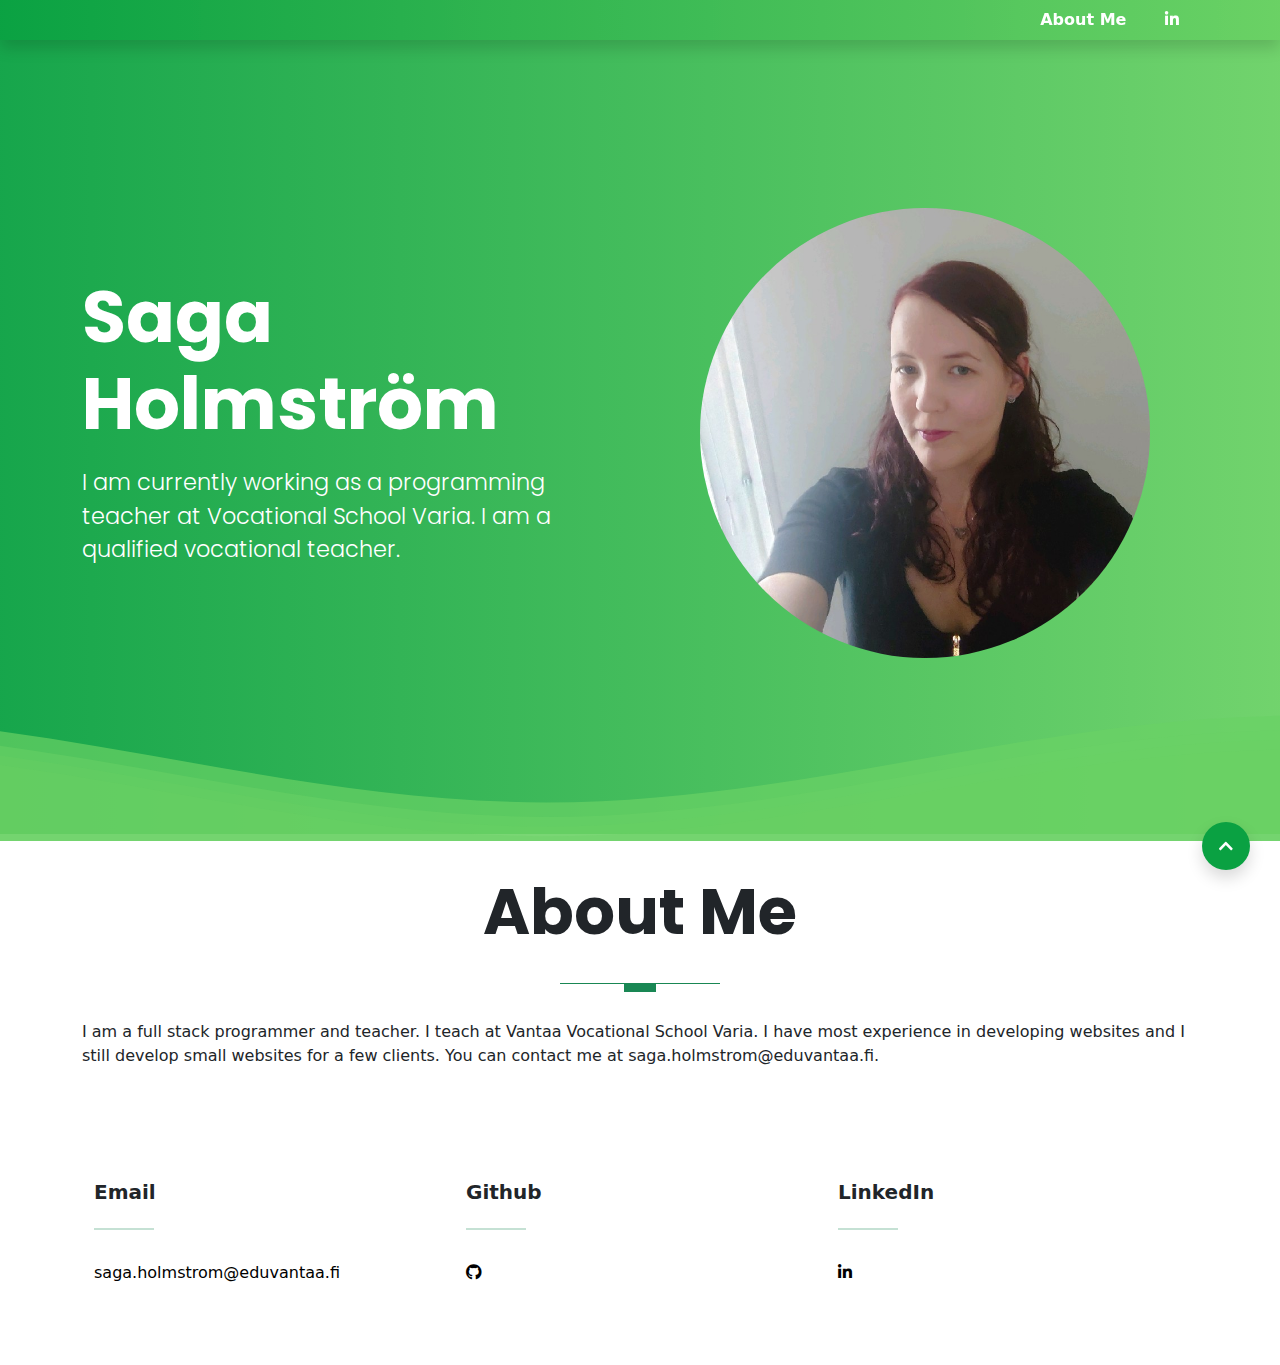
<file: index.html>
<!DOCTYPE html>
<html lang="en">
<head>
    <meta charset="UTF-8">
    <meta http-equiv="X-UA-Compatible" content="IE=edge">
    <meta name="viewport" content="width=device-width, initial-scale=1">
    <title>Saga Holmström</title>
    <link rel="stylesheet" href="assets/css/style.css">
    <link rel="stylesheet" href="assets/css/fontawesome.css">
    <link href="https://fonts.googleapis.com/css2?family=Poppins:wght@300;400;500;600;700;800;900&display=swap" rel="stylesheet">
</head>
<body>
<!-- NAVBAR -->
<nav class="navbar navbar-expand-lg navbar-dark menu shadow fixed-top">
    <div class="container">
      <button class="navbar-toggler" type="button" data-bs-toggle="collapse" data-bs-target="#navbarNav" aria-controls="navbarNav" aria-expanded="false" aria-label="Toggle navigation">
        <span class="navbar-toggler-icon"></span>
      </button>
      <div class="collapse navbar-collapse justify-content-end" id="navbarNav">
        <ul class="navbar-nav">
          <li class="nav-item">
            <a class="nav-link active" aria-current="page" href="#home">About me</a>
          </li>
          <li class="nav-item">
            <a class="nav-link active" target="_blank" href="https://www.linkedin.com/in/saga-holmstr%C3%B6m/">
              <i class="fab fa-linkedin-in"></i>
            </a>
          </li>
        </ul>
      </div>
    </div>
  </nav>

<section id="home" class="intro-section">
  <div class="container">
    <div class="row align-items-center text-white">
      <div class="col-md-6 intros text-start">
        <h1 class="display-2">
          <span class="display-2--intro">Saga Holmström</span>
          <span class="display-2--description lh-base">
            I am currently working as a programming teacher at Vocational School Varia.
            I am a qualified vocational teacher.
          </span>
        </h1>
      </div>

      <div class="col-md-6 intros text-end" oncontextmenu="return false">
        <img src="images/omakuva.jpg" alt="Saga Holmström" class="img-fluid rounded-circle p-5">
      </div>
    </div>
  </div>
  <svg
      class="css-waves"
      xmlns="http://www.w3.org/2000/svg"
      xmlns:xlink="http://www.w3.org/1999/xlink"
      viewBox="0 24 150 28"
      preserveAspectRatio="none"
      shape-rendering="auto"
  >
    <defs>
      <path
        id="wave-pattern"
        d="M-160 44c30 0 58-18 88-18s 58 18 88 18 58-18 88-18 58 18 88 18 v44h-352z"
      ></path>
    </defs>
    <g class="animated-waves">
      <use href="#wave-pattern" x="48" y="0" fill="rgba(106, 209, 101, 0.7)"></use>
      <use href="#wave-pattern" x="48" y="3" fill="rgba(106, 209, 101, 0.5)"></use>
      <use href="#wave-pattern" x="48" y="5" fill="rgba(106, 209, 101, 0.3)"></use>
      <use href="#wave-pattern" x="48" y="7" fill="rgba(106, 209, 101, 0.3)"></use>
    </g>
  </svg>
</section>

<section id="about" class="about-section">
  <div class="container">
    <div class="row text-center mt-3">
      <h1 class="display-3 fw-bold p-4">About Me</h1>
      <div class="heading-line mb-1"></div>
    </div>

    <div class="row pt-2 pb-2 mt-0 mb-3 justify-content-center">
      <div class="col">
        <div class="bg-white">
          <p class="fw-light">
            I am a full stack programmer and teacher. I teach at Vantaa Vocational School Varia.
            I have most experience in developing websites and I still develop small websites for a few clients. 
            You can contact me at saga.holmstrom@eduvantaa.fi.
          </p>
        </div>
      </div>
    </div>
  </div>
</section>

<!-- FOOTER -->
<footer class="footer">
  <div class="container mt-5 p-4">
    <div class="row justify-content-center mt-3 pb-3">
      <div class="col-12 col-sm-6 col-lg-4 mb-4 mx-auto">
        <h5 class="text-capitalize fw-bold">Email</h5>
        <hr class="bg-success d-inline-block mb-4" style="width: 60px; height: 2px;">
        <ul class="list-inline contact-info">
          <li><a href="">saga.holmstrom@eduvantaa.fi</a></li>
        </ul>
      </div>
      <div class="col-12 col-sm-6 col-lg-4 mb-4 mx-auto">
        <h5 class="text-capitalize fw-bold">Github</h5>
        <hr class="bg-success d-inline-block mb-4" style="width: 60px; height: 2px;">
        <ul class="list-inline contact-info">
          <a target="_blank" href="https://github.com/brownonions"><i class="fab fa-github"></i></a>
        </ul>
      </div>
      <div class="col-12 col-sm-6 col-lg-4 mb-4 mx-auto">
        <h5 class="text-capitalize fw-bold">LinkedIn</h5>
        <hr class="bg-success d-inline-block mb-4" style="width: 60px; height: 2px;">
        <ul class="list-inline contact-info">
          <a target="_blank" href="https://www.linkedin.com/in/saga-holmstr%C3%B6m/"><i class="fab fa-linkedin-in"></i></a>
        </ul>
      </div>
    </div>
  </div>
</footer>

<a href="#" class="shadow btn-primary rounded-circle back-to-top">
  <i class="fas fa-chevron-up"></i>
</a>

     <script src="assets/js/bootstrap.bundle.min.js"></script>
</body>
</html>
</file>
<file: assets/css/style.css>
@charset "UTF-8";
/* Wave animation */
.css-waves {
  position: relative;
  width: 100%;
  height: 15vh;
  margin-bottom: -7px; 
  min-height: 100px;
  max-height: 150px;
}

.animated-waves > use {
  animation: infinite-waves 25s cubic-bezier(0.55, 0.5, 0.45, 0.5) infinite;
}
.animated-waves > use:nth-child(1) {
  animation-delay: -2s;
  animation-duration: 7s;
}
.animated-waves > use:nth-child(2) {
  animation-delay: -3s;
  animation-duration: 10s;
}
.animated-waves > use:nth-child(3) {
  animation-delay: -4s;
  animation-duration: 13s;
}
.animated-waves > use:nth-child(4) {
  animation-delay: -5s;
  animation-duration: 20s;
}
@keyframes infinite-waves {
  0% {
    transform: translate3d(-90px, 0, 0);
  }
  100% {
    transform: translate3d(85px, 0, 0);
  }
}
/* Mobile optimization for animation */
@media (max-width: 768px) {
  .css-waves {
    height: 40px;
    min-height: 40px;
  }
}

/*!
 * Bootstrap v5.0.2 (https://getbootstrap.com/)
 * Copyright 2011-2021 The Bootstrap Authors
 * Copyright 2011-2021 Twitter, Inc.
 * Licensed under MIT (https://github.com/twbs/bootstrap/blob/main/LICENSE)
 */
:root {
  --bs-blue: #0d6efd;
  --bs-indigo: #6610f2;
  --bs-purple: #6f42c1;
  --bs-pink: #d122e3;
  --bs-red: #dc3545;
  --bs-orange: #fd7e14;
  --bs-yellow: #ffc107;
  --bs-green: #198754;
  --bs-teal: #20c997;
  --bs-cyan: #0dcaf0;
  --bs-white: #fff;
  --bs-gray: #6c757d;
  --bs-gray-dark: #343a40;
  --bs-primary: #9926f0;
  --bs-secondary: #d122e3;
  --bs-success: #198754;
  --bs-info: #0dcaf0;
  --bs-warning: #ffc107;
  --bs-danger: #dc3545;
  --bs-light: #f8f9fa;
  --bs-dark: #212529;
  --bs-font-sans-serif: system-ui, -apple-system, "Segoe UI", Roboto, "Helvetica Neue", Arial, "Noto Sans", "Liberation Sans", sans-serif, "Apple Color Emoji", "Segoe UI Emoji", "Segoe UI Symbol", "Noto Color Emoji";
  --bs-font-monospace: SFMono-Regular, Menlo, Monaco, Consolas, "Liberation Mono", "Courier New", monospace;
  --bs-gradient: linear-gradient(180deg, rgba(255, 255, 255, 0.15), rgba(255, 255, 255, 0));
}

*,
*::before,
*::after {
  box-sizing: border-box;
}

@media (prefers-reduced-motion: no-preference) {
  :root {
    scroll-behavior: smooth;
  }
}

body {
  margin: 0;
  font-family: var(--bs-font-sans-serif);
  font-size: 1rem;
  font-weight: 400;
  line-height: 1.5;
  color: #212529;
  background-color: #fff;
  -webkit-text-size-adjust: 100%;
  -webkit-tap-highlight-color: rgba(0, 0, 0, 0);
}

hr {
  margin: 1rem 0;
  color: inherit;
  background-color: currentColor;
  border: 0;
  opacity: 0.25;
}

hr:not([size]) {
  height: 1px;
}

h6, .h6, h5, .h5, h4, .h4, h3, .h3, h2, .h2, h1, .h1 {
  margin-top: 0;
  margin-bottom: 0.5rem;
  font-weight: 500;
  line-height: 1.2;
}

h1, .h1 {
  font-size: calc(1.375rem + 1.5vw);
}
@media (min-width: 1200px) {
  h1, .h1 {
    font-size: 2.5rem;
  }
}

h2, .h2 {
  font-size: calc(1.325rem + 0.9vw);
}
@media (min-width: 1200px) {
  h2, .h2 {
    font-size: 2rem;
  }
}

h3, .h3 {
  font-size: calc(1.3rem + 0.6vw);
}
@media (min-width: 1200px) {
  h3, .h3 {
    font-size: 1.75rem;
  }
}

h4, .h4 {
  font-size: calc(1.275rem + 0.3vw);
}
@media (min-width: 1200px) {
  h4, .h4 {
    font-size: 1.5rem;
  }
}

h5, .h5 {
  font-size: 1.25rem;
}

h6, .h6 {
  font-size: 1rem;
}

p {
  margin-top: 0;
  margin-bottom: 1rem;
}

abbr[title],
abbr[data-bs-original-title] {
  text-decoration: underline dotted;
  cursor: help;
  text-decoration-skip-ink: none;
}

address {
  margin-bottom: 1rem;
  font-style: normal;
  line-height: inherit;
}

ol,
ul {
  padding-left: 2rem;
}

ol,
ul,
dl {
  margin-top: 0;
  margin-bottom: 1rem;
}

ol ol,
ul ul,
ol ul,
ul ol {
  margin-bottom: 0;
}

dt {
  font-weight: 700;
}

dd {
  margin-bottom: 0.5rem;
  margin-left: 0;
}

blockquote {
  margin: 0 0 1rem;
}

b,
strong {
  font-weight: bolder;
}

small, .small {
  font-size: 0.875em;
}

mark, .mark {
  padding: 0.2em;
  background-color: #fcf8e3;
}

sub,
sup {
  position: relative;
  font-size: 0.75em;
  line-height: 0;
  vertical-align: baseline;
}

sub {
  bottom: -0.25em;
}

sup {
  top: -0.5em;
}

a {
  color: #000;
  text-decoration: underline;
}
a:hover {
  color: #198754;
}

a:not([href]):not([class]), a:not([href]):not([class]):hover {
  color: inherit;
  text-decoration: none;
}

pre,
code,
kbd,
samp {
  font-family: var(--bs-font-monospace);
  font-size: 1em;
  direction: ltr /* rtl:ignore */;
  unicode-bidi: bidi-override;
}

pre {
  display: block;
  margin-top: 0;
  margin-bottom: 1rem;
  overflow: auto;
  font-size: 0.875em;
}
pre code {
  font-size: inherit;
  color: inherit;
  word-break: normal;
}

code {
  font-size: 0.875em;
  color: #d122e3;
  word-wrap: break-word;
}
a > code {
  color: inherit;
}

figure {
  margin: 0 0 1rem;
}

img,
svg {
  vertical-align: middle;
}

table {
  caption-side: bottom;
  border-collapse: collapse;
}

caption {
  padding-top: 0.5rem;
  padding-bottom: 0.5rem;
  color: #6c757d;
  text-align: left;
}

th {
  text-align: inherit;
  text-align: -webkit-match-parent;
}

thead,
tbody,
tfoot,
tr,
td,
th {
  border-color: inherit;
  border-style: solid;
  border-width: 0;
}

label {
  display: inline-block;
}

button {
  border-radius: 0;
}

button:focus:not(:focus-visible) {
  outline: 0;
}

input,
button,
select,
optgroup,
textarea {
  margin: 0;
  font-family: inherit;
  font-size: inherit;
  line-height: inherit;
}

button,
select {
  text-transform: none;
}

[role=button] {
  cursor: pointer;
}

select {
  word-wrap: normal;
}
select:disabled {
  opacity: 1;
}

[list]::-webkit-calendar-picker-indicator {
  display: none;
}

button,
[type=button],
[type=reset],
[type=submit] {
  -webkit-appearance: button;
}
button:not(:disabled),
[type=button]:not(:disabled),
[type=reset]:not(:disabled),
[type=submit]:not(:disabled) {
  cursor: pointer;
}

::-moz-focus-inner {
  padding: 0;
  border-style: none;
}

textarea {
  resize: vertical;
}

fieldset {
  min-width: 0;
  padding: 0;
  margin: 0;
  border: 0;
}

legend {
  float: left;
  width: 100%;
  padding: 0;
  margin-bottom: 0.5rem;
  font-size: calc(1.275rem + 0.3vw);
  line-height: inherit;
}
@media (min-width: 1200px) {
  legend {
    font-size: 1.5rem;
  }
}
legend + * {
  clear: left;
}

::-webkit-datetime-edit-fields-wrapper,
::-webkit-datetime-edit-text,
::-webkit-datetime-edit-minute,
::-webkit-datetime-edit-hour-field,
::-webkit-datetime-edit-day-field,
::-webkit-datetime-edit-month-field,
::-webkit-datetime-edit-year-field {
  padding: 0;
}

::-webkit-inner-spin-button {
  height: auto;
}

[type=search] {
  outline-offset: -2px;
  -webkit-appearance: textfield;
}

/* rtl:raw:
[type="tel"],
[type="url"],
[type="email"],
[type="number"] {
  direction: ltr;
}
*/
::-webkit-search-decoration {
  -webkit-appearance: none;
}

::-webkit-color-swatch-wrapper {
  padding: 0;
}

::file-selector-button {
  font: inherit;
}

::-webkit-file-upload-button {
  font: inherit;
  -webkit-appearance: button;
}

output {
  display: inline-block;
}

iframe {
  border: 0;
}

summary {
  display: list-item;
  cursor: pointer;
}

progress {
  vertical-align: baseline;
}

[hidden] {
  display: none !important;
}

.lead {
  font-size: 1.25rem;
  font-weight: 300;
}

.display-1 {
  font-size: calc(1.625rem + 4.5vw);
  font-weight: 300;
  line-height: 1.2;
}
@media (min-width: 1200px) {
  .display-1 {
    font-size: 5rem;
  }
}

.display-2 {
  font-size: calc(1.575rem + 3.9vw);
  font-weight: 300;
  line-height: 1.2;
}
@media (min-width: 1200px) {
  .display-2 {
    font-size: 4.5rem;
  }
}

.display-3 {
  font-size: calc(1.525rem + 3.3vw);
  font-weight: 300;
  line-height: 1.2;
}
@media (min-width: 1200px) {
  .display-3 {
    font-size: 4rem;
  }
}

.display-4 {
  font-size: calc(1.475rem + 2.7vw);
  font-weight: 300;
  line-height: 1.2;
}
@media (min-width: 1200px) {
  .display-4 {
    font-size: 3.5rem;
  }
}

.display-5 {
  font-size: calc(1.425rem + 2.1vw);
  font-weight: 300;
  line-height: 1.2;
}
@media (min-width: 1200px) {
  .display-5 {
    font-size: 3rem;
  }
}

.display-6 {
  font-size: calc(1.375rem + 1.5vw);
  font-weight: 300;
  line-height: 1.2;
}
@media (min-width: 1200px) {
  .display-6 {
    font-size: 2.5rem;
  }
}

.list-unstyled {
  padding-left: 0;
  list-style: none;
}

.list-inline {
  padding-left: 0;
  list-style: none;
}

.list-inline-item {
  display: inline-block;
}
.list-inline-item:not(:last-child) {
  margin-right: 0.5rem;
}

.initialism {
  font-size: 0.875em;
  text-transform: uppercase;
}

.blockquote {
  margin-bottom: 1rem;
  font-size: 1.25rem;
}
.blockquote > :last-child {
  margin-bottom: 0;
}

.blockquote-footer {
  margin-top: -1rem;
  margin-bottom: 1rem;
  font-size: 0.875em;
  color: #6c757d;
}
.blockquote-footer::before {
  content: "— ";
}

.img-fluid {
  max-width: 100%;
  height: auto;
}

.img-thumbnail {
  padding: 0.25rem;
  background-color: #fff;
  border: 1px solid #dee2e6;
  border-radius: 0.25rem;
  max-width: 100%;
  height: auto;
}

.figure {
  display: inline-block;
}

.figure-img {
  margin-bottom: 0.5rem;
  line-height: 1;
}

.figure-caption {
  font-size: 0.875em;
  color: #6c757d;
}

.container,
.container-fluid,
.container-xxl,
.container-xl,
.container-lg,
.container-md,
.container-sm {
  width: 100%;
  padding-right: var(--bs-gutter-x, 0.75rem);
  padding-left: var(--bs-gutter-x, 0.75rem);
  margin-right: auto;
  margin-left: auto;
}

@media (min-width: 576px) {
  .container-sm, .container {
    max-width: 540px;
  }
}
@media (min-width: 768px) {
  .container-md, .container-sm, .container {
    max-width: 720px;
  }
}
@media (min-width: 992px) {
  .container-lg, .container-md, .container-sm, .container {
    max-width: 960px;
  }
}
@media (min-width: 1200px) {
  .container-xl, .container-lg, .container-md, .container-sm, .container {
    max-width: 1140px;
  }
}
@media (min-width: 1400px) {
  .container-xxl, .container-xl, .container-lg, .container-md, .container-sm, .container {
    max-width: 1320px;
  }
}
.row {
  --bs-gutter-x: 1.5rem;
  --bs-gutter-y: 0;
  display: flex;
  flex-wrap: wrap;
  margin-top: calc(var(--bs-gutter-y) * -1);
  margin-right: calc(var(--bs-gutter-x) * -.5);
  margin-left: calc(var(--bs-gutter-x) * -.5);
}
.row > * {
  flex-shrink: 0;
  width: 100%;
  max-width: 100%;
  padding-right: calc(var(--bs-gutter-x) * .5);
  padding-left: calc(var(--bs-gutter-x) * .5);
  margin-top: var(--bs-gutter-y);
}

.col {
  flex: 1 0 0%;
}

.row-cols-auto > * {
  flex: 0 0 auto;
  width: auto;
}

.row-cols-1 > * {
  flex: 0 0 auto;
  width: 100%;
}

.row-cols-2 > * {
  flex: 0 0 auto;
  width: 50%;
}

.row-cols-3 > * {
  flex: 0 0 auto;
  width: 33.3333333333%;
}

.row-cols-4 > * {
  flex: 0 0 auto;
  width: 25%;
}

.row-cols-5 > * {
  flex: 0 0 auto;
  width: 20%;
}

.row-cols-6 > * {
  flex: 0 0 auto;
  width: 16.6666666667%;
}

@media (min-width: 576px) {
  .col-sm {
    flex: 1 0 0%;
  }

  .row-cols-sm-auto > * {
    flex: 0 0 auto;
    width: auto;
  }

  .row-cols-sm-1 > * {
    flex: 0 0 auto;
    width: 100%;
  }

  .row-cols-sm-2 > * {
    flex: 0 0 auto;
    width: 50%;
  }

  .row-cols-sm-3 > * {
    flex: 0 0 auto;
    width: 33.3333333333%;
  }

  .row-cols-sm-4 > * {
    flex: 0 0 auto;
    width: 25%;
  }

  .row-cols-sm-5 > * {
    flex: 0 0 auto;
    width: 20%;
  }

  .row-cols-sm-6 > * {
    flex: 0 0 auto;
    width: 16.6666666667%;
  }
}
@media (min-width: 768px) {
  .col-md {
    flex: 1 0 0%;
  }

  .row-cols-md-auto > * {
    flex: 0 0 auto;
    width: auto;
  }

  .row-cols-md-1 > * {
    flex: 0 0 auto;
    width: 100%;
  }

  .row-cols-md-2 > * {
    flex: 0 0 auto;
    width: 50%;
  }

  .row-cols-md-3 > * {
    flex: 0 0 auto;
    width: 33.3333333333%;
  }

  .row-cols-md-4 > * {
    flex: 0 0 auto;
    width: 25%;
  }

  .row-cols-md-5 > * {
    flex: 0 0 auto;
    width: 20%;
  }

  .row-cols-md-6 > * {
    flex: 0 0 auto;
    width: 16.6666666667%;
  }
}
@media (min-width: 992px) {
  .col-lg {
    flex: 1 0 0%;
  }

  .row-cols-lg-auto > * {
    flex: 0 0 auto;
    width: auto;
  }

  .row-cols-lg-1 > * {
    flex: 0 0 auto;
    width: 100%;
  }

  .row-cols-lg-2 > * {
    flex: 0 0 auto;
    width: 50%;
  }

  .row-cols-lg-3 > * {
    flex: 0 0 auto;
    width: 33.3333333333%;
  }

  .row-cols-lg-4 > * {
    flex: 0 0 auto;
    width: 25%;
  }

  .row-cols-lg-5 > * {
    flex: 0 0 auto;
    width: 20%;
  }

  .row-cols-lg-6 > * {
    flex: 0 0 auto;
    width: 16.6666666667%;
  }
}
@media (min-width: 1200px) {
  .col-xl {
    flex: 1 0 0%;
  }

  .row-cols-xl-auto > * {
    flex: 0 0 auto;
    width: auto;
  }

  .row-cols-xl-1 > * {
    flex: 0 0 auto;
    width: 100%;
  }

  .row-cols-xl-2 > * {
    flex: 0 0 auto;
    width: 50%;
  }

  .row-cols-xl-3 > * {
    flex: 0 0 auto;
    width: 33.3333333333%;
  }

  .row-cols-xl-4 > * {
    flex: 0 0 auto;
    width: 25%;
  }

  .row-cols-xl-5 > * {
    flex: 0 0 auto;
    width: 20%;
  }

  .row-cols-xl-6 > * {
    flex: 0 0 auto;
    width: 16.6666666667%;
  }
}
@media (min-width: 1400px) {
  .col-xxl {
    flex: 1 0 0%;
  }

  .row-cols-xxl-auto > * {
    flex: 0 0 auto;
    width: auto;
  }

  .row-cols-xxl-1 > * {
    flex: 0 0 auto;
    width: 100%;
  }

  .row-cols-xxl-2 > * {
    flex: 0 0 auto;
    width: 50%;
  }

  .row-cols-xxl-3 > * {
    flex: 0 0 auto;
    width: 33.3333333333%;
  }

  .row-cols-xxl-4 > * {
    flex: 0 0 auto;
    width: 25%;
  }

  .row-cols-xxl-5 > * {
    flex: 0 0 auto;
    width: 20%;
  }

  .row-cols-xxl-6 > * {
    flex: 0 0 auto;
    width: 16.6666666667%;
  }
}
.col-auto {
  flex: 0 0 auto;
  width: auto;
}

.col-1 {
  flex: 0 0 auto;
  width: 8.33333333%;
}

.col-2 {
  flex: 0 0 auto;
  width: 16.66666667%;
}

.col-3 {
  flex: 0 0 auto;
  width: 25%;
}

.col-4 {
  flex: 0 0 auto;
  width: 33.33333333%;
}

.col-5 {
  flex: 0 0 auto;
  width: 41.66666667%;
}

.col-6 {
  flex: 0 0 auto;
  width: 50%;
}

.col-7 {
  flex: 0 0 auto;
  width: 58.33333333%;
}

.col-8 {
  flex: 0 0 auto;
  width: 66.66666667%;
}

.col-9 {
  flex: 0 0 auto;
  width: 75%;
}

.col-10 {
  flex: 0 0 auto;
  width: 83.33333333%;
}

.col-11 {
  flex: 0 0 auto;
  width: 91.66666667%;
}

.col-12 {
  flex: 0 0 auto;
  width: 100%;
}

.offset-1 {
  margin-left: 8.33333333%;
}

.offset-2 {
  margin-left: 16.66666667%;
}

.offset-3 {
  margin-left: 25%;
}

.offset-4 {
  margin-left: 33.33333333%;
}

.offset-5 {
  margin-left: 41.66666667%;
}

.offset-6 {
  margin-left: 50%;
}

.offset-7 {
  margin-left: 58.33333333%;
}

.offset-8 {
  margin-left: 66.66666667%;
}

.offset-9 {
  margin-left: 75%;
}

.offset-10 {
  margin-left: 83.33333333%;
}

.offset-11 {
  margin-left: 91.66666667%;
}

.g-0,
.gx-0 {
  --bs-gutter-x: 0;
}

.g-0,
.gy-0 {
  --bs-gutter-y: 0;
}

.g-1,
.gx-1 {
  --bs-gutter-x: 0.25rem;
}

.g-1,
.gy-1 {
  --bs-gutter-y: 0.25rem;
}

.g-2,
.gx-2 {
  --bs-gutter-x: 0.5rem;
}

.g-2,
.gy-2 {
  --bs-gutter-y: 0.5rem;
}

.g-3,
.gx-3 {
  --bs-gutter-x: 1rem;
}

.g-3,
.gy-3 {
  --bs-gutter-y: 1rem;
}

.g-4,
.gx-4 {
  --bs-gutter-x: 1.5rem;
}

.g-4,
.gy-4 {
  --bs-gutter-y: 1.5rem;
}

.g-5,
.gx-5 {
  --bs-gutter-x: 3rem;
}

.g-5,
.gy-5 {
  --bs-gutter-y: 3rem;
}

@media (min-width: 576px) {
  .col-sm-auto {
    flex: 0 0 auto;
    width: auto;
  }

  .col-sm-1 {
    flex: 0 0 auto;
    width: 8.33333333%;
  }

  .col-sm-2 {
    flex: 0 0 auto;
    width: 16.66666667%;
  }

  .col-sm-3 {
    flex: 0 0 auto;
    width: 25%;
  }

  .col-sm-4 {
    flex: 0 0 auto;
    width: 33.33333333%;
  }

  .col-sm-5 {
    flex: 0 0 auto;
    width: 41.66666667%;
  }

  .col-sm-6 {
    flex: 0 0 auto;
    width: 50%;
  }

  .col-sm-7 {
    flex: 0 0 auto;
    width: 58.33333333%;
  }

  .col-sm-8 {
    flex: 0 0 auto;
    width: 66.66666667%;
  }

  .col-sm-9 {
    flex: 0 0 auto;
    width: 75%;
  }

  .col-sm-10 {
    flex: 0 0 auto;
    width: 83.33333333%;
  }

  .col-sm-11 {
    flex: 0 0 auto;
    width: 91.66666667%;
  }

  .col-sm-12 {
    flex: 0 0 auto;
    width: 100%;
  }

  .offset-sm-0 {
    margin-left: 0;
  }

  .offset-sm-1 {
    margin-left: 8.33333333%;
  }

  .offset-sm-2 {
    margin-left: 16.66666667%;
  }

  .offset-sm-3 {
    margin-left: 25%;
  }

  .offset-sm-4 {
    margin-left: 33.33333333%;
  }

  .offset-sm-5 {
    margin-left: 41.66666667%;
  }

  .offset-sm-6 {
    margin-left: 50%;
  }

  .offset-sm-7 {
    margin-left: 58.33333333%;
  }

  .offset-sm-8 {
    margin-left: 66.66666667%;
  }

  .offset-sm-9 {
    margin-left: 75%;
  }

  .offset-sm-10 {
    margin-left: 83.33333333%;
  }

  .offset-sm-11 {
    margin-left: 91.66666667%;
  }

  .g-sm-0,
.gx-sm-0 {
    --bs-gutter-x: 0;
  }

  .g-sm-0,
.gy-sm-0 {
    --bs-gutter-y: 0;
  }

  .g-sm-1,
.gx-sm-1 {
    --bs-gutter-x: 0.25rem;
  }

  .g-sm-1,
.gy-sm-1 {
    --bs-gutter-y: 0.25rem;
  }

  .g-sm-2,
.gx-sm-2 {
    --bs-gutter-x: 0.5rem;
  }

  .g-sm-2,
.gy-sm-2 {
    --bs-gutter-y: 0.5rem;
  }

  .g-sm-3,
.gx-sm-3 {
    --bs-gutter-x: 1rem;
  }

  .g-sm-3,
.gy-sm-3 {
    --bs-gutter-y: 1rem;
  }

  .g-sm-4,
.gx-sm-4 {
    --bs-gutter-x: 1.5rem;
  }

  .g-sm-4,
.gy-sm-4 {
    --bs-gutter-y: 1.5rem;
  }

  .g-sm-5,
.gx-sm-5 {
    --bs-gutter-x: 3rem;
  }

  .g-sm-5,
.gy-sm-5 {
    --bs-gutter-y: 3rem;
  }
}
@media (min-width: 768px) {
  .col-md-auto {
    flex: 0 0 auto;
    width: auto;
  }

  .col-md-1 {
    flex: 0 0 auto;
    width: 8.33333333%;
  }

  .col-md-2 {
    flex: 0 0 auto;
    width: 16.66666667%;
  }

  .col-md-3 {
    flex: 0 0 auto;
    width: 25%;
  }

  .col-md-4 {
    flex: 0 0 auto;
    width: 33.33333333%;
  }

  .col-md-5 {
    flex: 0 0 auto;
    width: 41.66666667%;
  }

  .col-md-6 {
    flex: 0 0 auto;
    width: 50%;
  }

  .col-md-7 {
    flex: 0 0 auto;
    width: 58.33333333%;
  }

  .col-md-8 {
    flex: 0 0 auto;
    width: 66.66666667%;
  }

  .col-md-9 {
    flex: 0 0 auto;
    width: 75%;
  }

  .col-md-10 {
    flex: 0 0 auto;
    width: 83.33333333%;
  }

  .col-md-11 {
    flex: 0 0 auto;
    width: 91.66666667%;
  }

  .col-md-12 {
    flex: 0 0 auto;
    width: 100%;
  }

  .offset-md-0 {
    margin-left: 0;
  }

  .offset-md-1 {
    margin-left: 8.33333333%;
  }

  .offset-md-2 {
    margin-left: 16.66666667%;
  }

  .offset-md-3 {
    margin-left: 25%;
  }

  .offset-md-4 {
    margin-left: 33.33333333%;
  }

  .offset-md-5 {
    margin-left: 41.66666667%;
  }

  .offset-md-6 {
    margin-left: 50%;
  }

  .offset-md-7 {
    margin-left: 58.33333333%;
  }

  .offset-md-8 {
    margin-left: 66.66666667%;
  }

  .offset-md-9 {
    margin-left: 75%;
  }

  .offset-md-10 {
    margin-left: 83.33333333%;
  }

  .offset-md-11 {
    margin-left: 91.66666667%;
  }

  .g-md-0,
.gx-md-0 {
    --bs-gutter-x: 0;
  }

  .g-md-0,
.gy-md-0 {
    --bs-gutter-y: 0;
  }

  .g-md-1,
.gx-md-1 {
    --bs-gutter-x: 0.25rem;
  }

  .g-md-1,
.gy-md-1 {
    --bs-gutter-y: 0.25rem;
  }

  .g-md-2,
.gx-md-2 {
    --bs-gutter-x: 0.5rem;
  }

  .g-md-2,
.gy-md-2 {
    --bs-gutter-y: 0.5rem;
  }

  .g-md-3,
.gx-md-3 {
    --bs-gutter-x: 1rem;
  }

  .g-md-3,
.gy-md-3 {
    --bs-gutter-y: 1rem;
  }

  .g-md-4,
.gx-md-4 {
    --bs-gutter-x: 1.5rem;
  }

  .g-md-4,
.gy-md-4 {
    --bs-gutter-y: 1.5rem;
  }

  .g-md-5,
.gx-md-5 {
    --bs-gutter-x: 3rem;
  }

  .g-md-5,
.gy-md-5 {
    --bs-gutter-y: 3rem;
  }
}
@media (min-width: 992px) {
  .col-lg-auto {
    flex: 0 0 auto;
    width: auto;
  }

  .col-lg-1 {
    flex: 0 0 auto;
    width: 8.33333333%;
  }

  .col-lg-2 {
    flex: 0 0 auto;
    width: 16.66666667%;
  }

  .col-lg-3 {
    flex: 0 0 auto;
    width: 25%;
  }

  .col-lg-4 {
    flex: 0 0 auto;
    width: 33.33333333%;
  }

  .col-lg-5 {
    flex: 0 0 auto;
    width: 41.66666667%;
  }

  .col-lg-6 {
    flex: 0 0 auto;
    width: 50%;
  }

  .col-lg-7 {
    flex: 0 0 auto;
    width: 58.33333333%;
  }

  .col-lg-8 {
    flex: 0 0 auto;
    width: 66.66666667%;
  }

  .col-lg-9 {
    flex: 0 0 auto;
    width: 75%;
  }

  .col-lg-10 {
    flex: 0 0 auto;
    width: 83.33333333%;
  }

  .col-lg-11 {
    flex: 0 0 auto;
    width: 91.66666667%;
  }

  .col-lg-12 {
    flex: 0 0 auto;
    width: 100%;
  }

  .offset-lg-0 {
    margin-left: 0;
  }

  .offset-lg-1 {
    margin-left: 8.33333333%;
  }

  .offset-lg-2 {
    margin-left: 16.66666667%;
  }

  .offset-lg-3 {
    margin-left: 25%;
  }

  .offset-lg-4 {
    margin-left: 33.33333333%;
  }

  .offset-lg-5 {
    margin-left: 41.66666667%;
  }

  .offset-lg-6 {
    margin-left: 50%;
  }

  .offset-lg-7 {
    margin-left: 58.33333333%;
  }

  .offset-lg-8 {
    margin-left: 66.66666667%;
  }

  .offset-lg-9 {
    margin-left: 75%;
  }

  .offset-lg-10 {
    margin-left: 83.33333333%;
  }

  .offset-lg-11 {
    margin-left: 91.66666667%;
  }

  .g-lg-0,
.gx-lg-0 {
    --bs-gutter-x: 0;
  }

  .g-lg-0,
.gy-lg-0 {
    --bs-gutter-y: 0;
  }

  .g-lg-1,
.gx-lg-1 {
    --bs-gutter-x: 0.25rem;
  }

  .g-lg-1,
.gy-lg-1 {
    --bs-gutter-y: 0.25rem;
  }

  .g-lg-2,
.gx-lg-2 {
    --bs-gutter-x: 0.5rem;
  }

  .g-lg-2,
.gy-lg-2 {
    --bs-gutter-y: 0.5rem;
  }

  .g-lg-3,
.gx-lg-3 {
    --bs-gutter-x: 1rem;
  }

  .g-lg-3,
.gy-lg-3 {
    --bs-gutter-y: 1rem;
  }

  .g-lg-4,
.gx-lg-4 {
    --bs-gutter-x: 1.5rem;
  }

  .g-lg-4,
.gy-lg-4 {
    --bs-gutter-y: 1.5rem;
  }

  .g-lg-5,
.gx-lg-5 {
    --bs-gutter-x: 3rem;
  }

  .g-lg-5,
.gy-lg-5 {
    --bs-gutter-y: 3rem;
  }
}
@media (min-width: 1200px) {
  .col-xl-auto {
    flex: 0 0 auto;
    width: auto;
  }

  .col-xl-1 {
    flex: 0 0 auto;
    width: 8.33333333%;
  }

  .col-xl-2 {
    flex: 0 0 auto;
    width: 16.66666667%;
  }

  .col-xl-3 {
    flex: 0 0 auto;
    width: 25%;
  }

  .col-xl-4 {
    flex: 0 0 auto;
    width: 33.33333333%;
  }

  .col-xl-5 {
    flex: 0 0 auto;
    width: 41.66666667%;
  }

  .col-xl-6 {
    flex: 0 0 auto;
    width: 50%;
  }

  .col-xl-7 {
    flex: 0 0 auto;
    width: 58.33333333%;
  }

  .col-xl-8 {
    flex: 0 0 auto;
    width: 66.66666667%;
  }

  .col-xl-9 {
    flex: 0 0 auto;
    width: 75%;
  }

  .col-xl-10 {
    flex: 0 0 auto;
    width: 83.33333333%;
  }

  .col-xl-11 {
    flex: 0 0 auto;
    width: 91.66666667%;
  }

  .col-xl-12 {
    flex: 0 0 auto;
    width: 100%;
  }

  .offset-xl-0 {
    margin-left: 0;
  }

  .offset-xl-1 {
    margin-left: 8.33333333%;
  }

  .offset-xl-2 {
    margin-left: 16.66666667%;
  }

  .offset-xl-3 {
    margin-left: 25%;
  }

  .offset-xl-4 {
    margin-left: 33.33333333%;
  }

  .offset-xl-5 {
    margin-left: 41.66666667%;
  }

  .offset-xl-6 {
    margin-left: 50%;
  }

  .offset-xl-7 {
    margin-left: 58.33333333%;
  }

  .offset-xl-8 {
    margin-left: 66.66666667%;
  }

  .offset-xl-9 {
    margin-left: 75%;
  }

  .offset-xl-10 {
    margin-left: 83.33333333%;
  }

  .offset-xl-11 {
    margin-left: 91.66666667%;
  }

  .g-xl-0,
.gx-xl-0 {
    --bs-gutter-x: 0;
  }

  .g-xl-0,
.gy-xl-0 {
    --bs-gutter-y: 0;
  }

  .g-xl-1,
.gx-xl-1 {
    --bs-gutter-x: 0.25rem;
  }

  .g-xl-1,
.gy-xl-1 {
    --bs-gutter-y: 0.25rem;
  }

  .g-xl-2,
.gx-xl-2 {
    --bs-gutter-x: 0.5rem;
  }

  .g-xl-2,
.gy-xl-2 {
    --bs-gutter-y: 0.5rem;
  }

  .g-xl-3,
.gx-xl-3 {
    --bs-gutter-x: 1rem;
  }

  .g-xl-3,
.gy-xl-3 {
    --bs-gutter-y: 1rem;
  }

  .g-xl-4,
.gx-xl-4 {
    --bs-gutter-x: 1.5rem;
  }

  .g-xl-4,
.gy-xl-4 {
    --bs-gutter-y: 1.5rem;
  }

  .g-xl-5,
.gx-xl-5 {
    --bs-gutter-x: 3rem;
  }

  .g-xl-5,
.gy-xl-5 {
    --bs-gutter-y: 3rem;
  }
}
@media (min-width: 1400px) {
  .col-xxl-auto {
    flex: 0 0 auto;
    width: auto;
  }

  .col-xxl-1 {
    flex: 0 0 auto;
    width: 8.33333333%;
  }

  .col-xxl-2 {
    flex: 0 0 auto;
    width: 16.66666667%;
  }

  .col-xxl-3 {
    flex: 0 0 auto;
    width: 25%;
  }

  .col-xxl-4 {
    flex: 0 0 auto;
    width: 33.33333333%;
  }

  .col-xxl-5 {
    flex: 0 0 auto;
    width: 41.66666667%;
  }

  .col-xxl-6 {
    flex: 0 0 auto;
    width: 50%;
  }

  .col-xxl-7 {
    flex: 0 0 auto;
    width: 58.33333333%;
  }

  .col-xxl-8 {
    flex: 0 0 auto;
    width: 66.66666667%;
  }

  .col-xxl-9 {
    flex: 0 0 auto;
    width: 75%;
  }

  .col-xxl-10 {
    flex: 0 0 auto;
    width: 83.33333333%;
  }

  .col-xxl-11 {
    flex: 0 0 auto;
    width: 91.66666667%;
  }

  .col-xxl-12 {
    flex: 0 0 auto;
    width: 100%;
  }

  .offset-xxl-0 {
    margin-left: 0;
  }

  .offset-xxl-1 {
    margin-left: 8.33333333%;
  }

  .offset-xxl-2 {
    margin-left: 16.66666667%;
  }

  .offset-xxl-3 {
    margin-left: 25%;
  }

  .offset-xxl-4 {
    margin-left: 33.33333333%;
  }

  .offset-xxl-5 {
    margin-left: 41.66666667%;
  }

  .offset-xxl-6 {
    margin-left: 50%;
  }

  .offset-xxl-7 {
    margin-left: 58.33333333%;
  }

  .offset-xxl-8 {
    margin-left: 66.66666667%;
  }

  .offset-xxl-9 {
    margin-left: 75%;
  }

  .offset-xxl-10 {
    margin-left: 83.33333333%;
  }

  .offset-xxl-11 {
    margin-left: 91.66666667%;
  }

  .g-xxl-0,
.gx-xxl-0 {
    --bs-gutter-x: 0;
  }

  .g-xxl-0,
.gy-xxl-0 {
    --bs-gutter-y: 0;
  }

  .g-xxl-1,
.gx-xxl-1 {
    --bs-gutter-x: 0.25rem;
  }

  .g-xxl-1,
.gy-xxl-1 {
    --bs-gutter-y: 0.25rem;
  }

  .g-xxl-2,
.gx-xxl-2 {
    --bs-gutter-x: 0.5rem;
  }

  .g-xxl-2,
.gy-xxl-2 {
    --bs-gutter-y: 0.5rem;
  }

  .g-xxl-3,
.gx-xxl-3 {
    --bs-gutter-x: 1rem;
  }

  .g-xxl-3,
.gy-xxl-3 {
    --bs-gutter-y: 1rem;
  }

  .g-xxl-4,
.gx-xxl-4 {
    --bs-gutter-x: 1.5rem;
  }

  .g-xxl-4,
.gy-xxl-4 {
    --bs-gutter-y: 1.5rem;
  }

  .g-xxl-5,
.gx-xxl-5 {
    --bs-gutter-x: 3rem;
  }

  .g-xxl-5,
.gy-xxl-5 {
    --bs-gutter-y: 3rem;
  }
}
.table {
  --bs-table-bg: transparent;
  --bs-table-accent-bg: transparent;
  --bs-table-striped-color: #212529;
  --bs-table-striped-bg: rgba(0, 0, 0, 0.05);
  --bs-table-active-color: #212529;
  --bs-table-active-bg: rgba(0, 0, 0, 0.1);
  --bs-table-hover-color: #212529;
  --bs-table-hover-bg: rgba(0, 0, 0, 0.075);
  width: 100%;
  margin-bottom: 1rem;
  color: #212529;
  vertical-align: top;
  border-color: #dee2e6;
}
.table > :not(caption) > * > * {
  padding: 0.5rem 0.5rem;
  background-color: var(--bs-table-bg);
  border-bottom-width: 1px;
  box-shadow: inset 0 0 0 9999px var(--bs-table-accent-bg);
}
.table > tbody {
  vertical-align: inherit;
}
.table > thead {
  vertical-align: bottom;
}
.table > :not(:last-child) > :last-child > * {
  border-bottom-color: currentColor;
}

.caption-top {
  caption-side: top;
}

.table-sm > :not(caption) > * > * {
  padding: 0.25rem 0.25rem;
}

.table-bordered > :not(caption) > * {
  border-width: 1px 0;
}
.table-bordered > :not(caption) > * > * {
  border-width: 0 1px;
}

.table-borderless > :not(caption) > * > * {
  border-bottom-width: 0;
}

.table-striped > tbody > tr:nth-of-type(odd) {
  --bs-table-accent-bg: var(--bs-table-striped-bg);
  color: var(--bs-table-striped-color);
}

.table-active {
  --bs-table-accent-bg: var(--bs-table-active-bg);
  color: var(--bs-table-active-color);
}

.table-hover > tbody > tr:hover {
  --bs-table-accent-bg: var(--bs-table-hover-bg);
  color: var(--bs-table-hover-color);
}

.table-primary {
  --bs-table-bg: #ebd4fc;
  --bs-table-striped-bg: #dfc9ef;
  --bs-table-striped-color: #000;
  --bs-table-active-bg: #d4bfe3;
  --bs-table-active-color: #000;
  --bs-table-hover-bg: #d9c4e9;
  --bs-table-hover-color: #000;
  color: #000;
  border-color: #d4bfe3;
}

.table-secondary {
  --bs-table-bg: #f6d3f9;
  --bs-table-striped-bg: #eac8ed;
  --bs-table-striped-color: #000;
  --bs-table-active-bg: #ddbee0;
  --bs-table-active-color: #000;
  --bs-table-hover-bg: #e4c3e6;
  --bs-table-hover-color: #000;
  color: #000;
  border-color: #ddbee0;
}

.table-success {
  --bs-table-bg: #d1e7dd;
  --bs-table-striped-bg: #c7dbd2;
  --bs-table-striped-color: #000;
  --bs-table-active-bg: #bcd0c7;
  --bs-table-active-color: #000;
  --bs-table-hover-bg: #c1d6cc;
  --bs-table-hover-color: #000;
  color: #000;
  border-color: #bcd0c7;
}

.table-info {
  --bs-table-bg: #cff4fc;
  --bs-table-striped-bg: #c5e8ef;
  --bs-table-striped-color: #000;
  --bs-table-active-bg: #badce3;
  --bs-table-active-color: #000;
  --bs-table-hover-bg: #bfe2e9;
  --bs-table-hover-color: #000;
  color: #000;
  border-color: #badce3;
}

.table-warning {
  --bs-table-bg: #fff3cd;
  --bs-table-striped-bg: #f2e7c3;
  --bs-table-striped-color: #000;
  --bs-table-active-bg: #e6dbb9;
  --bs-table-active-color: #000;
  --bs-table-hover-bg: #ece1be;
  --bs-table-hover-color: #000;
  color: #000;
  border-color: #e6dbb9;
}

.table-danger {
  --bs-table-bg: #f8d7da;
  --bs-table-striped-bg: #eccccf;
  --bs-table-striped-color: #000;
  --bs-table-active-bg: #dfc2c4;
  --bs-table-active-color: #000;
  --bs-table-hover-bg: #e5c7ca;
  --bs-table-hover-color: #000;
  color: #000;
  border-color: #dfc2c4;
}

.table-light {
  --bs-table-bg: #f8f9fa;
  --bs-table-striped-bg: #ecedee;
  --bs-table-striped-color: #000;
  --bs-table-active-bg: #dfe0e1;
  --bs-table-active-color: #000;
  --bs-table-hover-bg: #e5e6e7;
  --bs-table-hover-color: #000;
  color: #000;
  border-color: #dfe0e1;
}

.table-dark {
  --bs-table-bg: #212529;
  --bs-table-striped-bg: #2c3034;
  --bs-table-striped-color: #fff;
  --bs-table-active-bg: #373b3e;
  --bs-table-active-color: #fff;
  --bs-table-hover-bg: #323539;
  --bs-table-hover-color: #fff;
  color: #fff;
  border-color: #373b3e;
}

.table-responsive {
  overflow-x: auto;
  -webkit-overflow-scrolling: touch;
}

@media (max-width: 575.98px) {
  .table-responsive-sm {
    overflow-x: auto;
    -webkit-overflow-scrolling: touch;
  }
}
@media (max-width: 767.98px) {
  .table-responsive-md {
    overflow-x: auto;
    -webkit-overflow-scrolling: touch;
  }
}
@media (max-width: 991.98px) {
  .table-responsive-lg {
    overflow-x: auto;
    -webkit-overflow-scrolling: touch;
  }
}
@media (max-width: 1199.98px) {
  .table-responsive-xl {
    overflow-x: auto;
    -webkit-overflow-scrolling: touch;
  }
}
@media (max-width: 1399.98px) {
  .table-responsive-xxl {
    overflow-x: auto;
    -webkit-overflow-scrolling: touch;
  }
}
.form-label {
  margin-bottom: 0.5rem;
}

.col-form-label {
  padding-top: calc(0.375rem + 1px);
  padding-bottom: calc(0.375rem + 1px);
  margin-bottom: 0;
  font-size: inherit;
  line-height: 1.5;
}

.col-form-label-lg {
  padding-top: calc(0.5rem + 1px);
  padding-bottom: calc(0.5rem + 1px);
  font-size: 1.25rem;
}

.col-form-label-sm {
  padding-top: calc(0.25rem + 1px);
  padding-bottom: calc(0.25rem + 1px);
  font-size: 0.875rem;
}

.form-text {
  margin-top: 0.25rem;
  font-size: 0.875em;
  color: #6c757d;
}

.form-control {
  display: block;
  width: 100%;
  padding: 0.375rem 0.75rem;
  font-size: 1rem;
  font-weight: 400;
  line-height: 1.5;
  color: #212529;
  background-color: #fff;
  background-clip: padding-box;
  border: 1px solid #ced4da;
  appearance: none;
  border-radius: 0.25rem;
  transition: border-color 0.15s ease-in-out, box-shadow 0.15s ease-in-out;
}
@media (prefers-reduced-motion: reduce) {
  .form-control {
    transition: none;
  }
}
.form-control[type=file] {
  overflow: hidden;
}
.form-control[type=file]:not(:disabled):not([readonly]) {
  cursor: pointer;
}
.form-control:focus {
  color: #212529;
  background-color: #fff;
  border-color: #cc93f8;
  outline: 0;
  box-shadow: 0 0 0 0.25rem rgba(153, 38, 240, 0.25);
}
.form-control::-webkit-date-and-time-value {
  height: 1.5em;
}
.form-control::placeholder {
  color: #6c757d;
  opacity: 1;
}
.form-control:disabled, .form-control[readonly] {
  background-color: #e9ecef;
  opacity: 1;
}
.form-control::file-selector-button {
  padding: 0.375rem 0.75rem;
  margin: -0.375rem -0.75rem;
  margin-inline-end: 0.75rem;
  color: #212529;
  background-color: #e9ecef;
  pointer-events: none;
  border-color: inherit;
  border-style: solid;
  border-width: 0;
  border-inline-end-width: 1px;
  border-radius: 0;
  transition: color 0.15s ease-in-out, background-color 0.15s ease-in-out, border-color 0.15s ease-in-out, box-shadow 0.15s ease-in-out;
}
@media (prefers-reduced-motion: reduce) {
  .form-control::file-selector-button {
    transition: none;
  }
}
.form-control:hover:not(:disabled):not([readonly])::file-selector-button {
  background-color: #dde0e3;
}
.form-control::-webkit-file-upload-button {
  padding: 0.375rem 0.75rem;
  margin: -0.375rem -0.75rem;
  margin-inline-end: 0.75rem;
  color: #212529;
  background-color: #e9ecef;
  pointer-events: none;
  border-color: inherit;
  border-style: solid;
  border-width: 0;
  border-inline-end-width: 1px;
  border-radius: 0;
  transition: color 0.15s ease-in-out, background-color 0.15s ease-in-out, border-color 0.15s ease-in-out, box-shadow 0.15s ease-in-out;
}
@media (prefers-reduced-motion: reduce) {
  .form-control::-webkit-file-upload-button {
    transition: none;
  }
}
.form-control:hover:not(:disabled):not([readonly])::-webkit-file-upload-button {
  background-color: #dde0e3;
}

.form-control-plaintext {
  display: block;
  width: 100%;
  padding: 0.375rem 0;
  margin-bottom: 0;
  line-height: 1.5;
  color: #212529;
  background-color: transparent;
  border: solid transparent;
  border-width: 1px 0;
}
.form-control-plaintext.form-control-sm, .form-control-plaintext.form-control-lg {
  padding-right: 0;
  padding-left: 0;
}

.form-control-sm {
  min-height: calc(1.5em + (0.5rem + 2px));
  padding: 0.25rem 0.5rem;
  font-size: 0.875rem;
  border-radius: 0.2rem;
}
.form-control-sm::file-selector-button {
  padding: 0.25rem 0.5rem;
  margin: -0.25rem -0.5rem;
  margin-inline-end: 0.5rem;
}
.form-control-sm::-webkit-file-upload-button {
  padding: 0.25rem 0.5rem;
  margin: -0.25rem -0.5rem;
  margin-inline-end: 0.5rem;
}

.form-control-lg {
  min-height: calc(1.5em + (1rem + 2px));
  padding: 0.5rem 1rem;
  font-size: 1.25rem;
  border-radius: 0.3rem;
}
.form-control-lg::file-selector-button {
  padding: 0.5rem 1rem;
  margin: -0.5rem -1rem;
  margin-inline-end: 1rem;
}
.form-control-lg::-webkit-file-upload-button {
  padding: 0.5rem 1rem;
  margin: -0.5rem -1rem;
  margin-inline-end: 1rem;
}

textarea.form-control {
  min-height: calc(1.5em + (0.75rem + 2px));
}
textarea.form-control-sm {
  min-height: calc(1.5em + (0.5rem + 2px));
}
textarea.form-control-lg {
  min-height: calc(1.5em + (1rem + 2px));
}

.form-control-color {
  max-width: 3rem;
  height: auto;
  padding: 0.375rem;
}
.form-control-color:not(:disabled):not([readonly]) {
  cursor: pointer;
}
.form-control-color::-moz-color-swatch {
  height: 1.5em;
  border-radius: 0.25rem;
}
.form-control-color::-webkit-color-swatch {
  height: 1.5em;
  border-radius: 0.25rem;
}

.form-select {
  display: block;
  width: 100%;
  padding: 0.375rem 2.25rem 0.375rem 0.75rem;
  -moz-padding-start: calc(0.75rem - 3px);
  font-size: 1rem;
  font-weight: 400;
  line-height: 1.5;
  color: #212529;
  background-color: #fff;
  background-image: url("data:image/svg+xml,%3csvg xmlns='http://www.w3.org/2000/svg' viewBox='0 0 16 16'%3e%3cpath fill='none' stroke='%23343a40' stroke-linecap='round' stroke-linejoin='round' stroke-width='2' d='M2 5l6 6 6-6'/%3e%3c/svg%3e");
  background-repeat: no-repeat;
  background-position: right 0.75rem center;
  background-size: 16px 12px;
  border: 1px solid #ced4da;
  border-radius: 0.25rem;
  transition: border-color 0.15s ease-in-out, box-shadow 0.15s ease-in-out;
  appearance: none;
}
@media (prefers-reduced-motion: reduce) {
  .form-select {
    transition: none;
  }
}
.form-select:focus {
  border-color: #cc93f8;
  outline: 0;
  box-shadow: 0 0 0 0.25rem rgba(153, 38, 240, 0.25);
}
.form-select[multiple], .form-select[size]:not([size="1"]) {
  padding-right: 0.75rem;
  background-image: none;
}
.form-select:disabled {
  background-color: #e9ecef;
}
.form-select:-moz-focusring {
  color: transparent;
  text-shadow: 0 0 0 #212529;
}

.form-select-sm {
  padding-top: 0.25rem;
  padding-bottom: 0.25rem;
  padding-left: 0.5rem;
  font-size: 0.875rem;
}

.form-select-lg {
  padding-top: 0.5rem;
  padding-bottom: 0.5rem;
  padding-left: 1rem;
  font-size: 1.25rem;
}

.form-check {
  display: block;
  min-height: 1.5rem;
  padding-left: 1.5em;
  margin-bottom: 0.125rem;
}
.form-check .form-check-input {
  float: left;
  margin-left: -1.5em;
}

.form-check-input {
  width: 1em;
  height: 1em;
  margin-top: 0.25em;
  vertical-align: top;
  background-color: #fff;
  background-repeat: no-repeat;
  background-position: center;
  background-size: contain;
  border: 1px solid rgba(0, 0, 0, 0.25);
  appearance: none;
  color-adjust: exact;
}
.form-check-input[type=checkbox] {
  border-radius: 0.25em;
}
.form-check-input[type=radio] {
  border-radius: 50%;
}
.form-check-input:active {
  filter: brightness(90%);
}
.form-check-input:focus {
  border-color: #cc93f8;
  outline: 0;
  box-shadow: 0 0 0 0.25rem rgba(153, 38, 240, 0.25);
}
.form-check-input:checked {
  background-color: #9926f0;
  border-color: #9926f0;
}
.form-check-input:checked[type=checkbox] {
  background-image: url("data:image/svg+xml,%3csvg xmlns='http://www.w3.org/2000/svg' viewBox='0 0 20 20'%3e%3cpath fill='none' stroke='%23fff' stroke-linecap='round' stroke-linejoin='round' stroke-width='3' d='M6 10l3 3l6-6'/%3e%3c/svg%3e");
}
.form-check-input:checked[type=radio] {
  background-image: url("data:image/svg+xml,%3csvg xmlns='http://www.w3.org/2000/svg' viewBox='-4 -4 8 8'%3e%3ccircle r='2' fill='%23fff'/%3e%3c/svg%3e");
}
.form-check-input[type=checkbox]:indeterminate {
  background-color: #9926f0;
  border-color: #9926f0;
  background-image: url("data:image/svg+xml,%3csvg xmlns='http://www.w3.org/2000/svg' viewBox='0 0 20 20'%3e%3cpath fill='none' stroke='%23fff' stroke-linecap='round' stroke-linejoin='round' stroke-width='3' d='M6 10h8'/%3e%3c/svg%3e");
}
.form-check-input:disabled {
  pointer-events: none;
  filter: none;
  opacity: 0.5;
}
.form-check-input[disabled] ~ .form-check-label, .form-check-input:disabled ~ .form-check-label {
  opacity: 0.5;
}

.form-switch {
  padding-left: 2.5em;
}
.form-switch .form-check-input {
  width: 2em;
  margin-left: -2.5em;
  background-image: url("data:image/svg+xml,%3csvg xmlns='http://www.w3.org/2000/svg' viewBox='-4 -4 8 8'%3e%3ccircle r='3' fill='rgba%280, 0, 0, 0.25%29'/%3e%3c/svg%3e");
  background-position: left center;
  border-radius: 2em;
  transition: background-position 0.15s ease-in-out;
}
@media (prefers-reduced-motion: reduce) {
  .form-switch .form-check-input {
    transition: none;
  }
}
.form-switch .form-check-input:focus {
  background-image: url("data:image/svg+xml,%3csvg xmlns='http://www.w3.org/2000/svg' viewBox='-4 -4 8 8'%3e%3ccircle r='3' fill='%23cc93f8'/%3e%3c/svg%3e");
}
.form-switch .form-check-input:checked {
  background-position: right center;
  background-image: url("data:image/svg+xml,%3csvg xmlns='http://www.w3.org/2000/svg' viewBox='-4 -4 8 8'%3e%3ccircle r='3' fill='%23fff'/%3e%3c/svg%3e");
}

.form-check-inline {
  display: inline-block;
  margin-right: 1rem;
}

.btn-check {
  position: absolute;
  clip: rect(0, 0, 0, 0);
  pointer-events: none;
}
.btn-check[disabled] + .btn, .btn-check:disabled + .btn {
  pointer-events: none;
  filter: none;
  opacity: 0.65;
}

.form-range {
  width: 100%;
  height: 1.5rem;
  padding: 0;
  background-color: transparent;
  appearance: none;
}
.form-range:focus {
  outline: 0;
}
.form-range:focus::-webkit-slider-thumb {
  box-shadow: 0 0 0 1px #fff, 0 0 0 0.25rem rgba(153, 38, 240, 0.25);
}
.form-range:focus::-moz-range-thumb {
  box-shadow: 0 0 0 1px #fff, 0 0 0 0.25rem rgba(153, 38, 240, 0.25);
}
.form-range::-moz-focus-outer {
  border: 0;
}
.form-range::-webkit-slider-thumb {
  width: 1rem;
  height: 1rem;
  margin-top: -0.25rem;
  background-color: #9926f0;
  border: 0;
  border-radius: 1rem;
  transition: background-color 0.15s ease-in-out, border-color 0.15s ease-in-out, box-shadow 0.15s ease-in-out;
  appearance: none;
}
@media (prefers-reduced-motion: reduce) {
  .form-range::-webkit-slider-thumb {
    transition: none;
  }
}
.form-range::-webkit-slider-thumb:active {
  background-color: #e0befb;
}
.form-range::-webkit-slider-runnable-track {
  width: 100%;
  height: 0.5rem;
  color: transparent;
  cursor: pointer;
  background-color: #dee2e6;
  border-color: transparent;
  border-radius: 1rem;
}
.form-range::-moz-range-thumb {
  width: 1rem;
  height: 1rem;
  background-color: #9926f0;
  border: 0;
  border-radius: 1rem;
  transition: background-color 0.15s ease-in-out, border-color 0.15s ease-in-out, box-shadow 0.15s ease-in-out;
  appearance: none;
}
@media (prefers-reduced-motion: reduce) {
  .form-range::-moz-range-thumb {
    transition: none;
  }
}
.form-range::-moz-range-thumb:active {
  background-color: #e0befb;
}
.form-range::-moz-range-track {
  width: 100%;
  height: 0.5rem;
  color: transparent;
  cursor: pointer;
  background-color: #dee2e6;
  border-color: transparent;
  border-radius: 1rem;
}
.form-range:disabled {
  pointer-events: none;
}
.form-range:disabled::-webkit-slider-thumb {
  background-color: #adb5bd;
}
.form-range:disabled::-moz-range-thumb {
  background-color: #adb5bd;
}

.form-floating {
  position: relative;
}
.form-floating > .form-control,
.form-floating > .form-select {
  height: calc(3.5rem + 2px);
  line-height: 1.25;
}
.form-floating > label {
  position: absolute;
  top: 0;
  left: 0;
  height: 100%;
  padding: 1rem 0.75rem;
  pointer-events: none;
  border: 1px solid transparent;
  transform-origin: 0 0;
  transition: opacity 0.1s ease-in-out, transform 0.1s ease-in-out;
}
@media (prefers-reduced-motion: reduce) {
  .form-floating > label {
    transition: none;
  }
}
.form-floating > .form-control {
  padding: 1rem 0.75rem;
}
.form-floating > .form-control::placeholder {
  color: transparent;
}
.form-floating > .form-control:focus, .form-floating > .form-control:not(:placeholder-shown) {
  padding-top: 1.625rem;
  padding-bottom: 0.625rem;
}
.form-floating > .form-control:-webkit-autofill {
  padding-top: 1.625rem;
  padding-bottom: 0.625rem;
}
.form-floating > .form-select {
  padding-top: 1.625rem;
  padding-bottom: 0.625rem;
}
.form-floating > .form-control:focus ~ label,
.form-floating > .form-control:not(:placeholder-shown) ~ label,
.form-floating > .form-select ~ label {
  opacity: 0.65;
  transform: scale(0.85) translateY(-0.5rem) translateX(0.15rem);
}
.form-floating > .form-control:-webkit-autofill ~ label {
  opacity: 0.65;
  transform: scale(0.85) translateY(-0.5rem) translateX(0.15rem);
}

.input-group {
  position: relative;
  display: flex;
  flex-wrap: wrap;
  align-items: stretch;
  width: 100%;
}
.input-group > .form-control,
.input-group > .form-select {
  position: relative;
  flex: 1 1 auto;
  width: 1%;
  min-width: 0;
}
.input-group > .form-control:focus,
.input-group > .form-select:focus {
  z-index: 3;
}
.input-group .btn {
  position: relative;
  z-index: 2;
}
.input-group .btn:focus {
  z-index: 3;
}

.input-group-text {
  display: flex;
  align-items: center;
  padding: 0.375rem 0.75rem;
  font-size: 1rem;
  font-weight: 400;
  line-height: 1.5;
  color: #212529;
  text-align: center;
  white-space: nowrap;
  background-color: #e9ecef;
  border: 1px solid #ced4da;
  border-radius: 0.25rem;
}

.input-group-lg > .form-control,
.input-group-lg > .form-select,
.input-group-lg > .input-group-text,
.input-group-lg > .btn {
  padding: 0.5rem 1rem;
  font-size: 1.25rem;
  border-radius: 0.3rem;
}

.input-group-sm > .form-control,
.input-group-sm > .form-select,
.input-group-sm > .input-group-text,
.input-group-sm > .btn {
  padding: 0.25rem 0.5rem;
  font-size: 0.875rem;
  border-radius: 0.2rem;
}

.input-group-lg > .form-select,
.input-group-sm > .form-select {
  padding-right: 3rem;
}

.input-group:not(.has-validation) > :not(:last-child):not(.dropdown-toggle):not(.dropdown-menu),
.input-group:not(.has-validation) > .dropdown-toggle:nth-last-child(n+3) {
  border-top-right-radius: 0;
  border-bottom-right-radius: 0;
}
.input-group.has-validation > :nth-last-child(n+3):not(.dropdown-toggle):not(.dropdown-menu),
.input-group.has-validation > .dropdown-toggle:nth-last-child(n+4) {
  border-top-right-radius: 0;
  border-bottom-right-radius: 0;
}
.input-group > :not(:first-child):not(.dropdown-menu):not(.valid-tooltip):not(.valid-feedback):not(.invalid-tooltip):not(.invalid-feedback) {
  margin-left: -1px;
  border-top-left-radius: 0;
  border-bottom-left-radius: 0;
}

.valid-feedback {
  display: none;
  width: 100%;
  margin-top: 0.25rem;
  font-size: 0.875em;
  color: #198754;
}

.valid-tooltip {
  position: absolute;
  top: 100%;
  z-index: 5;
  display: none;
  max-width: 100%;
  padding: 0.25rem 0.5rem;
  margin-top: 0.1rem;
  font-size: 0.875rem;
  color: #fff;
  background-color: rgba(25, 135, 84, 0.9);
  border-radius: 0.25rem;
}

.was-validated :valid ~ .valid-feedback,
.was-validated :valid ~ .valid-tooltip,
.is-valid ~ .valid-feedback,
.is-valid ~ .valid-tooltip {
  display: block;
}

.was-validated .form-control:valid, .form-control.is-valid {
  border-color: #198754;
  padding-right: calc(1.5em + 0.75rem);
  background-image: url("data:image/svg+xml,%3csvg xmlns='http://www.w3.org/2000/svg' viewBox='0 0 8 8'%3e%3cpath fill='%23198754' d='M2.3 6.73L.6 4.53c-.4-1.04.46-1.4 1.1-.8l1.1 1.4 3.4-3.8c.6-.63 1.6-.27 1.2.7l-4 4.6c-.43.5-.8.4-1.1.1z'/%3e%3c/svg%3e");
  background-repeat: no-repeat;
  background-position: right calc(0.375em + 0.1875rem) center;
  background-size: calc(0.75em + 0.375rem) calc(0.75em + 0.375rem);
}
.was-validated .form-control:valid:focus, .form-control.is-valid:focus {
  border-color: #198754;
  box-shadow: 0 0 0 0.25rem rgba(25, 135, 84, 0.25);
}

.was-validated textarea.form-control:valid, textarea.form-control.is-valid {
  padding-right: calc(1.5em + 0.75rem);
  background-position: top calc(0.375em + 0.1875rem) right calc(0.375em + 0.1875rem);
}

.was-validated .form-select:valid, .form-select.is-valid {
  border-color: #198754;
}
.was-validated .form-select:valid:not([multiple]):not([size]), .was-validated .form-select:valid:not([multiple])[size="1"], .form-select.is-valid:not([multiple]):not([size]), .form-select.is-valid:not([multiple])[size="1"] {
  padding-right: 4.125rem;
  background-image: url("data:image/svg+xml,%3csvg xmlns='http://www.w3.org/2000/svg' viewBox='0 0 16 16'%3e%3cpath fill='none' stroke='%23343a40' stroke-linecap='round' stroke-linejoin='round' stroke-width='2' d='M2 5l6 6 6-6'/%3e%3c/svg%3e"), url("data:image/svg+xml,%3csvg xmlns='http://www.w3.org/2000/svg' viewBox='0 0 8 8'%3e%3cpath fill='%23198754' d='M2.3 6.73L.6 4.53c-.4-1.04.46-1.4 1.1-.8l1.1 1.4 3.4-3.8c.6-.63 1.6-.27 1.2.7l-4 4.6c-.43.5-.8.4-1.1.1z'/%3e%3c/svg%3e");
  background-position: right 0.75rem center, center right 2.25rem;
  background-size: 16px 12px, calc(0.75em + 0.375rem) calc(0.75em + 0.375rem);
}
.was-validated .form-select:valid:focus, .form-select.is-valid:focus {
  border-color: #198754;
  box-shadow: 0 0 0 0.25rem rgba(25, 135, 84, 0.25);
}

.was-validated .form-check-input:valid, .form-check-input.is-valid {
  border-color: #198754;
}
.was-validated .form-check-input:valid:checked, .form-check-input.is-valid:checked {
  background-color: #198754;
}
.was-validated .form-check-input:valid:focus, .form-check-input.is-valid:focus {
  box-shadow: 0 0 0 0.25rem rgba(25, 135, 84, 0.25);
}
.was-validated .form-check-input:valid ~ .form-check-label, .form-check-input.is-valid ~ .form-check-label {
  color: #198754;
}

.form-check-inline .form-check-input ~ .valid-feedback {
  margin-left: 0.5em;
}

.was-validated .input-group .form-control:valid, .input-group .form-control.is-valid,
.was-validated .input-group .form-select:valid,
.input-group .form-select.is-valid {
  z-index: 1;
}
.was-validated .input-group .form-control:valid:focus, .input-group .form-control.is-valid:focus,
.was-validated .input-group .form-select:valid:focus,
.input-group .form-select.is-valid:focus {
  z-index: 3;
}

.invalid-feedback {
  display: none;
  width: 100%;
  margin-top: 0.25rem;
  font-size: 0.875em;
  color: #dc3545;
}

.invalid-tooltip {
  position: absolute;
  top: 100%;
  z-index: 5;
  display: none;
  max-width: 100%;
  padding: 0.25rem 0.5rem;
  margin-top: 0.1rem;
  font-size: 0.875rem;
  color: #fff;
  background-color: rgba(220, 53, 69, 0.9);
  border-radius: 0.25rem;
}

.was-validated :invalid ~ .invalid-feedback,
.was-validated :invalid ~ .invalid-tooltip,
.is-invalid ~ .invalid-feedback,
.is-invalid ~ .invalid-tooltip {
  display: block;
}

.was-validated .form-control:invalid, .form-control.is-invalid {
  border-color: #dc3545;
  padding-right: calc(1.5em + 0.75rem);
  background-image: url("data:image/svg+xml,%3csvg xmlns='http://www.w3.org/2000/svg' viewBox='0 0 12 12' width='12' height='12' fill='none' stroke='%23dc3545'%3e%3ccircle cx='6' cy='6' r='4.5'/%3e%3cpath stroke-linejoin='round' d='M5.8 3.6h.4L6 6.5z'/%3e%3ccircle cx='6' cy='8.2' r='.6' fill='%23dc3545' stroke='none'/%3e%3c/svg%3e");
  background-repeat: no-repeat;
  background-position: right calc(0.375em + 0.1875rem) center;
  background-size: calc(0.75em + 0.375rem) calc(0.75em + 0.375rem);
}
.was-validated .form-control:invalid:focus, .form-control.is-invalid:focus {
  border-color: #dc3545;
  box-shadow: 0 0 0 0.25rem rgba(220, 53, 69, 0.25);
}

.was-validated textarea.form-control:invalid, textarea.form-control.is-invalid {
  padding-right: calc(1.5em + 0.75rem);
  background-position: top calc(0.375em + 0.1875rem) right calc(0.375em + 0.1875rem);
}

.was-validated .form-select:invalid, .form-select.is-invalid {
  border-color: #dc3545;
}
.was-validated .form-select:invalid:not([multiple]):not([size]), .was-validated .form-select:invalid:not([multiple])[size="1"], .form-select.is-invalid:not([multiple]):not([size]), .form-select.is-invalid:not([multiple])[size="1"] {
  padding-right: 4.125rem;
  background-image: url("data:image/svg+xml,%3csvg xmlns='http://www.w3.org/2000/svg' viewBox='0 0 16 16'%3e%3cpath fill='none' stroke='%23343a40' stroke-linecap='round' stroke-linejoin='round' stroke-width='2' d='M2 5l6 6 6-6'/%3e%3c/svg%3e"), url("data:image/svg+xml,%3csvg xmlns='http://www.w3.org/2000/svg' viewBox='0 0 12 12' width='12' height='12' fill='none' stroke='%23dc3545'%3e%3ccircle cx='6' cy='6' r='4.5'/%3e%3cpath stroke-linejoin='round' d='M5.8 3.6h.4L6 6.5z'/%3e%3ccircle cx='6' cy='8.2' r='.6' fill='%23dc3545' stroke='none'/%3e%3c/svg%3e");
  background-position: right 0.75rem center, center right 2.25rem;
  background-size: 16px 12px, calc(0.75em + 0.375rem) calc(0.75em + 0.375rem);
}
.was-validated .form-select:invalid:focus, .form-select.is-invalid:focus {
  border-color: #dc3545;
  box-shadow: 0 0 0 0.25rem rgba(220, 53, 69, 0.25);
}

.was-validated .form-check-input:invalid, .form-check-input.is-invalid {
  border-color: #dc3545;
}
.was-validated .form-check-input:invalid:checked, .form-check-input.is-invalid:checked {
  background-color: #dc3545;
}
.was-validated .form-check-input:invalid:focus, .form-check-input.is-invalid:focus {
  box-shadow: 0 0 0 0.25rem rgba(220, 53, 69, 0.25);
}
.was-validated .form-check-input:invalid ~ .form-check-label, .form-check-input.is-invalid ~ .form-check-label {
  color: #dc3545;
}

.form-check-inline .form-check-input ~ .invalid-feedback {
  margin-left: 0.5em;
}

.was-validated .input-group .form-control:invalid, .input-group .form-control.is-invalid,
.was-validated .input-group .form-select:invalid,
.input-group .form-select.is-invalid {
  z-index: 2;
}
.was-validated .input-group .form-control:invalid:focus, .input-group .form-control.is-invalid:focus,
.was-validated .input-group .form-select:invalid:focus,
.input-group .form-select.is-invalid:focus {
  z-index: 3;
}

.btn {
  display: inline-block;
  font-weight: 400;
  line-height: 1.5;
  color: #212529;
  text-align: center;
  text-decoration: none;
  vertical-align: middle;
  cursor: pointer;
  user-select: none;
  background-color: transparent;
  border: 1px solid transparent;
  padding: 0.375rem 0.75rem;
  font-size: 1rem;
  border-radius: 0.25rem;
  transition: color 0.15s ease-in-out, background-color 0.15s ease-in-out, border-color 0.15s ease-in-out, box-shadow 0.15s ease-in-out;
}
@media (prefers-reduced-motion: reduce) {
  .btn {
    transition: none;
  }
}
.btn:hover {
  color: #212529;
}
.btn-check:focus + .btn, .btn:focus {
  outline: 0;
  box-shadow: 0 0 0 0.25rem rgba(153, 38, 240, 0.25);
}
.btn:disabled, .btn.disabled, fieldset:disabled .btn {
  pointer-events: none;
  opacity: 0.65;
}

.btn-primary {
  color: #fff;
  background-color: #0aa142;
  border-color: #0aa142;
}
.btn-primary:hover {
  color: #fff;
  background-color: #098d39;
  border-color: #107a36;
}
.btn-check:focus + .btn-primary, .btn-primary:focus {
  color: #fff;
  background-color: #098d39;
  border-color: #107a36;
  box-shadow: 0 0 0 0.25rem rgba(168, 71, 242, 0.5);
}
.btn-check:checked + .btn-primary, .btn-check:active + .btn-primary, .btn-primary:active, .btn-primary.active, .show > .btn-primary.dropdown-toggle {
  color: #fff;
  background-color: #098d39;
  border-color: #107a36;
}
.btn-check:checked + .btn-primary:focus, .btn-check:active + .btn-primary:focus, .btn-primary:active:focus, .btn-primary.active:focus, .show > .btn-primary.dropdown-toggle:focus {
  box-shadow: 0 0 0 0.25rem rgba(168, 71, 242, 0.5);
}
.btn-primary:disabled, .btn-primary.disabled {
  color: #fff;
  background-color: #9926f0;
  border-color: #9926f0;
}

.btn-secondary {
  color: #000;
  background-color: #d122e3;
  border-color: #d122e3;
}
.btn-secondary:hover {
  color: #000;
  background-color: #d843e7;
  border-color: #d638e6;
}
.btn-check:focus + .btn-secondary, .btn-secondary:focus {
  color: #000;
  background-color: #d843e7;
  border-color: #d638e6;
  box-shadow: 0 0 0 0.25rem rgba(178, 29, 193, 0.5);
}
.btn-check:checked + .btn-secondary, .btn-check:active + .btn-secondary, .btn-secondary:active, .btn-secondary.active, .show > .btn-secondary.dropdown-toggle {
  color: #000;
  background-color: #da4ee9;
  border-color: #d638e6;
}
.btn-check:checked + .btn-secondary:focus, .btn-check:active + .btn-secondary:focus, .btn-secondary:active:focus, .btn-secondary.active:focus, .show > .btn-secondary.dropdown-toggle:focus {
  box-shadow: 0 0 0 0.25rem rgba(178, 29, 193, 0.5);
}
.btn-secondary:disabled, .btn-secondary.disabled {
  color: #000;
  background-color: #d122e3;
  border-color: #d122e3;
}

.btn-success {
  color: #fff;
  background-color: #198754;
  border-color: #198754;
}
.btn-success:hover {
  color: #fff;
  background-color: #157347;
  border-color: #146c43;
}
.btn-check:focus + .btn-success, .btn-success:focus {
  color: #fff;
  background-color: #157347;
  border-color: #146c43;
  box-shadow: 0 0 0 0.25rem rgba(60, 153, 110, 0.5);
}
.btn-check:checked + .btn-success, .btn-check:active + .btn-success, .btn-success:active, .btn-success.active, .show > .btn-success.dropdown-toggle {
  color: #fff;
  background-color: #146c43;
  border-color: #13653f;
}
.btn-check:checked + .btn-success:focus, .btn-check:active + .btn-success:focus, .btn-success:active:focus, .btn-success.active:focus, .show > .btn-success.dropdown-toggle:focus {
  box-shadow: 0 0 0 0.25rem rgba(60, 153, 110, 0.5);
}
.btn-success:disabled, .btn-success.disabled {
  color: #fff;
  background-color: #198754;
  border-color: #198754;
}

.btn-info {
  color: #000;
  background-color: #0dcaf0;
  border-color: #0dcaf0;
}
.btn-info:hover {
  color: #000;
  background-color: #31d2f2;
  border-color: #25cff2;
}
.btn-check:focus + .btn-info, .btn-info:focus {
  color: #000;
  background-color: #31d2f2;
  border-color: #25cff2;
  box-shadow: 0 0 0 0.25rem rgba(11, 172, 204, 0.5);
}
.btn-check:checked + .btn-info, .btn-check:active + .btn-info, .btn-info:active, .btn-info.active, .show > .btn-info.dropdown-toggle {
  color: #000;
  background-color: #3dd5f3;
  border-color: #25cff2;
}
.btn-check:checked + .btn-info:focus, .btn-check:active + .btn-info:focus, .btn-info:active:focus, .btn-info.active:focus, .show > .btn-info.dropdown-toggle:focus {
  box-shadow: 0 0 0 0.25rem rgba(11, 172, 204, 0.5);
}
.btn-info:disabled, .btn-info.disabled {
  color: #000;
  background-color: #0dcaf0;
  border-color: #0dcaf0;
}

.btn-warning {
  color: #000;
  background-color: #ffc107;
  border-color: #ffc107;
}
.btn-warning:hover {
  color: #000;
  background-color: #ffca2c;
  border-color: #ffc720;
}
.btn-check:focus + .btn-warning, .btn-warning:focus {
  color: #000;
  background-color: #ffca2c;
  border-color: #ffc720;
  box-shadow: 0 0 0 0.25rem rgba(217, 164, 6, 0.5);
}
.btn-check:checked + .btn-warning, .btn-check:active + .btn-warning, .btn-warning:active, .btn-warning.active, .show > .btn-warning.dropdown-toggle {
  color: #000;
  background-color: #ffcd39;
  border-color: #ffc720;
}
.btn-check:checked + .btn-warning:focus, .btn-check:active + .btn-warning:focus, .btn-warning:active:focus, .btn-warning.active:focus, .show > .btn-warning.dropdown-toggle:focus {
  box-shadow: 0 0 0 0.25rem rgba(217, 164, 6, 0.5);
}
.btn-warning:disabled, .btn-warning.disabled {
  color: #000;
  background-color: #ffc107;
  border-color: #ffc107;
}

.btn-danger {
  color: #fff;
  background-color: #dc3545;
  border-color: #dc3545;
}
.btn-danger:hover {
  color: #fff;
  background-color: #bb2d3b;
  border-color: #b02a37;
}
.btn-check:focus + .btn-danger, .btn-danger:focus {
  color: #fff;
  background-color: #bb2d3b;
  border-color: #b02a37;
  box-shadow: 0 0 0 0.25rem rgba(225, 83, 97, 0.5);
}
.btn-check:checked + .btn-danger, .btn-check:active + .btn-danger, .btn-danger:active, .btn-danger.active, .show > .btn-danger.dropdown-toggle {
  color: #fff;
  background-color: #b02a37;
  border-color: #a52834;
}
.btn-check:checked + .btn-danger:focus, .btn-check:active + .btn-danger:focus, .btn-danger:active:focus, .btn-danger.active:focus, .show > .btn-danger.dropdown-toggle:focus {
  box-shadow: 0 0 0 0.25rem rgba(225, 83, 97, 0.5);
}
.btn-danger:disabled, .btn-danger.disabled {
  color: #fff;
  background-color: #dc3545;
  border-color: #dc3545;
}

.btn-light {
  color: #000;
  background-color: #f8f9fa;
  border-color: #f8f9fa;
}
.btn-light:hover {
  color: #000;
  background-color: #f9fafb;
  border-color: #f9fafb;
}
.btn-check:focus + .btn-light, .btn-light:focus {
  color: #000;
  background-color: #f9fafb;
  border-color: #f9fafb;
  box-shadow: 0 0 0 0.25rem rgba(211, 212, 213, 0.5);
}
.btn-check:checked + .btn-light, .btn-check:active + .btn-light, .btn-light:active, .btn-light.active, .show > .btn-light.dropdown-toggle {
  color: #000;
  background-color: #f9fafb;
  border-color: #f9fafb;
}
.btn-check:checked + .btn-light:focus, .btn-check:active + .btn-light:focus, .btn-light:active:focus, .btn-light.active:focus, .show > .btn-light.dropdown-toggle:focus {
  box-shadow: 0 0 0 0.25rem rgba(211, 212, 213, 0.5);
}
.btn-light:disabled, .btn-light.disabled {
  color: #000;
  background-color: #f8f9fa;
  border-color: #f8f9fa;
}

.btn-dark {
  color: #fff;
  background-color: #212529;
  border-color: #212529;
}
.btn-dark:hover {
  color: #fff;
  background-color: #1c1f23;
  border-color: #1a1e21;
}
.btn-check:focus + .btn-dark, .btn-dark:focus {
  color: #fff;
  background-color: #1c1f23;
  border-color: #1a1e21;
  box-shadow: 0 0 0 0.25rem rgba(66, 70, 73, 0.5);
}
.btn-check:checked + .btn-dark, .btn-check:active + .btn-dark, .btn-dark:active, .btn-dark.active, .show > .btn-dark.dropdown-toggle {
  color: #fff;
  background-color: #1a1e21;
  border-color: #191c1f;
}
.btn-check:checked + .btn-dark:focus, .btn-check:active + .btn-dark:focus, .btn-dark:active:focus, .btn-dark.active:focus, .show > .btn-dark.dropdown-toggle:focus {
  box-shadow: 0 0 0 0.25rem rgba(66, 70, 73, 0.5);
}
.btn-dark:disabled, .btn-dark.disabled {
  color: #fff;
  background-color: #212529;
  border-color: #212529;
}

.btn-outline-primary {
  color: #9926f0;
  border-color: #9926f0;
}
.btn-outline-primary:hover {
  color: #fff;
  background-color: #9926f0;
  border-color: #9926f0;
}
.btn-check:focus + .btn-outline-primary, .btn-outline-primary:focus {
  box-shadow: 0 0 0 0.25rem rgba(153, 38, 240, 0.5);
}
.btn-check:checked + .btn-outline-primary, .btn-check:active + .btn-outline-primary, .btn-outline-primary:active, .btn-outline-primary.active, .btn-outline-primary.dropdown-toggle.show {
  color: #fff;
  background-color: #9926f0;
  border-color: #9926f0;
}
.btn-check:checked + .btn-outline-primary:focus, .btn-check:active + .btn-outline-primary:focus, .btn-outline-primary:active:focus, .btn-outline-primary.active:focus, .btn-outline-primary.dropdown-toggle.show:focus {
  box-shadow: 0 0 0 0.25rem rgba(153, 38, 240, 0.5);
}
.btn-outline-primary:disabled, .btn-outline-primary.disabled {
  color: #9926f0;
  background-color: transparent;
}

.btn-outline-secondary {
  color: #d122e3;
  border-color: #d122e3;
}
.btn-outline-secondary:hover {
  color: #000;
  background-color: #d122e3;
  border-color: #d122e3;
}
.btn-check:focus + .btn-outline-secondary, .btn-outline-secondary:focus {
  box-shadow: 0 0 0 0.25rem rgba(209, 34, 227, 0.5);
}
.btn-check:checked + .btn-outline-secondary, .btn-check:active + .btn-outline-secondary, .btn-outline-secondary:active, .btn-outline-secondary.active, .btn-outline-secondary.dropdown-toggle.show {
  color: #000;
  background-color: #d122e3;
  border-color: #d122e3;
}
.btn-check:checked + .btn-outline-secondary:focus, .btn-check:active + .btn-outline-secondary:focus, .btn-outline-secondary:active:focus, .btn-outline-secondary.active:focus, .btn-outline-secondary.dropdown-toggle.show:focus {
  box-shadow: 0 0 0 0.25rem rgba(209, 34, 227, 0.5);
}
.btn-outline-secondary:disabled, .btn-outline-secondary.disabled {
  color: #d122e3;
  background-color: transparent;
}

.btn-outline-success {
  color: #198754;
  border-color: #198754;
}
.btn-outline-success:hover {
  color: #fff;
  background-color: #198754;
  border-color: #198754;
}
.btn-check:focus + .btn-outline-success, .btn-outline-success:focus {
  box-shadow: 0 0 0 0.25rem rgba(25, 135, 84, 0.5);
}
.btn-check:checked + .btn-outline-success, .btn-check:active + .btn-outline-success, .btn-outline-success:active, .btn-outline-success.active, .btn-outline-success.dropdown-toggle.show {
  color: #fff;
  background-color: #198754;
  border-color: #198754;
}
.btn-check:checked + .btn-outline-success:focus, .btn-check:active + .btn-outline-success:focus, .btn-outline-success:active:focus, .btn-outline-success.active:focus, .btn-outline-success.dropdown-toggle.show:focus {
  box-shadow: 0 0 0 0.25rem rgba(25, 135, 84, 0.5);
}
.btn-outline-success:disabled, .btn-outline-success.disabled {
  color: #198754;
  background-color: transparent;
}

.btn-outline-info {
  color: #0dcaf0;
  border-color: #0dcaf0;
}
.btn-outline-info:hover {
  color: #000;
  background-color: #0dcaf0;
  border-color: #0dcaf0;
}
.btn-check:focus + .btn-outline-info, .btn-outline-info:focus {
  box-shadow: 0 0 0 0.25rem rgba(13, 202, 240, 0.5);
}
.btn-check:checked + .btn-outline-info, .btn-check:active + .btn-outline-info, .btn-outline-info:active, .btn-outline-info.active, .btn-outline-info.dropdown-toggle.show {
  color: #000;
  background-color: #0dcaf0;
  border-color: #0dcaf0;
}
.btn-check:checked + .btn-outline-info:focus, .btn-check:active + .btn-outline-info:focus, .btn-outline-info:active:focus, .btn-outline-info.active:focus, .btn-outline-info.dropdown-toggle.show:focus {
  box-shadow: 0 0 0 0.25rem rgba(13, 202, 240, 0.5);
}
.btn-outline-info:disabled, .btn-outline-info.disabled {
  color: #0dcaf0;
  background-color: transparent;
}

.btn-outline-warning {
  color: #ffc107;
  border-color: #ffc107;
}
.btn-outline-warning:hover {
  color: #000;
  background-color: #ffc107;
  border-color: #ffc107;
}
.btn-check:focus + .btn-outline-warning, .btn-outline-warning:focus {
  box-shadow: 0 0 0 0.25rem rgba(255, 193, 7, 0.5);
}
.btn-check:checked + .btn-outline-warning, .btn-check:active + .btn-outline-warning, .btn-outline-warning:active, .btn-outline-warning.active, .btn-outline-warning.dropdown-toggle.show {
  color: #000;
  background-color: #ffc107;
  border-color: #ffc107;
}
.btn-check:checked + .btn-outline-warning:focus, .btn-check:active + .btn-outline-warning:focus, .btn-outline-warning:active:focus, .btn-outline-warning.active:focus, .btn-outline-warning.dropdown-toggle.show:focus {
  box-shadow: 0 0 0 0.25rem rgba(255, 193, 7, 0.5);
}
.btn-outline-warning:disabled, .btn-outline-warning.disabled {
  color: #ffc107;
  background-color: transparent;
}

.btn-outline-danger {
  color: #dc3545;
  border-color: #dc3545;
}
.btn-outline-danger:hover {
  color: #fff;
  background-color: #dc3545;
  border-color: #dc3545;
}
.btn-check:focus + .btn-outline-danger, .btn-outline-danger:focus {
  box-shadow: 0 0 0 0.25rem rgba(220, 53, 69, 0.5);
}
.btn-check:checked + .btn-outline-danger, .btn-check:active + .btn-outline-danger, .btn-outline-danger:active, .btn-outline-danger.active, .btn-outline-danger.dropdown-toggle.show {
  color: #fff;
  background-color: #dc3545;
  border-color: #dc3545;
}
.btn-check:checked + .btn-outline-danger:focus, .btn-check:active + .btn-outline-danger:focus, .btn-outline-danger:active:focus, .btn-outline-danger.active:focus, .btn-outline-danger.dropdown-toggle.show:focus {
  box-shadow: 0 0 0 0.25rem rgba(220, 53, 69, 0.5);
}
.btn-outline-danger:disabled, .btn-outline-danger.disabled {
  color: #dc3545;
  background-color: transparent;
}

.btn-outline-light {
  color: #f8f9fa;
  border-color: #f8f9fa;
}
.btn-outline-light:hover {
  color: #000;
  background-color: #f8f9fa;
  border-color: #f8f9fa;
}
.btn-check:focus + .btn-outline-light, .btn-outline-light:focus {
  box-shadow: 0 0 0 0.25rem rgba(248, 249, 250, 0.5);
}
.btn-check:checked + .btn-outline-light, .btn-check:active + .btn-outline-light, .btn-outline-light:active, .btn-outline-light.active, .btn-outline-light.dropdown-toggle.show {
  color: #000;
  background-color: #f8f9fa;
  border-color: #f8f9fa;
}
.btn-check:checked + .btn-outline-light:focus, .btn-check:active + .btn-outline-light:focus, .btn-outline-light:active:focus, .btn-outline-light.active:focus, .btn-outline-light.dropdown-toggle.show:focus {
  box-shadow: 0 0 0 0.25rem rgba(248, 249, 250, 0.5);
}
.btn-outline-light:disabled, .btn-outline-light.disabled {
  color: #f8f9fa;
  background-color: transparent;
}

.btn-outline-dark {
  color: #212529;
  border-color: #212529;
}
.btn-outline-dark:hover {
  color: #fff;
  background-color: #212529;
  border-color: #212529;
}
.btn-check:focus + .btn-outline-dark, .btn-outline-dark:focus {
  box-shadow: 0 0 0 0.25rem rgba(33, 37, 41, 0.5);
}
.btn-check:checked + .btn-outline-dark, .btn-check:active + .btn-outline-dark, .btn-outline-dark:active, .btn-outline-dark.active, .btn-outline-dark.dropdown-toggle.show {
  color: #fff;
  background-color: #212529;
  border-color: #212529;
}
.btn-check:checked + .btn-outline-dark:focus, .btn-check:active + .btn-outline-dark:focus, .btn-outline-dark:active:focus, .btn-outline-dark.active:focus, .btn-outline-dark.dropdown-toggle.show:focus {
  box-shadow: 0 0 0 0.25rem rgba(33, 37, 41, 0.5);
}
.btn-outline-dark:disabled, .btn-outline-dark.disabled {
  color: #212529;
  background-color: transparent;
}

.btn-link {
  font-weight: 400;
  color: #9926f0;
  text-decoration: underline;
}
.btn-link:hover {
  color: #7a1ec0;
}
.btn-link:disabled, .btn-link.disabled {
  color: #6c757d;
}

.btn-lg, .btn-group-lg > .btn {
  padding: 0.5rem 1rem;
  font-size: 1.25rem;
  border-radius: 0.3rem;
}

.btn-sm, .btn-group-sm > .btn {
  padding: 0.25rem 0.5rem;
  font-size: 0.875rem;
  border-radius: 0.2rem;
}

.fade {
  transition: opacity 0.15s linear;
}
@media (prefers-reduced-motion: reduce) {
  .fade {
    transition: none;
  }
}
.fade:not(.show) {
  opacity: 0;
}

.collapse:not(.show) {
  display: none;
}

.collapsing {
  height: 0;
  overflow: hidden;
  transition: height 0.35s ease;
}
@media (prefers-reduced-motion: reduce) {
  .collapsing {
    transition: none;
  }
}

.dropup,
.dropend,
.dropdown,
.dropstart {
  position: relative;
}

.dropdown-toggle {
  white-space: nowrap;
}
.dropdown-toggle::after {
  display: inline-block;
  margin-left: 0.255em;
  vertical-align: 0.255em;
  content: "";
  border-top: 0.3em solid;
  border-right: 0.3em solid transparent;
  border-bottom: 0;
  border-left: 0.3em solid transparent;
}
.dropdown-toggle:empty::after {
  margin-left: 0;
}

.dropdown-menu {
  position: absolute;
  z-index: 1000;
  display: none;
  min-width: 10rem;
  padding: 0.5rem 0;
  margin: 0;
  font-size: 1rem;
  color: #212529;
  text-align: left;
  list-style: none;
  background-color: #fff;
  background-clip: padding-box;
  border: 1px solid rgba(0, 0, 0, 0.15);
  border-radius: 0.25rem;
}
.dropdown-menu[data-bs-popper] {
  top: 100%;
  left: 0;
  margin-top: 0.125rem;
}

.dropdown-menu-start {
  --bs-position: start;
}
.dropdown-menu-start[data-bs-popper] {
  right: auto;
  left: 0;
}

.dropdown-menu-end {
  --bs-position: end;
}
.dropdown-menu-end[data-bs-popper] {
  right: 0;
  left: auto;
}

@media (min-width: 576px) {
  .dropdown-menu-sm-start {
    --bs-position: start;
  }
  .dropdown-menu-sm-start[data-bs-popper] {
    right: auto;
    left: 0;
  }

  .dropdown-menu-sm-end {
    --bs-position: end;
  }
  .dropdown-menu-sm-end[data-bs-popper] {
    right: 0;
    left: auto;
  }
}
@media (min-width: 768px) {
  .dropdown-menu-md-start {
    --bs-position: start;
  }
  .dropdown-menu-md-start[data-bs-popper] {
    right: auto;
    left: 0;
  }

  .dropdown-menu-md-end {
    --bs-position: end;
  }
  .dropdown-menu-md-end[data-bs-popper] {
    right: 0;
    left: auto;
  }
}
@media (min-width: 992px) {
  .dropdown-menu-lg-start {
    --bs-position: start;
  }
  .dropdown-menu-lg-start[data-bs-popper] {
    right: auto;
    left: 0;
  }

  .dropdown-menu-lg-end {
    --bs-position: end;
  }
  .dropdown-menu-lg-end[data-bs-popper] {
    right: 0;
    left: auto;
  }
}
@media (min-width: 1200px) {
  .dropdown-menu-xl-start {
    --bs-position: start;
  }
  .dropdown-menu-xl-start[data-bs-popper] {
    right: auto;
    left: 0;
  }

  .dropdown-menu-xl-end {
    --bs-position: end;
  }
  .dropdown-menu-xl-end[data-bs-popper] {
    right: 0;
    left: auto;
  }
}
@media (min-width: 1400px) {
  .dropdown-menu-xxl-start {
    --bs-position: start;
  }
  .dropdown-menu-xxl-start[data-bs-popper] {
    right: auto;
    left: 0;
  }

  .dropdown-menu-xxl-end {
    --bs-position: end;
  }
  .dropdown-menu-xxl-end[data-bs-popper] {
    right: 0;
    left: auto;
  }
}
.dropup .dropdown-menu[data-bs-popper] {
  top: auto;
  bottom: 100%;
  margin-top: 0;
  margin-bottom: 0.125rem;
}
.dropup .dropdown-toggle::after {
  display: inline-block;
  margin-left: 0.255em;
  vertical-align: 0.255em;
  content: "";
  border-top: 0;
  border-right: 0.3em solid transparent;
  border-bottom: 0.3em solid;
  border-left: 0.3em solid transparent;
}
.dropup .dropdown-toggle:empty::after {
  margin-left: 0;
}

.dropend .dropdown-menu[data-bs-popper] {
  top: 0;
  right: auto;
  left: 100%;
  margin-top: 0;
  margin-left: 0.125rem;
}
.dropend .dropdown-toggle::after {
  display: inline-block;
  margin-left: 0.255em;
  vertical-align: 0.255em;
  content: "";
  border-top: 0.3em solid transparent;
  border-right: 0;
  border-bottom: 0.3em solid transparent;
  border-left: 0.3em solid;
}
.dropend .dropdown-toggle:empty::after {
  margin-left: 0;
}
.dropend .dropdown-toggle::after {
  vertical-align: 0;
}

.dropstart .dropdown-menu[data-bs-popper] {
  top: 0;
  right: 100%;
  left: auto;
  margin-top: 0;
  margin-right: 0.125rem;
}
.dropstart .dropdown-toggle::after {
  display: inline-block;
  margin-left: 0.255em;
  vertical-align: 0.255em;
  content: "";
}
.dropstart .dropdown-toggle::after {
  display: none;
}
.dropstart .dropdown-toggle::before {
  display: inline-block;
  margin-right: 0.255em;
  vertical-align: 0.255em;
  content: "";
  border-top: 0.3em solid transparent;
  border-right: 0.3em solid;
  border-bottom: 0.3em solid transparent;
}
.dropstart .dropdown-toggle:empty::after {
  margin-left: 0;
}
.dropstart .dropdown-toggle::before {
  vertical-align: 0;
}

.dropdown-divider {
  height: 0;
  margin: 0.5rem 0;
  overflow: hidden;
  border-top: 1px solid rgba(0, 0, 0, 0.15);
}

.dropdown-item {
  display: block;
  width: 100%;
  padding: 0.25rem 1rem;
  clear: both;
  font-weight: 400;
  color: #212529;
  text-align: inherit;
  text-decoration: none;
  white-space: nowrap;
  background-color: transparent;
  border: 0;
}
.dropdown-item:hover, .dropdown-item:focus {
  color: #1e2125;
  background-color: #e9ecef;
}
.dropdown-item.active, .dropdown-item:active {
  color: #fff;
  text-decoration: none;
  background-color: #9926f0;
}
.dropdown-item.disabled, .dropdown-item:disabled {
  color: #adb5bd;
  pointer-events: none;
  background-color: transparent;
}

.dropdown-menu.show {
  display: block;
}

.dropdown-header {
  display: block;
  padding: 0.5rem 1rem;
  margin-bottom: 0;
  font-size: 0.875rem;
  color: #6c757d;
  white-space: nowrap;
}

.dropdown-item-text {
  display: block;
  padding: 0.25rem 1rem;
  color: #212529;
}

.dropdown-menu-dark {
  color: #dee2e6;
  background-color: #343a40;
  border-color: rgba(0, 0, 0, 0.15);
}
.dropdown-menu-dark .dropdown-item {
  color: #dee2e6;
}
.dropdown-menu-dark .dropdown-item:hover, .dropdown-menu-dark .dropdown-item:focus {
  color: #fff;
  background-color: rgba(255, 255, 255, 0.15);
}
.dropdown-menu-dark .dropdown-item.active, .dropdown-menu-dark .dropdown-item:active {
  color: #fff;
  background-color: #9926f0;
}
.dropdown-menu-dark .dropdown-item.disabled, .dropdown-menu-dark .dropdown-item:disabled {
  color: #adb5bd;
}
.dropdown-menu-dark .dropdown-divider {
  border-color: rgba(0, 0, 0, 0.15);
}
.dropdown-menu-dark .dropdown-item-text {
  color: #dee2e6;
}
.dropdown-menu-dark .dropdown-header {
  color: #adb5bd;
}

.btn-group,
.btn-group-vertical {
  position: relative;
  display: inline-flex;
  vertical-align: middle;
}
.btn-group > .btn,
.btn-group-vertical > .btn {
  position: relative;
  flex: 1 1 auto;
}
.btn-group > .btn-check:checked + .btn,
.btn-group > .btn-check:focus + .btn,
.btn-group > .btn:hover,
.btn-group > .btn:focus,
.btn-group > .btn:active,
.btn-group > .btn.active,
.btn-group-vertical > .btn-check:checked + .btn,
.btn-group-vertical > .btn-check:focus + .btn,
.btn-group-vertical > .btn:hover,
.btn-group-vertical > .btn:focus,
.btn-group-vertical > .btn:active,
.btn-group-vertical > .btn.active {
  z-index: 1;
}

.btn-toolbar {
  display: flex;
  flex-wrap: wrap;
  justify-content: flex-start;
}
.btn-toolbar .input-group {
  width: auto;
}

.btn-group > .btn:not(:first-child),
.btn-group > .btn-group:not(:first-child) {
  margin-left: -1px;
}
.btn-group > .btn:not(:last-child):not(.dropdown-toggle),
.btn-group > .btn-group:not(:last-child) > .btn {
  border-top-right-radius: 0;
  border-bottom-right-radius: 0;
}
.btn-group > .btn:nth-child(n+3),
.btn-group > :not(.btn-check) + .btn,
.btn-group > .btn-group:not(:first-child) > .btn {
  border-top-left-radius: 0;
  border-bottom-left-radius: 0;
}

.dropdown-toggle-split {
  padding-right: 0.5625rem;
  padding-left: 0.5625rem;
}
.dropdown-toggle-split::after, .dropup .dropdown-toggle-split::after, .dropend .dropdown-toggle-split::after {
  margin-left: 0;
}
.dropstart .dropdown-toggle-split::before {
  margin-right: 0;
}

.btn-sm + .dropdown-toggle-split, .btn-group-sm > .btn + .dropdown-toggle-split {
  padding-right: 0.375rem;
  padding-left: 0.375rem;
}

.btn-lg + .dropdown-toggle-split, .btn-group-lg > .btn + .dropdown-toggle-split {
  padding-right: 0.75rem;
  padding-left: 0.75rem;
}

.btn-group-vertical {
  flex-direction: column;
  align-items: flex-start;
  justify-content: center;
}
.btn-group-vertical > .btn,
.btn-group-vertical > .btn-group {
  width: 100%;
}
.btn-group-vertical > .btn:not(:first-child),
.btn-group-vertical > .btn-group:not(:first-child) {
  margin-top: -1px;
}
.btn-group-vertical > .btn:not(:last-child):not(.dropdown-toggle),
.btn-group-vertical > .btn-group:not(:last-child) > .btn {
  border-bottom-right-radius: 0;
  border-bottom-left-radius: 0;
}
.btn-group-vertical > .btn ~ .btn,
.btn-group-vertical > .btn-group:not(:first-child) > .btn {
  border-top-left-radius: 0;
  border-top-right-radius: 0;
}

.nav {
  display: flex;
  flex-wrap: wrap;
  padding-left: 0;
  margin-bottom: 0;
  list-style: none;
}

.nav-link {
  display: block;
  padding: 0.5rem 1rem;
  color: #9926f0;
  text-decoration: none;
  transition: color 0.15s ease-in-out, background-color 0.15s ease-in-out, border-color 0.15s ease-in-out;
}
@media (prefers-reduced-motion: reduce) {
  .nav-link {
    transition: none;
  }
}
.nav-link:hover, .nav-link:focus {
  color: #7a1ec0;
}
.nav-link.disabled {
  color: #6c757d;
  pointer-events: none;
  cursor: default;
}

.nav-tabs {
  border-bottom: 1px solid #dee2e6;
}
.nav-tabs .nav-link {
  margin-bottom: -1px;
  background: none;
  border: 1px solid transparent;
  border-top-left-radius: 0.25rem;
  border-top-right-radius: 0.25rem;
}
.nav-tabs .nav-link:hover, .nav-tabs .nav-link:focus {
  border-color: #e9ecef #e9ecef #dee2e6;
  isolation: isolate;
}
.nav-tabs .nav-link.disabled {
  color: #6c757d;
  background-color: transparent;
  border-color: transparent;
}
.nav-tabs .nav-link.active,
.nav-tabs .nav-item.show .nav-link {
  color: #495057;
  background-color: #fff;
  border-color: #dee2e6 #dee2e6 #fff;
}
.nav-tabs .dropdown-menu {
  margin-top: -1px;
  border-top-left-radius: 0;
  border-top-right-radius: 0;
}

.nav-pills .nav-link {
  background: none;
  border: 0;
  border-radius: 0.25rem;
}
.nav-pills .nav-link.active,
.nav-pills .show > .nav-link {
  color: #fff;
  background-color: #9926f0;
}

.nav-fill > .nav-link,
.nav-fill .nav-item {
  flex: 1 1 auto;
  text-align: center;
}

.nav-justified > .nav-link,
.nav-justified .nav-item {
  flex-basis: 0;
  flex-grow: 1;
  text-align: center;
}

.nav-fill .nav-item .nav-link,
.nav-justified .nav-item .nav-link {
  width: 100%;
}

.tab-content > .tab-pane {
  display: none;
}
.tab-content > .active {
  display: block;
}

.navbar {
  position: relative;
  display: flex;
  flex-wrap: wrap;
  align-items: center;
  justify-content: space-between;
  padding-top: 0.5rem;
  padding-bottom: 0.5rem;
}
.navbar > .container,
.navbar > .container-fluid,
.navbar > .container-sm,
.navbar > .container-md,
.navbar > .container-lg,
.navbar > .container-xl,
.navbar > .container-xxl {
  display: flex;
  flex-wrap: inherit;
  align-items: center;
  justify-content: space-between;
}
.navbar-brand {
  padding-top: 0.3125rem;
  padding-bottom: 0.3125rem;
  margin-right: 1rem;
  font-size: 1.25rem;
  text-decoration: none;
  white-space: nowrap;
}
.navbar-nav {
  display: flex;
  flex-direction: column;
  padding-left: 0;
  margin-bottom: 0;
  list-style: none;
}
.navbar-nav .nav-link {
  padding-right: 0;
  padding-left: 0;
}
.navbar-nav .dropdown-menu {
  position: static;
}

.navbar-text {
  padding-top: 0.5rem;
  padding-bottom: 0.5rem;
}

.navbar-collapse {
  flex-basis: 100%;
  flex-grow: 1;
  align-items: center;
}

.navbar-toggler {
  padding: 0.25rem 0.75rem;
  font-size: 1.25rem;
  line-height: 1;
  background-color: transparent;
  border: 1px solid transparent;
  border-radius: 0.25rem;
  transition: box-shadow 0.15s ease-in-out;
}
@media (prefers-reduced-motion: reduce) {
  .navbar-toggler {
    transition: none;
  }
}
.navbar-toggler:hover {
  text-decoration: none;
}
.navbar-toggler:focus {
  text-decoration: none;
  outline: 0;
  box-shadow: 0 0 0 0.25rem;
}

.navbar-toggler-icon {
  display: inline-block;
  width: 1.5em;
  height: 1.5em;
  vertical-align: middle;
  background-repeat: no-repeat;
  background-position: center;
  background-size: 100%;
}

.navbar-nav-scroll {
  max-height: var(--bs-scroll-height, 75vh);
  overflow-y: auto;
}

@media (min-width: 576px) {
  .navbar-expand-sm {
    flex-wrap: nowrap;
    justify-content: flex-start;
  }
  .navbar-expand-sm .navbar-nav {
    flex-direction: row;
  }
  .navbar-expand-sm .navbar-nav .dropdown-menu {
    position: absolute;
  }
  .navbar-expand-sm .navbar-nav .nav-link {
    padding-right: 0.5rem;
    padding-left: 0.5rem;
  }
  .navbar-expand-sm .navbar-nav-scroll {
    overflow: visible;
  }
  .navbar-expand-sm .navbar-collapse {
    display: flex !important;
    flex-basis: auto;
  }
  .navbar-expand-sm .navbar-toggler {
    display: none;
  }
}
@media (min-width: 768px) {
  .navbar-expand-md {
    flex-wrap: nowrap;
    justify-content: flex-start;
  }
  .navbar-expand-md .navbar-nav {
    flex-direction: row;
  }
  .navbar-expand-md .navbar-nav .dropdown-menu {
    position: absolute;
  }
  .navbar-expand-md .navbar-nav .nav-link {
    padding-right: 0.5rem;
    padding-left: 0.5rem;
  }
  .navbar-expand-md .navbar-nav-scroll {
    overflow: visible;
  }
  .navbar-expand-md .navbar-collapse {
    display: flex !important;
    flex-basis: auto;
  }
  .navbar-expand-md .navbar-toggler {
    display: none;
  }
}
@media (min-width: 992px) {
  .navbar-expand-lg {
    flex-wrap: nowrap;
    justify-content: flex-start;
  }
  .navbar-expand-lg .navbar-nav {
    flex-direction: row;
  }
  .navbar-expand-lg .navbar-nav .dropdown-menu {
    position: absolute;
  }
  .navbar-expand-lg .navbar-nav .nav-link {
    padding-right: 0.5rem;
    padding-left: 0.5rem;
  }
  .navbar-expand-lg .navbar-nav-scroll {
    overflow: visible;
  }
  .navbar-expand-lg .navbar-collapse {
    display: flex !important;
    flex-basis: auto;
  }
  .navbar-expand-lg .navbar-toggler {
    display: none;
  }
}
@media (min-width: 1200px) {
  .navbar-expand-xl {
    flex-wrap: nowrap;
    justify-content: flex-start;
  }
  .navbar-expand-xl .navbar-nav {
    flex-direction: row;
  }
  .navbar-expand-xl .navbar-nav .dropdown-menu {
    position: absolute;
  }
  .navbar-expand-xl .navbar-nav .nav-link {
    padding-right: 0.5rem;
    padding-left: 0.5rem;
  }
  .navbar-expand-xl .navbar-nav-scroll {
    overflow: visible;
  }
  .navbar-expand-xl .navbar-collapse {
    display: flex !important;
    flex-basis: auto;
  }
  .navbar-expand-xl .navbar-toggler {
    display: none;
  }
}
@media (min-width: 1400px) {
  .navbar-expand-xxl {
    flex-wrap: nowrap;
    justify-content: flex-start;
  }
  .navbar-expand-xxl .navbar-nav {
    flex-direction: row;
  }
  .navbar-expand-xxl .navbar-nav .dropdown-menu {
    position: absolute;
  }
  .navbar-expand-xxl .navbar-nav .nav-link {
    padding-right: 0.5rem;
    padding-left: 0.5rem;
  }
  .navbar-expand-xxl .navbar-nav-scroll {
    overflow: visible;
  }
  .navbar-expand-xxl .navbar-collapse {
    display: flex !important;
    flex-basis: auto;
  }
  .navbar-expand-xxl .navbar-toggler {
    display: none;
  }
}
.navbar-expand {
  flex-wrap: nowrap;
  justify-content: flex-start;
}
.navbar-expand .navbar-nav {
  flex-direction: row;
}
.navbar-expand .navbar-nav .dropdown-menu {
  position: absolute;
}
.navbar-expand .navbar-nav .nav-link {
  padding-right: 0.5rem;
  padding-left: 0.5rem;
}
.navbar-expand .navbar-nav-scroll {
  overflow: visible;
}
.navbar-expand .navbar-collapse {
  display: flex !important;
  flex-basis: auto;
}
.navbar-expand .navbar-toggler {
  display: none;
}

.navbar-light .navbar-brand {
  color: rgba(0, 0, 0, 0.9);
}
.navbar-light .navbar-brand:hover, .navbar-light .navbar-brand:focus {
  color: rgba(0, 0, 0, 0.9);
}
.navbar-light .navbar-nav .nav-link {
  color: rgba(0, 0, 0, 0.55);
}
.navbar-light .navbar-nav .nav-link:hover, .navbar-light .navbar-nav .nav-link:focus {
  color: rgba(0, 0, 0, 0.7);
}
.navbar-light .navbar-nav .nav-link.disabled {
  color: rgba(0, 0, 0, 0.3);
}
.navbar-light .navbar-nav .show > .nav-link,
.navbar-light .navbar-nav .nav-link.active {
  color: rgba(0, 0, 0, 0.9);
}
.navbar-light .navbar-toggler {
  color: rgba(0, 0, 0, 0.55);
  border-color: rgba(0, 0, 0, 0.1);
}
.navbar-light .navbar-toggler-icon {
  background-image: url("data:image/svg+xml,%3csvg xmlns='http://www.w3.org/2000/svg' viewBox='0 0 30 30'%3e%3cpath stroke='rgba%280, 0, 0, 0.55%29' stroke-linecap='round' stroke-miterlimit='10' stroke-width='2' d='M4 7h22M4 15h22M4 23h22'/%3e%3c/svg%3e");
}
.navbar-light .navbar-text {
  color: rgba(0, 0, 0, 0.55);
}
.navbar-light .navbar-text a,
.navbar-light .navbar-text a:hover,
.navbar-light .navbar-text a:focus {
  color: rgba(0, 0, 0, 0.9);
}

.navbar-dark .navbar-brand {
  color: #fff;
}
.navbar-dark .navbar-brand:hover, .navbar-dark .navbar-brand:focus {
  color: #fff;
}
.navbar-dark .navbar-nav .nav-link {
  color: rgba(255, 255, 255, 0.55);
}
.navbar-dark .navbar-nav .nav-link:hover, .navbar-dark .navbar-nav .nav-link:focus {
  color: rgba(255, 255, 255, 0.75);
}
.navbar-dark .navbar-nav .nav-link.disabled {
  color: rgba(255, 255, 255, 0.25);
}
.navbar-dark .navbar-nav .show > .nav-link,
.navbar-dark .navbar-nav .nav-link.active {
  color: #fff;
}
.navbar-dark .navbar-toggler {
  color: rgba(255, 255, 255, 0.55);
  border-color: rgba(255, 255, 255, 0.1);
}
.navbar-dark .navbar-toggler-icon {
  background-image: url("data:image/svg+xml,%3csvg xmlns='http://www.w3.org/2000/svg' viewBox='0 0 30 30'%3e%3cpath stroke='rgba%28255, 255, 255, 0.55%29' stroke-linecap='round' stroke-miterlimit='10' stroke-width='2' d='M4 7h22M4 15h22M4 23h22'/%3e%3c/svg%3e");
}
.navbar-dark .navbar-text {
  color: rgba(255, 255, 255, 0.55);
}
.navbar-dark .navbar-text a,
.navbar-dark .navbar-text a:hover,
.navbar-dark .navbar-text a:focus {
  color: #fff;
}

.card {
  position: relative;
  display: flex;
  flex-direction: column;
  min-width: 0;
  word-wrap: break-word;
  background-color: #fff;
  background-clip: border-box;
  border: 1px solid rgba(0, 0, 0, 0.125);
  border-radius: 0.25rem;
}
.card > hr {
  margin-right: 0;
  margin-left: 0;
}
.card > .list-group {
  border-top: inherit;
  border-bottom: inherit;
}
.card > .list-group:first-child {
  border-top-width: 0;
  border-top-left-radius: calc(0.25rem - 1px);
  border-top-right-radius: calc(0.25rem - 1px);
}
.card > .list-group:last-child {
  border-bottom-width: 0;
  border-bottom-right-radius: calc(0.25rem - 1px);
  border-bottom-left-radius: calc(0.25rem - 1px);
}
.card > .card-header + .list-group,
.card > .list-group + .card-footer {
  border-top: 0;
}

.card-body {
  flex: 1 1 auto;
  padding: 1rem 1rem;
}

.card-title {
  margin-bottom: 0.5rem;
}

.card-subtitle {
  margin-top: -0.25rem;
  margin-bottom: 0;
}

.card-text:last-child {
  margin-bottom: 0;
}

.card-link:hover {
  text-decoration: none;
}
.card-link + .card-link {
  margin-left: 1rem;
}

.card-header {
  padding: 0.5rem 1rem;
  margin-bottom: 0;
  background-color: rgba(0, 0, 0, 0.03);
  border-bottom: 1px solid rgba(0, 0, 0, 0.125);
}
.card-header:first-child {
  border-radius: calc(0.25rem - 1px) calc(0.25rem - 1px) 0 0;
}

.card-footer {
  padding: 0.5rem 1rem;
  background-color: rgba(0, 0, 0, 0.03);
  border-top: 1px solid rgba(0, 0, 0, 0.125);
}
.card-footer:last-child {
  border-radius: 0 0 calc(0.25rem - 1px) calc(0.25rem - 1px);
}

.card-header-tabs {
  margin-right: -0.5rem;
  margin-bottom: -0.5rem;
  margin-left: -0.5rem;
  border-bottom: 0;
}

.card-header-pills {
  margin-right: -0.5rem;
  margin-left: -0.5rem;
}

.card-img-overlay {
  position: absolute;
  top: 0;
  right: 0;
  bottom: 0;
  left: 0;
  padding: 1rem;
  border-radius: calc(0.25rem - 1px);
}

.card-img,
.card-img-top,
.card-img-bottom {
  width: 100%;
}

.card-img,
.card-img-top {
  border-top-left-radius: calc(0.25rem - 1px);
  border-top-right-radius: calc(0.25rem - 1px);
}

.card-img,
.card-img-bottom {
  border-bottom-right-radius: calc(0.25rem - 1px);
  border-bottom-left-radius: calc(0.25rem - 1px);
}

.card-group > .card {
  margin-bottom: 0.75rem;
}
@media (min-width: 576px) {
  .card-group {
    display: flex;
    flex-flow: row wrap;
  }
  .card-group > .card {
    flex: 1 0 0%;
    margin-bottom: 0;
  }
  .card-group > .card + .card {
    margin-left: 0;
    border-left: 0;
  }
  .card-group > .card:not(:last-child) {
    border-top-right-radius: 0;
    border-bottom-right-radius: 0;
  }
  .card-group > .card:not(:last-child) .card-img-top,
.card-group > .card:not(:last-child) .card-header {
    border-top-right-radius: 0;
  }
  .card-group > .card:not(:last-child) .card-img-bottom,
.card-group > .card:not(:last-child) .card-footer {
    border-bottom-right-radius: 0;
  }
  .card-group > .card:not(:first-child) {
    border-top-left-radius: 0;
    border-bottom-left-radius: 0;
  }
  .card-group > .card:not(:first-child) .card-img-top,
.card-group > .card:not(:first-child) .card-header {
    border-top-left-radius: 0;
  }
  .card-group > .card:not(:first-child) .card-img-bottom,
.card-group > .card:not(:first-child) .card-footer {
    border-bottom-left-radius: 0;
  }
}

.accordion-button {
  position: relative;
  display: flex;
  align-items: center;
  width: 100%;
  padding: 1.5rem 1.5rem;
  font-size: 1rem;
  color: #212529;
  text-align: left;
  background-color: #fff;
  border: 0;
  border-radius: 0;
  overflow-anchor: none;
  transition: color 0.15s ease-in-out, background-color 0.15s ease-in-out, border-color 0.15s ease-in-out, box-shadow 0.15s ease-in-out, border-radius 0.15s ease;
}
@media (prefers-reduced-motion: reduce) {
  .accordion-button {
    transition: none;
  }
}
.accordion-button:not(.collapsed) {
  color: #8a22d8;
  background-color: #f5e9fe;
  box-shadow: inset 0 -1px 0 rgba(0, 0, 0, 0.125);
}
.accordion-button:not(.collapsed)::after {
  background-image: url("data:image/svg+xml,%3csvg xmlns='http://www.w3.org/2000/svg' viewBox='0 0 16 16' fill='%23d122e3'%3e%3cpath fill-rule='evenodd' d='M8 15A7 7 0 1 1 8 1a7 7 0 0 1 0 14zm0 1A8 8 0 1 0 8 0a8 8 0 0 0 0 16z'/%3e  %3cpath d='M4 8a.5.5 0 0 1 .5-.5h7a.5.5 0 0 1 0 1h-7A.5.5 0 0 1 4 8z'/%3e%3c/svg%3e");
  transform: rotate(-180deg);
}
.accordion-button::after {
  flex-shrink: 0;
  width: 1.25rem;
  height: 1.25rem;
  margin-left: auto;
  content: "";
  background-image: url("data:image/svg+xml,%3csvg xmlns='http://www.w3.org/2000/svg' viewBox='0 0 16 16' fill='%239926f0'%3e%3cpath fill-rule='evenodd' d='M8 15A7 7 0 1 1 8 1a7 7 0 0 1 0 14zm0 1A8 8 0 1 0 8 0a8 8 0 0 0 0 16z'/%3e %3cpath d='M8 4a.5.5 0 0 1 .5.5v3h3a.5.5 0 0 1 0 1h-3v3a.5.5 0 0 1-1 0v-3h-3a.5.5 0 0 1 0-1h3v-3A.5.5 0 0 1 8 4z'/%3e%3c/svg%3e");
  background-repeat: no-repeat;
  background-size: 1.25rem;
  transition: transform 0.2s ease-in-out;
}
@media (prefers-reduced-motion: reduce) {
  .accordion-button::after {
    transition: none;
  }
}
.accordion-button:hover {
  z-index: 2;
}
.accordion-button:focus {
  z-index: 3;
  border-color: #cc93f8;
  outline: 0;
  box-shadow: 0 0 0 0.25rem rgba(153, 38, 240, 0.25);
}

.accordion-header {
  margin-bottom: 0;
}

.accordion-item {
  background-color: #fff;
  border: 1px solid rgba(0, 0, 0, 0.125);
}
.accordion-item:first-of-type {
  border-top-left-radius: 0.25rem;
  border-top-right-radius: 0.25rem;
}
.accordion-item:first-of-type .accordion-button {
  border-top-left-radius: calc(0.25rem - 1px);
  border-top-right-radius: calc(0.25rem - 1px);
}
.accordion-item:not(:first-of-type) {
  border-top: 0;
}
.accordion-item:last-of-type {
  border-bottom-right-radius: 0.25rem;
  border-bottom-left-radius: 0.25rem;
}
.accordion-item:last-of-type .accordion-button.collapsed {
  border-bottom-right-radius: calc(0.25rem - 1px);
  border-bottom-left-radius: calc(0.25rem - 1px);
}
.accordion-item:last-of-type .accordion-collapse {
  border-bottom-right-radius: 0.25rem;
  border-bottom-left-radius: 0.25rem;
}

.accordion-body {
  padding: 1.5rem 1.5rem;
}

.accordion-flush .accordion-collapse {
  border-width: 0;
}
.accordion-flush .accordion-item {
  border-right: 0;
  border-left: 0;
  border-radius: 0;
}
.accordion-flush .accordion-item:first-child {
  border-top: 0;
}
.accordion-flush .accordion-item:last-child {
  border-bottom: 0;
}
.accordion-flush .accordion-item .accordion-button {
  border-radius: 0;
}

.breadcrumb {
  display: flex;
  flex-wrap: wrap;
  padding: 0 0;
  margin-bottom: 1rem;
  list-style: none;
}

.breadcrumb-item + .breadcrumb-item {
  padding-left: 0.5rem;
}
.breadcrumb-item + .breadcrumb-item::before {
  float: left;
  padding-right: 0.5rem;
  color: #6c757d;
  content: var(--bs-breadcrumb-divider, "/") /* rtl: var(--bs-breadcrumb-divider, "/") */;
}
.breadcrumb-item.active {
  color: #6c757d;
}

.pagination {
  display: flex;
  padding-left: 0;
  list-style: none;
}

.page-link {
  position: relative;
  display: block;
  color: #9926f0;
  text-decoration: none;
  background-color: #fff;
  border: 1px solid #dee2e6;
  transition: color 0.15s ease-in-out, background-color 0.15s ease-in-out, border-color 0.15s ease-in-out, box-shadow 0.15s ease-in-out;
}
@media (prefers-reduced-motion: reduce) {
  .page-link {
    transition: none;
  }
}
.page-link:hover {
  z-index: 2;
  color: #7a1ec0;
  background-color: #e9ecef;
  border-color: #dee2e6;
}
.page-link:focus {
  z-index: 3;
  color: #7a1ec0;
  background-color: #e9ecef;
  outline: 0;
  box-shadow: 0 0 0 0.25rem rgba(153, 38, 240, 0.25);
}

.page-item:not(:first-child) .page-link {
  margin-left: -1px;
}
.page-item.active .page-link {
  z-index: 3;
  color: #fff;
  background-color: #9926f0;
  border-color: #9926f0;
}
.page-item.disabled .page-link {
  color: #6c757d;
  pointer-events: none;
  background-color: #fff;
  border-color: #dee2e6;
}

.page-link {
  padding: 0.375rem 0.75rem;
}

.page-item:first-child .page-link {
  border-top-left-radius: 0.25rem;
  border-bottom-left-radius: 0.25rem;
}
.page-item:last-child .page-link {
  border-top-right-radius: 0.25rem;
  border-bottom-right-radius: 0.25rem;
}

.pagination-lg .page-link {
  padding: 0.75rem 1.5rem;
  font-size: 1.25rem;
}
.pagination-lg .page-item:first-child .page-link {
  border-top-left-radius: 0.3rem;
  border-bottom-left-radius: 0.3rem;
}
.pagination-lg .page-item:last-child .page-link {
  border-top-right-radius: 0.3rem;
  border-bottom-right-radius: 0.3rem;
}

.pagination-sm .page-link {
  padding: 0.25rem 0.5rem;
  font-size: 0.875rem;
}
.pagination-sm .page-item:first-child .page-link {
  border-top-left-radius: 0.2rem;
  border-bottom-left-radius: 0.2rem;
}
.pagination-sm .page-item:last-child .page-link {
  border-top-right-radius: 0.2rem;
  border-bottom-right-radius: 0.2rem;
}

.badge {
  display: inline-block;
  padding: 0.35em 0.65em;
  font-size: 0.75em;
  font-weight: 700;
  line-height: 1;
  color: #fff;
  text-align: center;
  white-space: nowrap;
  vertical-align: baseline;
  border-radius: 0.25rem;
}
.badge:empty {
  display: none;
}

.btn .badge {
  position: relative;
  top: -1px;
}

.alert {
  position: relative;
  padding: 1rem 1rem;
  margin-bottom: 1rem;
  border: 1px solid transparent;
  border-radius: 0.25rem;
}

.alert-heading {
  color: inherit;
}

.alert-link {
  font-weight: 700;
}

.alert-dismissible {
  padding-right: 3rem;
}
.alert-dismissible .btn-close {
  position: absolute;
  top: 0;
  right: 0;
  z-index: 2;
  padding: 1.25rem 1rem;
}

.alert-primary {
  color: #5c1790;
  background-color: #ebd4fc;
  border-color: #e0befb;
}
.alert-primary .alert-link {
  color: #4a1273;
}

.alert-secondary {
  color: #7d1488;
  background-color: #f6d3f9;
  border-color: #f1bdf7;
}
.alert-secondary .alert-link {
  color: #64106d;
}

.alert-success {
  color: #0f5132;
  background-color: #d1e7dd;
  border-color: #badbcc;
}
.alert-success .alert-link {
  color: #0c4128;
}

.alert-info {
  color: #055160;
  background-color: #cff4fc;
  border-color: #b6effb;
}
.alert-info .alert-link {
  color: #04414d;
}

.alert-warning {
  color: #664d03;
  background-color: #fff3cd;
  border-color: #ffecb5;
}
.alert-warning .alert-link {
  color: #523e02;
}

.alert-danger {
  color: #842029;
  background-color: #f8d7da;
  border-color: #f5c2c7;
}
.alert-danger .alert-link {
  color: #6a1a21;
}

.alert-light {
  color: #636464;
  background-color: #fefefe;
  border-color: #fdfdfe;
}
.alert-light .alert-link {
  color: #4f5050;
}

.alert-dark {
  color: #141619;
  background-color: #d3d3d4;
  border-color: #bcbebf;
}
.alert-dark .alert-link {
  color: #101214;
}

@keyframes progress-bar-stripes {
  0% {
    background-position-x: 1rem;
  }
}
.progress {
  display: flex;
  height: 1rem;
  overflow: hidden;
  font-size: 0.75rem;
  background-color: #e9ecef;
  border-radius: 0.25rem;
}

.progress-bar {
  display: flex;
  flex-direction: column;
  justify-content: center;
  overflow: hidden;
  color: #fff;
  text-align: center;
  white-space: nowrap;
  background-color: #9926f0;
  transition: width 0.6s ease;
}
@media (prefers-reduced-motion: reduce) {
  .progress-bar {
    transition: none;
  }
}

.progress-bar-striped {
  background-image: linear-gradient(45deg, rgba(255, 255, 255, 0.15) 25%, transparent 25%, transparent 50%, rgba(255, 255, 255, 0.15) 50%, rgba(255, 255, 255, 0.15) 75%, transparent 75%, transparent);
  background-size: 1rem 1rem;
}

.progress-bar-animated {
  animation: 1s linear infinite progress-bar-stripes;
}
@media (prefers-reduced-motion: reduce) {
  .progress-bar-animated {
    animation: none;
  }
}

.list-group {
  display: flex;
  flex-direction: column;
  padding-left: 0;
  margin-bottom: 0;
  border-radius: 0.25rem;
}

.list-group-numbered {
  list-style-type: none;
  counter-reset: section;
}
.list-group-numbered > li::before {
  content: counters(section, ".") ". ";
  counter-increment: section;
}

.list-group-item-action {
  width: 100%;
  color: #495057;
  text-align: inherit;
}
.list-group-item-action:hover, .list-group-item-action:focus {
  z-index: 1;
  color: #495057;
  text-decoration: none;
  background-color: #f8f9fa;
}
.list-group-item-action:active {
  color: #212529;
  background-color: #e9ecef;
}

.list-group-item {
  position: relative;
  display: block;
  padding: 0.5rem 1rem;
  color: #212529;
  text-decoration: none;
  background-color: #fff;
  border: 1px solid rgba(0, 0, 0, 0.125);
}
.list-group-item:first-child {
  border-top-left-radius: inherit;
  border-top-right-radius: inherit;
}
.list-group-item:last-child {
  border-bottom-right-radius: inherit;
  border-bottom-left-radius: inherit;
}
.list-group-item.disabled, .list-group-item:disabled {
  color: #6c757d;
  pointer-events: none;
  background-color: #fff;
}
.list-group-item.active {
  z-index: 2;
  color: #fff;
  background-color: #9926f0;
  border-color: #9926f0;
}
.list-group-item + .list-group-item {
  border-top-width: 0;
}
.list-group-item + .list-group-item.active {
  margin-top: -1px;
  border-top-width: 1px;
}

.list-group-horizontal {
  flex-direction: row;
}
.list-group-horizontal > .list-group-item:first-child {
  border-bottom-left-radius: 0.25rem;
  border-top-right-radius: 0;
}
.list-group-horizontal > .list-group-item:last-child {
  border-top-right-radius: 0.25rem;
  border-bottom-left-radius: 0;
}
.list-group-horizontal > .list-group-item.active {
  margin-top: 0;
}
.list-group-horizontal > .list-group-item + .list-group-item {
  border-top-width: 1px;
  border-left-width: 0;
}
.list-group-horizontal > .list-group-item + .list-group-item.active {
  margin-left: -1px;
  border-left-width: 1px;
}

@media (min-width: 576px) {
  .list-group-horizontal-sm {
    flex-direction: row;
  }
  .list-group-horizontal-sm > .list-group-item:first-child {
    border-bottom-left-radius: 0.25rem;
    border-top-right-radius: 0;
  }
  .list-group-horizontal-sm > .list-group-item:last-child {
    border-top-right-radius: 0.25rem;
    border-bottom-left-radius: 0;
  }
  .list-group-horizontal-sm > .list-group-item.active {
    margin-top: 0;
  }
  .list-group-horizontal-sm > .list-group-item + .list-group-item {
    border-top-width: 1px;
    border-left-width: 0;
  }
  .list-group-horizontal-sm > .list-group-item + .list-group-item.active {
    margin-left: -1px;
    border-left-width: 1px;
  }
}
@media (min-width: 768px) {
  .list-group-horizontal-md {
    flex-direction: row;
  }
  .list-group-horizontal-md > .list-group-item:first-child {
    border-bottom-left-radius: 0.25rem;
    border-top-right-radius: 0;
  }
  .list-group-horizontal-md > .list-group-item:last-child {
    border-top-right-radius: 0.25rem;
    border-bottom-left-radius: 0;
  }
  .list-group-horizontal-md > .list-group-item.active {
    margin-top: 0;
  }
  .list-group-horizontal-md > .list-group-item + .list-group-item {
    border-top-width: 1px;
    border-left-width: 0;
  }
  .list-group-horizontal-md > .list-group-item + .list-group-item.active {
    margin-left: -1px;
    border-left-width: 1px;
  }
}
@media (min-width: 992px) {
  .list-group-horizontal-lg {
    flex-direction: row;
  }
  .list-group-horizontal-lg > .list-group-item:first-child {
    border-bottom-left-radius: 0.25rem;
    border-top-right-radius: 0;
  }
  .list-group-horizontal-lg > .list-group-item:last-child {
    border-top-right-radius: 0.25rem;
    border-bottom-left-radius: 0;
  }
  .list-group-horizontal-lg > .list-group-item.active {
    margin-top: 0;
  }
  .list-group-horizontal-lg > .list-group-item + .list-group-item {
    border-top-width: 1px;
    border-left-width: 0;
  }
  .list-group-horizontal-lg > .list-group-item + .list-group-item.active {
    margin-left: -1px;
    border-left-width: 1px;
  }
}
@media (min-width: 1200px) {
  .list-group-horizontal-xl {
    flex-direction: row;
  }
  .list-group-horizontal-xl > .list-group-item:first-child {
    border-bottom-left-radius: 0.25rem;
    border-top-right-radius: 0;
  }
  .list-group-horizontal-xl > .list-group-item:last-child {
    border-top-right-radius: 0.25rem;
    border-bottom-left-radius: 0;
  }
  .list-group-horizontal-xl > .list-group-item.active {
    margin-top: 0;
  }
  .list-group-horizontal-xl > .list-group-item + .list-group-item {
    border-top-width: 1px;
    border-left-width: 0;
  }
  .list-group-horizontal-xl > .list-group-item + .list-group-item.active {
    margin-left: -1px;
    border-left-width: 1px;
  }
}
@media (min-width: 1400px) {
  .list-group-horizontal-xxl {
    flex-direction: row;
  }
  .list-group-horizontal-xxl > .list-group-item:first-child {
    border-bottom-left-radius: 0.25rem;
    border-top-right-radius: 0;
  }
  .list-group-horizontal-xxl > .list-group-item:last-child {
    border-top-right-radius: 0.25rem;
    border-bottom-left-radius: 0;
  }
  .list-group-horizontal-xxl > .list-group-item.active {
    margin-top: 0;
  }
  .list-group-horizontal-xxl > .list-group-item + .list-group-item {
    border-top-width: 1px;
    border-left-width: 0;
  }
  .list-group-horizontal-xxl > .list-group-item + .list-group-item.active {
    margin-left: -1px;
    border-left-width: 1px;
  }
}
.list-group-flush {
  border-radius: 0;
}
.list-group-flush > .list-group-item {
  border-width: 0 0 1px;
}
.list-group-flush > .list-group-item:last-child {
  border-bottom-width: 0;
}

.list-group-item-primary {
  color: #5c1790;
  background-color: #ebd4fc;
}
.list-group-item-primary.list-group-item-action:hover, .list-group-item-primary.list-group-item-action:focus {
  color: #5c1790;
  background-color: #d4bfe3;
}
.list-group-item-primary.list-group-item-action.active {
  color: #fff;
  background-color: #5c1790;
  border-color: #5c1790;
}

.list-group-item-secondary {
  color: #7d1488;
  background-color: #f6d3f9;
}
.list-group-item-secondary.list-group-item-action:hover, .list-group-item-secondary.list-group-item-action:focus {
  color: #7d1488;
  background-color: #ddbee0;
}
.list-group-item-secondary.list-group-item-action.active {
  color: #fff;
  background-color: #7d1488;
  border-color: #7d1488;
}

.list-group-item-success {
  color: #0f5132;
  background-color: #d1e7dd;
}
.list-group-item-success.list-group-item-action:hover, .list-group-item-success.list-group-item-action:focus {
  color: #0f5132;
  background-color: #bcd0c7;
}
.list-group-item-success.list-group-item-action.active {
  color: #fff;
  background-color: #0f5132;
  border-color: #0f5132;
}

.list-group-item-info {
  color: #055160;
  background-color: #cff4fc;
}
.list-group-item-info.list-group-item-action:hover, .list-group-item-info.list-group-item-action:focus {
  color: #055160;
  background-color: #badce3;
}
.list-group-item-info.list-group-item-action.active {
  color: #fff;
  background-color: #055160;
  border-color: #055160;
}

.list-group-item-warning {
  color: #664d03;
  background-color: #fff3cd;
}
.list-group-item-warning.list-group-item-action:hover, .list-group-item-warning.list-group-item-action:focus {
  color: #664d03;
  background-color: #e6dbb9;
}
.list-group-item-warning.list-group-item-action.active {
  color: #fff;
  background-color: #664d03;
  border-color: #664d03;
}

.list-group-item-danger {
  color: #842029;
  background-color: #f8d7da;
}
.list-group-item-danger.list-group-item-action:hover, .list-group-item-danger.list-group-item-action:focus {
  color: #842029;
  background-color: #dfc2c4;
}
.list-group-item-danger.list-group-item-action.active {
  color: #fff;
  background-color: #842029;
  border-color: #842029;
}

.list-group-item-light {
  color: #636464;
  background-color: #fefefe;
}
.list-group-item-light.list-group-item-action:hover, .list-group-item-light.list-group-item-action:focus {
  color: #636464;
  background-color: #e5e5e5;
}
.list-group-item-light.list-group-item-action.active {
  color: #fff;
  background-color: #636464;
  border-color: #636464;
}

.list-group-item-dark {
  color: #141619;
  background-color: #d3d3d4;
}
.list-group-item-dark.list-group-item-action:hover, .list-group-item-dark.list-group-item-action:focus {
  color: #141619;
  background-color: #bebebf;
}
.list-group-item-dark.list-group-item-action.active {
  color: #fff;
  background-color: #141619;
  border-color: #141619;
}

.btn-close {
  box-sizing: content-box;
  width: 1em;
  height: 1em;
  padding: 0.25em 0.25em;
  color: #000;
  background: transparent url("data:image/svg+xml,%3csvg xmlns='http://www.w3.org/2000/svg' viewBox='0 0 16 16' fill='%23000'%3e%3cpath d='M.293.293a1 1 0 011.414 0L8 6.586 14.293.293a1 1 0 111.414 1.414L9.414 8l6.293 6.293a1 1 0 01-1.414 1.414L8 9.414l-6.293 6.293a1 1 0 01-1.414-1.414L6.586 8 .293 1.707a1 1 0 010-1.414z'/%3e%3c/svg%3e") center/1em auto no-repeat;
  border: 0;
  border-radius: 0.25rem;
  opacity: 0.5;
}
.btn-close:hover {
  color: #000;
  text-decoration: none;
  opacity: 0.75;
}
.btn-close:focus {
  outline: 0;
  box-shadow: 0 0 0 0.25rem rgba(153, 38, 240, 0.25);
  opacity: 1;
}
.btn-close:disabled, .btn-close.disabled {
  pointer-events: none;
  user-select: none;
  opacity: 0.25;
}

.btn-close-white {
  filter: invert(1) grayscale(100%) brightness(200%);
}

.toast {
  width: 350px;
  max-width: 100%;
  font-size: 0.875rem;
  pointer-events: auto;
  background-color: rgba(255, 255, 255, 0.85);
  background-clip: padding-box;
  border: 1px solid rgba(0, 0, 0, 0.1);
  box-shadow: 0 0.5rem 1rem rgba(0, 0, 0, 0.15);
  border-radius: 0.25rem;
}
.toast:not(.showing):not(.show) {
  opacity: 0;
}
.toast.hide {
  display: none;
}

.toast-container {
  width: max-content;
  max-width: 100%;
  pointer-events: none;
}
.toast-container > :not(:last-child) {
  margin-bottom: 0.75rem;
}

.toast-header {
  display: flex;
  align-items: center;
  padding: 0.5rem 0.75rem;
  color: #6c757d;
  background-color: rgba(255, 255, 255, 0.85);
  background-clip: padding-box;
  border-bottom: 1px solid rgba(0, 0, 0, 0.05);
  border-top-left-radius: calc(0.25rem - 1px);
  border-top-right-radius: calc(0.25rem - 1px);
}
.toast-header .btn-close {
  margin-right: -0.375rem;
  margin-left: 0.75rem;
}

.toast-body {
  padding: 0.75rem;
  word-wrap: break-word;
}

.modal {
  position: fixed;
  top: 0;
  left: 0;
  z-index: 1060;
  display: none;
  width: 100%;
  height: 100%;
  overflow-x: hidden;
  overflow-y: auto;
  outline: 0;
}

.modal-dialog {
  position: relative;
  width: auto;
  margin: 0.5rem;
  pointer-events: none;
}
.modal.fade .modal-dialog {
  transition: transform 0.3s ease-out;
  transform: translate(0, -50px);
}
@media (prefers-reduced-motion: reduce) {
  .modal.fade .modal-dialog {
    transition: none;
  }
}
.modal.show .modal-dialog {
  transform: none;
}
.modal.modal-static .modal-dialog {
  transform: scale(1.02);
}

.modal-dialog-scrollable {
  height: calc(100% - 1rem);
}
.modal-dialog-scrollable .modal-content {
  max-height: 100%;
  overflow: hidden;
}
.modal-dialog-scrollable .modal-body {
  overflow-y: auto;
}

.modal-dialog-centered {
  display: flex;
  align-items: center;
  min-height: calc(100% - 1rem);
}

.modal-content {
  position: relative;
  display: flex;
  flex-direction: column;
  width: 100%;
  pointer-events: auto;
  background-color: #fff;
  background-clip: padding-box;
  border: 1px solid rgba(0, 0, 0, 0.2);
  border-radius: 0.3rem;
  outline: 0;
}

.modal-backdrop {
  position: fixed;
  top: 0;
  left: 0;
  z-index: 1040;
  width: 100vw;
  height: 100vh;
  background-color: #000;
}
.modal-backdrop.fade {
  opacity: 0;
}
.modal-backdrop.show {
  opacity: 0.5;
}

.modal-header {
  display: flex;
  flex-shrink: 0;
  align-items: center;
  justify-content: space-between;
  padding: 1rem 1rem;
  border-bottom: 1px solid #dee2e6;
  border-top-left-radius: calc(0.3rem - 1px);
  border-top-right-radius: calc(0.3rem - 1px);
}
.modal-header .btn-close {
  padding: 0.5rem 0.5rem;
  margin: -0.5rem -0.5rem -0.5rem auto;
}

.modal-title {
  margin-bottom: 0;
  line-height: 1.5;
}

.modal-body {
  position: relative;
  flex: 1 1 auto;
  padding: 1rem;
}

.modal-footer {
  display: flex;
  flex-wrap: wrap;
  flex-shrink: 0;
  align-items: center;
  justify-content: flex-end;
  padding: 0.75rem;
  border-top: 1px solid #dee2e6;
  border-bottom-right-radius: calc(0.3rem - 1px);
  border-bottom-left-radius: calc(0.3rem - 1px);
}
.modal-footer > * {
  margin: 0.25rem;
}

@media (min-width: 576px) {
  .modal-dialog {
    max-width: 500px;
    margin: 1.75rem auto;
  }

  .modal-dialog-scrollable {
    height: calc(100% - 3.5rem);
  }

  .modal-dialog-centered {
    min-height: calc(100% - 3.5rem);
  }

  .modal-sm {
    max-width: 300px;
  }
}
@media (min-width: 992px) {
  .modal-lg,
.modal-xl {
    max-width: 800px;
  }
}
@media (min-width: 1200px) {
  .modal-xl {
    max-width: 1140px;
  }
}
.modal-fullscreen {
  width: 100vw;
  max-width: none;
  height: 100%;
  margin: 0;
}
.modal-fullscreen .modal-content {
  height: 100%;
  border: 0;
  border-radius: 0;
}
.modal-fullscreen .modal-header {
  border-radius: 0;
}
.modal-fullscreen .modal-body {
  overflow-y: auto;
}
.modal-fullscreen .modal-footer {
  border-radius: 0;
}

@media (max-width: 575.98px) {
  .modal-fullscreen-sm-down {
    width: 100vw;
    max-width: none;
    height: 100%;
    margin: 0;
  }
  .modal-fullscreen-sm-down .modal-content {
    height: 100%;
    border: 0;
    border-radius: 0;
  }
  .modal-fullscreen-sm-down .modal-header {
    border-radius: 0;
  }
  .modal-fullscreen-sm-down .modal-body {
    overflow-y: auto;
  }
  .modal-fullscreen-sm-down .modal-footer {
    border-radius: 0;
  }
}
@media (max-width: 767.98px) {
  .modal-fullscreen-md-down {
    width: 100vw;
    max-width: none;
    height: 100%;
    margin: 0;
  }
  .modal-fullscreen-md-down .modal-content {
    height: 100%;
    border: 0;
    border-radius: 0;
  }
  .modal-fullscreen-md-down .modal-header {
    border-radius: 0;
  }
  .modal-fullscreen-md-down .modal-body {
    overflow-y: auto;
  }
  .modal-fullscreen-md-down .modal-footer {
    border-radius: 0;
  }
}
@media (max-width: 991.98px) {
  .modal-fullscreen-lg-down {
    width: 100vw;
    max-width: none;
    height: 100%;
    margin: 0;
  }
  .modal-fullscreen-lg-down .modal-content {
    height: 100%;
    border: 0;
    border-radius: 0;
  }
  .modal-fullscreen-lg-down .modal-header {
    border-radius: 0;
  }
  .modal-fullscreen-lg-down .modal-body {
    overflow-y: auto;
  }
  .modal-fullscreen-lg-down .modal-footer {
    border-radius: 0;
  }
}
@media (max-width: 1199.98px) {
  .modal-fullscreen-xl-down {
    width: 100vw;
    max-width: none;
    height: 100%;
    margin: 0;
  }
  .modal-fullscreen-xl-down .modal-content {
    height: 100%;
    border: 0;
    border-radius: 0;
  }
  .modal-fullscreen-xl-down .modal-header {
    border-radius: 0;
  }
  .modal-fullscreen-xl-down .modal-body {
    overflow-y: auto;
  }
  .modal-fullscreen-xl-down .modal-footer {
    border-radius: 0;
  }
}
@media (max-width: 1399.98px) {
  .modal-fullscreen-xxl-down {
    width: 100vw;
    max-width: none;
    height: 100%;
    margin: 0;
  }
  .modal-fullscreen-xxl-down .modal-content {
    height: 100%;
    border: 0;
    border-radius: 0;
  }
  .modal-fullscreen-xxl-down .modal-header {
    border-radius: 0;
  }
  .modal-fullscreen-xxl-down .modal-body {
    overflow-y: auto;
  }
  .modal-fullscreen-xxl-down .modal-footer {
    border-radius: 0;
  }
}
.tooltip {
  position: absolute;
  z-index: 1080;
  display: block;
  margin: 0;
  font-family: var(--bs-font-sans-serif);
  font-style: normal;
  font-weight: 400;
  line-height: 1.5;
  text-align: left;
  text-align: start;
  text-decoration: none;
  text-shadow: none;
  text-transform: none;
  letter-spacing: normal;
  word-break: normal;
  word-spacing: normal;
  white-space: normal;
  line-break: auto;
  font-size: 0.875rem;
  word-wrap: break-word;
  opacity: 0;
}
.tooltip.show {
  opacity: 0.9;
}
.tooltip .tooltip-arrow {
  position: absolute;
  display: block;
  width: 0.8rem;
  height: 0.4rem;
}
.tooltip .tooltip-arrow::before {
  position: absolute;
  content: "";
  border-color: transparent;
  border-style: solid;
}

.bs-tooltip-top, .bs-tooltip-auto[data-popper-placement^=top] {
  padding: 0.4rem 0;
}
.bs-tooltip-top .tooltip-arrow, .bs-tooltip-auto[data-popper-placement^=top] .tooltip-arrow {
  bottom: 0;
}
.bs-tooltip-top .tooltip-arrow::before, .bs-tooltip-auto[data-popper-placement^=top] .tooltip-arrow::before {
  top: -1px;
  border-width: 0.4rem 0.4rem 0;
  border-top-color: #000;
}

.bs-tooltip-end, .bs-tooltip-auto[data-popper-placement^=right] {
  padding: 0 0.4rem;
}
.bs-tooltip-end .tooltip-arrow, .bs-tooltip-auto[data-popper-placement^=right] .tooltip-arrow {
  left: 0;
  width: 0.4rem;
  height: 0.8rem;
}
.bs-tooltip-end .tooltip-arrow::before, .bs-tooltip-auto[data-popper-placement^=right] .tooltip-arrow::before {
  right: -1px;
  border-width: 0.4rem 0.4rem 0.4rem 0;
  border-right-color: #000;
}

.bs-tooltip-bottom, .bs-tooltip-auto[data-popper-placement^=bottom] {
  padding: 0.4rem 0;
}
.bs-tooltip-bottom .tooltip-arrow, .bs-tooltip-auto[data-popper-placement^=bottom] .tooltip-arrow {
  top: 0;
}
.bs-tooltip-bottom .tooltip-arrow::before, .bs-tooltip-auto[data-popper-placement^=bottom] .tooltip-arrow::before {
  bottom: -1px;
  border-width: 0 0.4rem 0.4rem;
  border-bottom-color: #000;
}

.bs-tooltip-start, .bs-tooltip-auto[data-popper-placement^=left] {
  padding: 0 0.4rem;
}
.bs-tooltip-start .tooltip-arrow, .bs-tooltip-auto[data-popper-placement^=left] .tooltip-arrow {
  right: 0;
  width: 0.4rem;
  height: 0.8rem;
}
.bs-tooltip-start .tooltip-arrow::before, .bs-tooltip-auto[data-popper-placement^=left] .tooltip-arrow::before {
  left: -1px;
  border-width: 0.4rem 0 0.4rem 0.4rem;
  border-left-color: #000;
}

.tooltip-inner {
  max-width: 200px;
  padding: 0.25rem 0.5rem;
  color: #fff;
  text-align: center;
  background-color: #000;
  border-radius: 0.25rem;
}

.popover {
  position: absolute;
  top: 0;
  left: 0 /* rtl:ignore */;
  z-index: 1070;
  display: block;
  max-width: 276px;
  font-family: var(--bs-font-sans-serif);
  font-style: normal;
  font-weight: 400;
  line-height: 1.5;
  text-align: left;
  text-align: start;
  text-decoration: none;
  text-shadow: none;
  text-transform: none;
  letter-spacing: normal;
  word-break: normal;
  word-spacing: normal;
  white-space: normal;
  line-break: auto;
  font-size: 0.875rem;
  word-wrap: break-word;
  background-color: #fff;
  background-clip: padding-box;
  border: 1px solid rgba(0, 0, 0, 0.2);
  border-radius: 0.3rem;
}
.popover .popover-arrow {
  position: absolute;
  display: block;
  width: 1rem;
  height: 0.5rem;
}
.popover .popover-arrow::before, .popover .popover-arrow::after {
  position: absolute;
  display: block;
  content: "";
  border-color: transparent;
  border-style: solid;
}

.bs-popover-top > .popover-arrow, .bs-popover-auto[data-popper-placement^=top] > .popover-arrow {
  bottom: calc(-0.5rem - 1px);
}
.bs-popover-top > .popover-arrow::before, .bs-popover-auto[data-popper-placement^=top] > .popover-arrow::before {
  bottom: 0;
  border-width: 0.5rem 0.5rem 0;
  border-top-color: rgba(0, 0, 0, 0.25);
}
.bs-popover-top > .popover-arrow::after, .bs-popover-auto[data-popper-placement^=top] > .popover-arrow::after {
  bottom: 1px;
  border-width: 0.5rem 0.5rem 0;
  border-top-color: #fff;
}

.bs-popover-end > .popover-arrow, .bs-popover-auto[data-popper-placement^=right] > .popover-arrow {
  left: calc(-0.5rem - 1px);
  width: 0.5rem;
  height: 1rem;
}
.bs-popover-end > .popover-arrow::before, .bs-popover-auto[data-popper-placement^=right] > .popover-arrow::before {
  left: 0;
  border-width: 0.5rem 0.5rem 0.5rem 0;
  border-right-color: rgba(0, 0, 0, 0.25);
}
.bs-popover-end > .popover-arrow::after, .bs-popover-auto[data-popper-placement^=right] > .popover-arrow::after {
  left: 1px;
  border-width: 0.5rem 0.5rem 0.5rem 0;
  border-right-color: #fff;
}

.bs-popover-bottom > .popover-arrow, .bs-popover-auto[data-popper-placement^=bottom] > .popover-arrow {
  top: calc(-0.5rem - 1px);
}
.bs-popover-bottom > .popover-arrow::before, .bs-popover-auto[data-popper-placement^=bottom] > .popover-arrow::before {
  top: 0;
  border-width: 0 0.5rem 0.5rem 0.5rem;
  border-bottom-color: rgba(0, 0, 0, 0.25);
}
.bs-popover-bottom > .popover-arrow::after, .bs-popover-auto[data-popper-placement^=bottom] > .popover-arrow::after {
  top: 1px;
  border-width: 0 0.5rem 0.5rem 0.5rem;
  border-bottom-color: #fff;
}
.bs-popover-bottom .popover-header::before, .bs-popover-auto[data-popper-placement^=bottom] .popover-header::before {
  position: absolute;
  top: 0;
  left: 50%;
  display: block;
  width: 1rem;
  margin-left: -0.5rem;
  content: "";
  border-bottom: 1px solid #f0f0f0;
}

.bs-popover-start > .popover-arrow, .bs-popover-auto[data-popper-placement^=left] > .popover-arrow {
  right: calc(-0.5rem - 1px);
  width: 0.5rem;
  height: 1rem;
}
.bs-popover-start > .popover-arrow::before, .bs-popover-auto[data-popper-placement^=left] > .popover-arrow::before {
  right: 0;
  border-width: 0.5rem 0 0.5rem 0.5rem;
  border-left-color: rgba(0, 0, 0, 0.25);
}
.bs-popover-start > .popover-arrow::after, .bs-popover-auto[data-popper-placement^=left] > .popover-arrow::after {
  right: 1px;
  border-width: 0.5rem 0 0.5rem 0.5rem;
  border-left-color: #fff;
}

.popover-header {
  padding: 0.5rem 1rem;
  margin-bottom: 0;
  font-size: 1rem;
  background-color: #f0f0f0;
  border-bottom: 1px solid rgba(0, 0, 0, 0.2);
  border-top-left-radius: calc(0.3rem - 1px);
  border-top-right-radius: calc(0.3rem - 1px);
}
.popover-header:empty {
  display: none;
}

.popover-body {
  padding: 1rem 1rem;
  color: #212529;
}

.carousel {
  position: relative;
}

.carousel.pointer-event {
  touch-action: pan-y;
}

.carousel-inner {
  position: relative;
  width: 100%;
  overflow: hidden;
}
.carousel-inner::after {
  display: block;
  clear: both;
  content: "";
}

.carousel-item {
  position: relative;
  display: none;
  float: left;
  width: 100%;
  margin-right: -100%;
  backface-visibility: hidden;
  transition: transform 0.6s ease-in-out;
}
@media (prefers-reduced-motion: reduce) {
  .carousel-item {
    transition: none;
  }
}

.carousel-item.active,
.carousel-item-next,
.carousel-item-prev {
  display: block;
}

/* rtl:begin:ignore */
.carousel-item-next:not(.carousel-item-start),
.active.carousel-item-end {
  transform: translateX(100%);
}

.carousel-item-prev:not(.carousel-item-end),
.active.carousel-item-start {
  transform: translateX(-100%);
}

/* rtl:end:ignore */
.carousel-fade .carousel-item {
  opacity: 0;
  transition-property: opacity;
  transform: none;
}
.carousel-fade .carousel-item.active,
.carousel-fade .carousel-item-next.carousel-item-start,
.carousel-fade .carousel-item-prev.carousel-item-end {
  z-index: 1;
  opacity: 1;
}
.carousel-fade .active.carousel-item-start,
.carousel-fade .active.carousel-item-end {
  z-index: 0;
  opacity: 0;
  transition: opacity 0s 0.6s;
}
@media (prefers-reduced-motion: reduce) {
  .carousel-fade .active.carousel-item-start,
.carousel-fade .active.carousel-item-end {
    transition: none;
  }
}

.carousel-control-prev,
.carousel-control-next {
  position: absolute;
  top: 0;
  bottom: 0;
  z-index: 1;
  display: flex;
  align-items: center;
  justify-content: center;
  width: 15%;
  padding: 0;
  color: #fff;
  text-align: center;
  background: none;
  border: 0;
  opacity: 0.5;
  transition: opacity 0.15s ease;
}
@media (prefers-reduced-motion: reduce) {
  .carousel-control-prev,
.carousel-control-next {
    transition: none;
  }
}
.carousel-control-prev:hover, .carousel-control-prev:focus,
.carousel-control-next:hover,
.carousel-control-next:focus {
  color: #fff;
  text-decoration: none;
  outline: 0;
  opacity: 0.9;
}

.carousel-control-prev {
  left: 0;
}

.carousel-control-next {
  right: 0;
}

.carousel-control-prev-icon,
.carousel-control-next-icon {
  display: inline-block;
  width: 2rem;
  height: 2rem;
  background-repeat: no-repeat;
  background-position: 50%;
  background-size: 100% 100%;
}

/* rtl:options: {
  "autoRename": true,
  "stringMap":[ {
    "name"    : "prev-next",
    "search"  : "prev",
    "replace" : "next"
  } ]
} */
.carousel-control-prev-icon {
  background-image: url("data:image/svg+xml,%3csvg xmlns='http://www.w3.org/2000/svg' viewBox='0 0 16 16' fill='%23fff'%3e%3cpath d='M11.354 1.646a.5.5 0 0 1 0 .708L5.707 8l5.647 5.646a.5.5 0 0 1-.708.708l-6-6a.5.5 0 0 1 0-.708l6-6a.5.5 0 0 1 .708 0z'/%3e%3c/svg%3e");
}

.carousel-control-next-icon {
  background-image: url("data:image/svg+xml,%3csvg xmlns='http://www.w3.org/2000/svg' viewBox='0 0 16 16' fill='%23fff'%3e%3cpath d='M4.646 1.646a.5.5 0 0 1 .708 0l6 6a.5.5 0 0 1 0 .708l-6 6a.5.5 0 0 1-.708-.708L10.293 8 4.646 2.354a.5.5 0 0 1 0-.708z'/%3e%3c/svg%3e");
}

.carousel-indicators {
  position: absolute;
  right: 0;
  bottom: 0;
  left: 0;
  z-index: 2;
  display: flex;
  justify-content: center;
  padding: 0;
  margin-right: 15%;
  margin-bottom: 1rem;
  margin-left: 15%;
  list-style: none;
}
.carousel-indicators [data-bs-target] {
  box-sizing: content-box;
  flex: 0 1 auto;
  width: 30px;
  height: 3px;
  padding: 0;
  margin-right: 3px;
  margin-left: 3px;
  text-indent: -999px;
  cursor: pointer;
  background-color: #fff;
  background-clip: padding-box;
  border: 0;
  border-top: 10px solid transparent;
  border-bottom: 10px solid transparent;
  opacity: 0.5;
  transition: opacity 0.6s ease;
}
@media (prefers-reduced-motion: reduce) {
  .carousel-indicators [data-bs-target] {
    transition: none;
  }
}
.carousel-indicators .active {
  opacity: 1;
}

.carousel-caption {
  position: absolute;
  right: 15%;
  bottom: 1.25rem;
  left: 15%;
  padding-top: 1.25rem;
  padding-bottom: 1.25rem;
  color: #fff;
  text-align: center;
}

.carousel-dark .carousel-control-prev-icon,
.carousel-dark .carousel-control-next-icon {
  filter: invert(1) grayscale(100);
}
.carousel-dark .carousel-indicators [data-bs-target] {
  background-color: #000;
}
.carousel-dark .carousel-caption {
  color: #000;
}

@keyframes spinner-border {
  to {
    transform: rotate(360deg) /* rtl:ignore */;
  }
}
.spinner-border {
  display: inline-block;
  width: 2rem;
  height: 2rem;
  vertical-align: -0.125em;
  border: 0.25em solid currentColor;
  border-right-color: transparent;
  border-radius: 50%;
  animation: 0.75s linear infinite spinner-border;
}

.spinner-border-sm {
  width: 1rem;
  height: 1rem;
  border-width: 0.2em;
}

@keyframes spinner-grow {
  0% {
    transform: scale(0);
  }
  50% {
    opacity: 1;
    transform: none;
  }
}
.spinner-grow {
  display: inline-block;
  width: 2rem;
  height: 2rem;
  vertical-align: -0.125em;
  background-color: currentColor;
  border-radius: 50%;
  opacity: 0;
  animation: 0.75s linear infinite spinner-grow;
}

.spinner-grow-sm {
  width: 1rem;
  height: 1rem;
}

@media (prefers-reduced-motion: reduce) {
  .spinner-border,
.spinner-grow {
    animation-duration: 1.5s;
  }
}
.offcanvas {
  position: fixed;
  bottom: 0;
  z-index: 1050;
  display: flex;
  flex-direction: column;
  max-width: 100%;
  visibility: hidden;
  background-color: #fff;
  background-clip: padding-box;
  outline: 0;
  transition: transform 0.3s ease-in-out;
}
@media (prefers-reduced-motion: reduce) {
  .offcanvas {
    transition: none;
  }
}

.offcanvas-header {
  display: flex;
  align-items: center;
  justify-content: space-between;
  padding: 1rem 1rem;
}
.offcanvas-header .btn-close {
  padding: 0.5rem 0.5rem;
  margin-top: -0.5rem;
  margin-right: -0.5rem;
  margin-bottom: -0.5rem;
}

.offcanvas-title {
  margin-bottom: 0;
  line-height: 1.5;
}

.offcanvas-body {
  flex-grow: 1;
  padding: 1rem 1rem;
  overflow-y: auto;
}

.offcanvas-start {
  top: 0;
  left: 0;
  width: 400px;
  border-right: 1px solid rgba(0, 0, 0, 0.2);
  transform: translateX(-100%);
}

.offcanvas-end {
  top: 0;
  right: 0;
  width: 400px;
  border-left: 1px solid rgba(0, 0, 0, 0.2);
  transform: translateX(100%);
}

.offcanvas-top {
  top: 0;
  right: 0;
  left: 0;
  height: 30vh;
  max-height: 100%;
  border-bottom: 1px solid rgba(0, 0, 0, 0.2);
  transform: translateY(-100%);
}

.offcanvas-bottom {
  right: 0;
  left: 0;
  height: 30vh;
  max-height: 100%;
  border-top: 1px solid rgba(0, 0, 0, 0.2);
  transform: translateY(100%);
}

.offcanvas.show {
  transform: none;
}

.clearfix::after {
  display: block;
  clear: both;
  content: "";
}

.link-primary {
  color: #9926f0;
}
.link-primary:hover, .link-primary:focus {
  color: #7a1ec0;
}

.link-secondary {
  color: #d122e3;
}
.link-secondary:hover, .link-secondary:focus {
  color: #da4ee9;
}

.link-success {
  color: #198754;
}
.link-success:hover, .link-success:focus {
  color: #146c43;
}

.link-info {
  color: #0dcaf0;
}
.link-info:hover, .link-info:focus {
  color: #3dd5f3;
}

.link-warning {
  color: #ffc107;
}
.link-warning:hover, .link-warning:focus {
  color: #ffcd39;
}

.link-danger {
  color: #dc3545;
}
.link-danger:hover, .link-danger:focus {
  color: #b02a37;
}

.link-light {
  color: #f8f9fa;
}
.link-light:hover, .link-light:focus {
  color: #f9fafb;
}

.link-dark {
  color: #212529;
}
.link-dark:hover, .link-dark:focus {
  color: #1a1e21;
}

.ratio {
  position: relative;
  width: 100%;
}
.ratio::before {
  display: block;
  padding-top: var(--bs-aspect-ratio);
  content: "";
}
.ratio > * {
  position: absolute;
  top: 0;
  left: 0;
  width: 100%;
  height: 100%;
}

.ratio-1x1 {
  --bs-aspect-ratio: 100%;
}

.ratio-4x3 {
  --bs-aspect-ratio: calc(3 / 4 * 100%);
}

.ratio-16x9 {
  --bs-aspect-ratio: calc(9 / 16 * 100%);
}

.ratio-21x9 {
  --bs-aspect-ratio: calc(9 / 21 * 100%);
}

.fixed-top {
  position: fixed;
  top: 0;
  right: 0;
  left: 0;
  z-index: 1030;
}

.fixed-bottom {
  position: fixed;
  right: 0;
  bottom: 0;
  left: 0;
  z-index: 1030;
}

.sticky-top {
  position: sticky;
  top: 0;
  z-index: 1020;
}

@media (min-width: 576px) {
  .sticky-sm-top {
    position: sticky;
    top: 0;
    z-index: 1020;
  }
}
@media (min-width: 768px) {
  .sticky-md-top {
    position: sticky;
    top: 0;
    z-index: 1020;
  }
}
@media (min-width: 992px) {
  .sticky-lg-top {
    position: sticky;
    top: 0;
    z-index: 1020;
  }
}
@media (min-width: 1200px) {
  .sticky-xl-top {
    position: sticky;
    top: 0;
    z-index: 1020;
  }
}
@media (min-width: 1400px) {
  .sticky-xxl-top {
    position: sticky;
    top: 0;
    z-index: 1020;
  }
}
.visually-hidden,
.visually-hidden-focusable:not(:focus):not(:focus-within) {
  position: absolute !important;
  width: 1px !important;
  height: 1px !important;
  padding: 0 !important;
  margin: -1px !important;
  overflow: hidden !important;
  clip: rect(0, 0, 0, 0) !important;
  white-space: nowrap !important;
  border: 0 !important;
}

.stretched-link::after {
  position: absolute;
  top: 0;
  right: 0;
  bottom: 0;
  left: 0;
  z-index: 1;
  content: "";
}

.text-truncate {
  overflow: hidden;
  text-overflow: ellipsis;
  white-space: nowrap;
}

.align-baseline {
  vertical-align: baseline !important;
}

.align-top {
  vertical-align: top !important;
}

.align-middle {
  vertical-align: middle !important;
}

.align-bottom {
  vertical-align: bottom !important;
}

.align-text-bottom {
  vertical-align: text-bottom !important;
}

.align-text-top {
  vertical-align: text-top !important;
}

.float-start {
  float: left !important;
}

.float-end {
  float: right !important;
}

.float-none {
  float: none !important;
}

.overflow-auto {
  overflow: auto !important;
}

.overflow-hidden {
  overflow: hidden !important;
}

.overflow-visible {
  overflow: visible !important;
}

.overflow-scroll {
  overflow: scroll !important;
}

.d-inline {
  display: inline !important;
}

.d-inline-block {
  display: inline-block !important;
}

.d-block {
  display: block !important;
}

.d-grid {
  display: grid !important;
}

.d-table {
  display: table !important;
}

.d-table-row {
  display: table-row !important;
}

.d-table-cell {
  display: table-cell !important;
}

.d-flex {
  display: flex !important;
}

.d-inline-flex {
  display: inline-flex !important;
}

.d-none {
  display: none !important;
}

.shadow {
  box-shadow: 0 0.5rem 1rem rgba(0, 0, 0, 0.15) !important;
}

.shadow-sm {
  box-shadow: 0 0.125rem 0.25rem rgba(0, 0, 0, 0.075) !important;
}

.shadow-lg {
  box-shadow: 0 1rem 3rem rgba(0, 0, 0, 0.175) !important;
}

.shadow-none {
  box-shadow: none !important;
}

.position-static {
  position: static !important;
}

.position-relative {
  position: relative !important;
}

.position-absolute {
  position: absolute !important;
}

.position-fixed {
  position: fixed !important;
}

.position-sticky {
  position: sticky !important;
}

.top-0 {
  top: 0 !important;
}

.top-50 {
  top: 50% !important;
}

.top-100 {
  top: 100% !important;
}

.bottom-0 {
  bottom: 0 !important;
}

.bottom-50 {
  bottom: 50% !important;
}

.bottom-100 {
  bottom: 100% !important;
}

.start-0 {
  left: 0 !important;
}

.start-50 {
  left: 50% !important;
}

.start-100 {
  left: 100% !important;
}

.end-0 {
  right: 0 !important;
}

.end-50 {
  right: 50% !important;
}

.end-100 {
  right: 100% !important;
}

.translate-middle {
  transform: translate(-50%, -50%) !important;
}

.translate-middle-x {
  transform: translateX(-50%) !important;
}

.translate-middle-y {
  transform: translateY(-50%) !important;
}

.border {
  border: 1px solid #dee2e6 !important;
}

.border-0 {
  border: 0 !important;
}

.border-top {
  border-top: 1px solid #dee2e6 !important;
}

.border-top-0 {
  border-top: 0 !important;
}

.border-end {
  border-right: 1px solid #dee2e6 !important;
}

.border-end-0 {
  border-right: 0 !important;
}

.border-bottom {
  border-bottom: 1px solid #dee2e6 !important;
}

.border-bottom-0 {
  border-bottom: 0 !important;
}

.border-start {
  border-left: 1px solid #dee2e6 !important;
}

.border-start-0 {
  border-left: 0 !important;
}

.border-primary {
  border-color: #9926f0 !important;
}

.border-secondary {
  border-color: #d122e3 !important;
}

.border-success {
  border-color: #198754 !important;
}

.border-info {
  border-color: #0dcaf0 !important;
}

.border-warning {
  border-color: #ffc107 !important;
}

.border-danger {
  border-color: #dc3545 !important;
}

.border-light {
  border-color: #f8f9fa !important;
}

.border-dark {
  border-color: #212529 !important;
}

.border-white {
  border-color: #fff !important;
}

.border-1 {
  border-width: 1px !important;
}

.border-2 {
  border-width: 2px !important;
}

.border-3 {
  border-width: 3px !important;
}

.border-4 {
  border-width: 4px !important;
}

.border-5 {
  border-width: 5px !important;
}

.w-25 {
  width: 25% !important;
}

.w-50 {
  width: 50% !important;
}

.w-75 {
  width: 75% !important;
}

.w-100 {
  width: 100% !important;
}

.w-auto {
  width: auto !important;
}

.mw-100 {
  max-width: 100% !important;
}

.vw-100 {
  width: 100vw !important;
}

.min-vw-100 {
  min-width: 100vw !important;
}

.h-25 {
  height: 25% !important;
}

.h-50 {
  height: 50% !important;
}

.h-75 {
  height: 75% !important;
}

.h-100 {
  height: 100% !important;
}

.h-auto {
  height: auto !important;
}

.mh-100 {
  max-height: 100% !important;
}

.vh-100 {
  height: 100vh !important;
}

.min-vh-100 {
  min-height: 100vh !important;
}

.flex-fill {
  flex: 1 1 auto !important;
}

.flex-row {
  flex-direction: row !important;
}

.flex-column {
  flex-direction: column !important;
}

.flex-row-reverse {
  flex-direction: row-reverse !important;
}

.flex-column-reverse {
  flex-direction: column-reverse !important;
}

.flex-grow-0 {
  flex-grow: 0 !important;
}

.flex-grow-1 {
  flex-grow: 1 !important;
}

.flex-shrink-0 {
  flex-shrink: 0 !important;
}

.flex-shrink-1 {
  flex-shrink: 1 !important;
}

.flex-wrap {
  flex-wrap: wrap !important;
}

.flex-nowrap {
  flex-wrap: nowrap !important;
}

.flex-wrap-reverse {
  flex-wrap: wrap-reverse !important;
}

.gap-0 {
  gap: 0 !important;
}

.gap-1 {
  gap: 0.25rem !important;
}

.gap-2 {
  gap: 0.5rem !important;
}

.gap-3 {
  gap: 1rem !important;
}

.gap-4 {
  gap: 1.5rem !important;
}

.gap-5 {
  gap: 3rem !important;
}

.justify-content-start {
  justify-content: flex-start !important;
}

.justify-content-end {
  justify-content: flex-end !important;
}

.justify-content-center {
  justify-content: center !important;
}

.justify-content-between {
  justify-content: space-between !important;
}

.justify-content-around {
  justify-content: space-around !important;
}

.justify-content-evenly {
  justify-content: space-evenly !important;
}

.align-items-start {
  align-items: flex-start !important;
}

.align-items-end {
  align-items: flex-end !important;
}

.align-items-center {
  align-items: center !important;
}

.align-items-baseline {
  align-items: baseline !important;
}

.align-items-stretch {
  align-items: stretch !important;
}

.align-content-start {
  align-content: flex-start !important;
}

.align-content-end {
  align-content: flex-end !important;
}

.align-content-center {
  align-content: center !important;
}

.align-content-between {
  align-content: space-between !important;
}

.align-content-around {
  align-content: space-around !important;
}

.align-content-stretch {
  align-content: stretch !important;
}

.align-self-auto {
  align-self: auto !important;
}

.align-self-start {
  align-self: flex-start !important;
}

.align-self-end {
  align-self: flex-end !important;
}

.align-self-center {
  align-self: center !important;
}

.align-self-baseline {
  align-self: baseline !important;
}

.align-self-stretch {
  align-self: stretch !important;
}

.order-first {
  order: -1 !important;
}

.order-0 {
  order: 0 !important;
}

.order-1 {
  order: 1 !important;
}

.order-2 {
  order: 2 !important;
}

.order-3 {
  order: 3 !important;
}

.order-4 {
  order: 4 !important;
}

.order-5 {
  order: 5 !important;
}

.order-last {
  order: 6 !important;
}

.m-0 {
  margin: 0 !important;
}

.m-1 {
  margin: 0.25rem !important;
}

.m-2 {
  margin: 0.5rem !important;
}

.m-3 {
  margin: 1rem !important;
}

.m-4 {
  margin: 1.5rem !important;
}

.m-5 {
  margin: 3rem !important;
}

.m-auto {
  margin: auto !important;
}

.mx-0 {
  margin-right: 0 !important;
  margin-left: 0 !important;
}

.mx-1 {
  margin-right: 0.25rem !important;
  margin-left: 0.25rem !important;
}

.mx-2 {
  margin-right: 0.5rem !important;
  margin-left: 0.5rem !important;
}

.mx-3 {
  margin-right: 1rem !important;
  margin-left: 1rem !important;
}

.mx-4 {
  margin-right: 1.5rem !important;
  margin-left: 1.5rem !important;
}

.mx-5 {
  margin-right: 3rem !important;
  margin-left: 3rem !important;
}

.mx-auto {
  margin-right: auto !important;
  margin-left: auto !important;
}

.my-0 {
  margin-top: 0 !important;
  margin-bottom: 0 !important;
}

.my-1 {
  margin-top: 0.25rem !important;
  margin-bottom: 0.25rem !important;
}

.my-2 {
  margin-top: 0.5rem !important;
  margin-bottom: 0.5rem !important;
}

.my-3 {
  margin-top: 1rem !important;
  margin-bottom: 1rem !important;
}

.my-4 {
  margin-top: 1.5rem !important;
  margin-bottom: 1.5rem !important;
}

.my-5 {
  margin-top: 3rem !important;
  margin-bottom: 3rem !important;
}

.my-auto {
  margin-top: auto !important;
  margin-bottom: auto !important;
}

.mt-0 {
  margin-top: 0 !important;
}

.mt-1 {
  margin-top: 0.25rem !important;
}

.mt-2 {
  margin-top: 0.5rem !important;
}

.mt-3 {
  margin-top: 1rem !important;
}

.mt-4 {
  margin-top: 1.5rem !important;
}

.mt-5 {
  margin-top: 3rem !important;
}

.mt-auto {
  margin-top: auto !important;
}

.me-0 {
  margin-right: 0 !important;
}

.me-1 {
  margin-right: 0.25rem !important;
}

.me-2 {
  margin-right: 0.5rem !important;
}

.me-3 {
  margin-right: 1rem !important;
}

.me-4 {
  margin-right: 1.5rem !important;
}

.me-5 {
  margin-right: 3rem !important;
}

.me-auto {
  margin-right: auto !important;
}

.mb-0 {
  margin-bottom: 0 !important;
}

.mb-1 {
  margin-bottom: 0.25rem !important;
}

.mb-2 {
  margin-bottom: 0.5rem !important;
}

.mb-3 {
  margin-bottom: 1rem !important;
}

.mb-4 {
  margin-bottom: 1.5rem !important;
}

.mb-5 {
  margin-bottom: 3rem !important;
}

.mb-auto {
  margin-bottom: auto !important;
}

.ms-0 {
  margin-left: 0 !important;
}

.ms-1 {
  margin-left: 0.25rem !important;
}

.ms-2 {
  margin-left: 0.5rem !important;
}

.ms-3 {
  margin-left: 1rem !important;
}

.ms-4 {
  margin-left: 1.5rem !important;
}

.ms-5 {
  margin-left: 3rem !important;
}

.ms-auto {
  margin-left: auto !important;
}

.p-0 {
  padding: 0 !important;
}

.p-1 {
  padding: 0.25rem !important;
}

.p-2 {
  padding: 0.5rem !important;
}

.p-3 {
  padding: 1rem !important;
}

.p-4 {
  padding: 1.5rem !important;
}

.p-5 {
  padding: 3rem !important;
}

.px-0 {
  padding-right: 0 !important;
  padding-left: 0 !important;
}

.px-1 {
  padding-right: 0.25rem !important;
  padding-left: 0.25rem !important;
}

.px-2 {
  padding-right: 0.5rem !important;
  padding-left: 0.5rem !important;
}

.px-3 {
  padding-right: 1rem !important;
  padding-left: 1rem !important;
}

.px-4 {
  padding-right: 1.5rem !important;
  padding-left: 1.5rem !important;
}

.px-5 {
  padding-right: 3rem !important;
  padding-left: 3rem !important;
}

.py-0 {
  padding-top: 0 !important;
  padding-bottom: 0 !important;
}

.py-1 {
  padding-top: 0.25rem !important;
  padding-bottom: 0.25rem !important;
}

.py-2 {
  padding-top: 0.5rem !important;
  padding-bottom: 0.5rem !important;
}

.py-3 {
  padding-top: 1rem !important;
  padding-bottom: 1rem !important;
}

.py-4 {
  padding-top: 1.5rem !important;
  padding-bottom: 1.5rem !important;
}

.py-5 {
  padding-top: 3rem !important;
  padding-bottom: 3rem !important;
}

.pt-0 {
  padding-top: 0 !important;
}

.pt-1 {
  padding-top: 0.25rem !important;
}

.pt-2 {
  padding-top: 0.5rem !important;
}

.pt-3 {
  padding-top: 1rem !important;
}

.pt-4 {
  padding-top: 1.5rem !important;
}

.pt-5 {
  padding-top: 3rem !important;
}

.pe-0 {
  padding-right: 0 !important;
}

.pe-1 {
  padding-right: 0.25rem !important;
}

.pe-2 {
  padding-right: 0.5rem !important;
}

.pe-3 {
  padding-right: 1rem !important;
}

.pe-4 {
  padding-right: 1.5rem !important;
}

.pe-5 {
  padding-right: 3rem !important;
}

.pb-0 {
  padding-bottom: 0 !important;
}

.pb-1 {
  padding-bottom: 0.25rem !important;
}

.pb-2 {
  padding-bottom: 0.5rem !important;
}

.pb-3 {
  padding-bottom: 1rem !important;
}

.pb-4 {
  padding-bottom: 1.5rem !important;
}

.pb-5 {
  padding-bottom: 3rem !important;
}

.ps-0 {
  padding-left: 0 !important;
}

.ps-1 {
  padding-left: 0.25rem !important;
}

.ps-2 {
  padding-left: 0.5rem !important;
}

.ps-3 {
  padding-left: 1rem !important;
}

.ps-4 {
  padding-left: 1.5rem !important;
}

.ps-5 {
  padding-left: 3rem !important;
}

.font-monospace {
  font-family: var(--bs-font-monospace) !important;
}

.fs-1 {
  font-size: calc(1.375rem + 1.5vw) !important;
}

.fs-2 {
  font-size: calc(1.325rem + 0.9vw) !important;
}

.fs-3 {
  font-size: calc(1.3rem + 0.6vw) !important;
}

.fs-4 {
  font-size: calc(1.275rem + 0.3vw) !important;
}

.fs-5 {
  font-size: 1.25rem !important;
}

.fs-6 {
  font-size: 1rem !important;
}

.fst-italic {
  font-style: italic !important;
}

.fst-normal {
  font-style: normal !important;
}

.fw-light {
  font-weight: 300 !important;
}

.fw-lighter {
  font-weight: lighter !important;
}

.fw-normal {
  font-weight: 400 !important;
}

.fw-bold {
  font-weight: 700 !important;
}

.fw-bolder {
  font-weight: bolder !important;
}

.lh-1 {
  line-height: 1 !important;
}

.lh-sm {
  line-height: 1.25 !important;
}

.lh-base {
  line-height: 1.5 !important;
}

.lh-lg {
  line-height: 2 !important;
}

.text-start {
  text-align: left !important;
}

.text-end {
  text-align: right !important;
}

.text-center {
  text-align: center !important;
}

.text-decoration-none {
  text-decoration: none !important;
}

.text-decoration-underline {
  text-decoration: underline !important;
}

.text-decoration-line-through {
  text-decoration: line-through !important;
}

.text-lowercase {
  text-transform: lowercase !important;
}

.text-uppercase {
  text-transform: uppercase !important;
}

.text-capitalize {
  text-transform: capitalize !important;
}

.text-wrap {
  white-space: normal !important;
}

.text-nowrap {
  white-space: nowrap !important;
}

/* rtl:begin:remove */
.text-break {
  word-wrap: break-word !important;
  word-break: break-word !important;
}

/* rtl:end:remove */
.text-primary {
  color: #9926f0 !important;
}

.text-secondary {
  color: #d122e3 !important;
}

.text-success {
  color: #198754 !important;
}

.text-info {
  color: #0dcaf0 !important;
}

.text-warning {
  color: #ffc107 !important;
}

.text-danger {
  color: #dc3545 !important;
}

.text-light {
  color: #f8f9fa !important;
}

.text-dark {
  color: #212529 !important;
}

.text-white {
  color: #fff !important;
}

.text-body {
  color: #212529 !important;
}

.text-muted {
  color: #6c757d !important;
}

.text-black-50 {
  color: rgba(0, 0, 0, 0.5) !important;
}

.text-white-50 {
  color: rgba(255, 255, 255, 0.5) !important;
}

.text-reset {
  color: inherit !important;
}

.bg-primary {
  background-color: #9926f0 !important;
}

.bg-secondary {
  background-color: #d122e3 !important;
}

.bg-success {
  background-color: #198754 !important;
}

.bg-info {
  background-color: #0dcaf0 !important;
}

.bg-warning {
  background-color: #ffc107 !important;
}

.bg-danger {
  background-color: #dc3545 !important;
}

.bg-light {
  background-color: #f8f9fa !important;
}

.bg-dark {
  background-color: #212529 !important;
}

.bg-body {
  background-color: #fff !important;
}

.bg-white {
  background-color: #fff !important;
}

.bg-transparent {
  background-color: transparent !important;
}

.bg-gradient {
  background-image: var(--bs-gradient) !important;
}

.user-select-all {
  user-select: all !important;
}

.user-select-auto {
  user-select: auto !important;
}

.user-select-none {
  user-select: none !important;
}

.pe-none {
  pointer-events: none !important;
}

.pe-auto {
  pointer-events: auto !important;
}

.rounded {
  border-radius: 0.25rem !important;
}

.rounded-0 {
  border-radius: 0 !important;
}

.rounded-1 {
  border-radius: 0.2rem !important;
}

.rounded-2 {
  border-radius: 0.25rem !important;
}

.rounded-3 {
  border-radius: 0.3rem !important;
}

.rounded-circle {
  border-radius: 50% !important;
}

.rounded-pill {
  border-radius: 50rem !important;
}

.rounded-top {
  border-top-left-radius: 0.25rem !important;
  border-top-right-radius: 0.25rem !important;
}

.rounded-end {
  border-top-right-radius: 0.25rem !important;
  border-bottom-right-radius: 0.25rem !important;
}

.rounded-bottom {
  border-bottom-right-radius: 0.25rem !important;
  border-bottom-left-radius: 0.25rem !important;
}

.rounded-start {
  border-bottom-left-radius: 0.25rem !important;
  border-top-left-radius: 0.25rem !important;
}

.visible {
  visibility: visible !important;
}

.invisible {
  visibility: hidden !important;
}

@media (min-width: 576px) {
  .float-sm-start {
    float: left !important;
  }

  .float-sm-end {
    float: right !important;
  }

  .float-sm-none {
    float: none !important;
  }

  .d-sm-inline {
    display: inline !important;
  }

  .d-sm-inline-block {
    display: inline-block !important;
  }

  .d-sm-block {
    display: block !important;
  }

  .d-sm-grid {
    display: grid !important;
  }

  .d-sm-table {
    display: table !important;
  }

  .d-sm-table-row {
    display: table-row !important;
  }

  .d-sm-table-cell {
    display: table-cell !important;
  }

  .d-sm-flex {
    display: flex !important;
  }

  .d-sm-inline-flex {
    display: inline-flex !important;
  }

  .d-sm-none {
    display: none !important;
  }

  .flex-sm-fill {
    flex: 1 1 auto !important;
  }

  .flex-sm-row {
    flex-direction: row !important;
  }

  .flex-sm-column {
    flex-direction: column !important;
  }

  .flex-sm-row-reverse {
    flex-direction: row-reverse !important;
  }

  .flex-sm-column-reverse {
    flex-direction: column-reverse !important;
  }

  .flex-sm-grow-0 {
    flex-grow: 0 !important;
  }

  .flex-sm-grow-1 {
    flex-grow: 1 !important;
  }

  .flex-sm-shrink-0 {
    flex-shrink: 0 !important;
  }

  .flex-sm-shrink-1 {
    flex-shrink: 1 !important;
  }

  .flex-sm-wrap {
    flex-wrap: wrap !important;
  }

  .flex-sm-nowrap {
    flex-wrap: nowrap !important;
  }

  .flex-sm-wrap-reverse {
    flex-wrap: wrap-reverse !important;
  }

  .gap-sm-0 {
    gap: 0 !important;
  }

  .gap-sm-1 {
    gap: 0.25rem !important;
  }

  .gap-sm-2 {
    gap: 0.5rem !important;
  }

  .gap-sm-3 {
    gap: 1rem !important;
  }

  .gap-sm-4 {
    gap: 1.5rem !important;
  }

  .gap-sm-5 {
    gap: 3rem !important;
  }

  .justify-content-sm-start {
    justify-content: flex-start !important;
  }

  .justify-content-sm-end {
    justify-content: flex-end !important;
  }

  .justify-content-sm-center {
    justify-content: center !important;
  }

  .justify-content-sm-between {
    justify-content: space-between !important;
  }

  .justify-content-sm-around {
    justify-content: space-around !important;
  }

  .justify-content-sm-evenly {
    justify-content: space-evenly !important;
  }

  .align-items-sm-start {
    align-items: flex-start !important;
  }

  .align-items-sm-end {
    align-items: flex-end !important;
  }

  .align-items-sm-center {
    align-items: center !important;
  }

  .align-items-sm-baseline {
    align-items: baseline !important;
  }

  .align-items-sm-stretch {
    align-items: stretch !important;
  }

  .align-content-sm-start {
    align-content: flex-start !important;
  }

  .align-content-sm-end {
    align-content: flex-end !important;
  }

  .align-content-sm-center {
    align-content: center !important;
  }

  .align-content-sm-between {
    align-content: space-between !important;
  }

  .align-content-sm-around {
    align-content: space-around !important;
  }

  .align-content-sm-stretch {
    align-content: stretch !important;
  }

  .align-self-sm-auto {
    align-self: auto !important;
  }

  .align-self-sm-start {
    align-self: flex-start !important;
  }

  .align-self-sm-end {
    align-self: flex-end !important;
  }

  .align-self-sm-center {
    align-self: center !important;
  }

  .align-self-sm-baseline {
    align-self: baseline !important;
  }

  .align-self-sm-stretch {
    align-self: stretch !important;
  }

  .order-sm-first {
    order: -1 !important;
  }

  .order-sm-0 {
    order: 0 !important;
  }

  .order-sm-1 {
    order: 1 !important;
  }

  .order-sm-2 {
    order: 2 !important;
  }

  .order-sm-3 {
    order: 3 !important;
  }

  .order-sm-4 {
    order: 4 !important;
  }

  .order-sm-5 {
    order: 5 !important;
  }

  .order-sm-last {
    order: 6 !important;
  }

  .m-sm-0 {
    margin: 0 !important;
  }

  .m-sm-1 {
    margin: 0.25rem !important;
  }

  .m-sm-2 {
    margin: 0.5rem !important;
  }

  .m-sm-3 {
    margin: 1rem !important;
  }

  .m-sm-4 {
    margin: 1.5rem !important;
  }

  .m-sm-5 {
    margin: 3rem !important;
  }

  .m-sm-auto {
    margin: auto !important;
  }

  .mx-sm-0 {
    margin-right: 0 !important;
    margin-left: 0 !important;
  }

  .mx-sm-1 {
    margin-right: 0.25rem !important;
    margin-left: 0.25rem !important;
  }

  .mx-sm-2 {
    margin-right: 0.5rem !important;
    margin-left: 0.5rem !important;
  }

  .mx-sm-3 {
    margin-right: 1rem !important;
    margin-left: 1rem !important;
  }

  .mx-sm-4 {
    margin-right: 1.5rem !important;
    margin-left: 1.5rem !important;
  }

  .mx-sm-5 {
    margin-right: 3rem !important;
    margin-left: 3rem !important;
  }

  .mx-sm-auto {
    margin-right: auto !important;
    margin-left: auto !important;
  }

  .my-sm-0 {
    margin-top: 0 !important;
    margin-bottom: 0 !important;
  }

  .my-sm-1 {
    margin-top: 0.25rem !important;
    margin-bottom: 0.25rem !important;
  }

  .my-sm-2 {
    margin-top: 0.5rem !important;
    margin-bottom: 0.5rem !important;
  }

  .my-sm-3 {
    margin-top: 1rem !important;
    margin-bottom: 1rem !important;
  }

  .my-sm-4 {
    margin-top: 1.5rem !important;
    margin-bottom: 1.5rem !important;
  }

  .my-sm-5 {
    margin-top: 3rem !important;
    margin-bottom: 3rem !important;
  }

  .my-sm-auto {
    margin-top: auto !important;
    margin-bottom: auto !important;
  }

  .mt-sm-0 {
    margin-top: 0 !important;
  }

  .mt-sm-1 {
    margin-top: 0.25rem !important;
  }

  .mt-sm-2 {
    margin-top: 0.5rem !important;
  }

  .mt-sm-3 {
    margin-top: 1rem !important;
  }

  .mt-sm-4 {
    margin-top: 1.5rem !important;
  }

  .mt-sm-5 {
    margin-top: 3rem !important;
  }

  .mt-sm-auto {
    margin-top: auto !important;
  }

  .me-sm-0 {
    margin-right: 0 !important;
  }

  .me-sm-1 {
    margin-right: 0.25rem !important;
  }

  .me-sm-2 {
    margin-right: 0.5rem !important;
  }

  .me-sm-3 {
    margin-right: 1rem !important;
  }

  .me-sm-4 {
    margin-right: 1.5rem !important;
  }

  .me-sm-5 {
    margin-right: 3rem !important;
  }

  .me-sm-auto {
    margin-right: auto !important;
  }

  .mb-sm-0 {
    margin-bottom: 0 !important;
  }

  .mb-sm-1 {
    margin-bottom: 0.25rem !important;
  }

  .mb-sm-2 {
    margin-bottom: 0.5rem !important;
  }

  .mb-sm-3 {
    margin-bottom: 1rem !important;
  }

  .mb-sm-4 {
    margin-bottom: 1.5rem !important;
  }

  .mb-sm-5 {
    margin-bottom: 3rem !important;
  }

  .mb-sm-auto {
    margin-bottom: auto !important;
  }

  .ms-sm-0 {
    margin-left: 0 !important;
  }

  .ms-sm-1 {
    margin-left: 0.25rem !important;
  }

  .ms-sm-2 {
    margin-left: 0.5rem !important;
  }

  .ms-sm-3 {
    margin-left: 1rem !important;
  }

  .ms-sm-4 {
    margin-left: 1.5rem !important;
  }

  .ms-sm-5 {
    margin-left: 3rem !important;
  }

  .ms-sm-auto {
    margin-left: auto !important;
  }

  .p-sm-0 {
    padding: 0 !important;
  }

  .p-sm-1 {
    padding: 0.25rem !important;
  }

  .p-sm-2 {
    padding: 0.5rem !important;
  }

  .p-sm-3 {
    padding: 1rem !important;
  }

  .p-sm-4 {
    padding: 1.5rem !important;
  }

  .p-sm-5 {
    padding: 3rem !important;
  }

  .px-sm-0 {
    padding-right: 0 !important;
    padding-left: 0 !important;
  }

  .px-sm-1 {
    padding-right: 0.25rem !important;
    padding-left: 0.25rem !important;
  }

  .px-sm-2 {
    padding-right: 0.5rem !important;
    padding-left: 0.5rem !important;
  }

  .px-sm-3 {
    padding-right: 1rem !important;
    padding-left: 1rem !important;
  }

  .px-sm-4 {
    padding-right: 1.5rem !important;
    padding-left: 1.5rem !important;
  }

  .px-sm-5 {
    padding-right: 3rem !important;
    padding-left: 3rem !important;
  }

  .py-sm-0 {
    padding-top: 0 !important;
    padding-bottom: 0 !important;
  }

  .py-sm-1 {
    padding-top: 0.25rem !important;
    padding-bottom: 0.25rem !important;
  }

  .py-sm-2 {
    padding-top: 0.5rem !important;
    padding-bottom: 0.5rem !important;
  }

  .py-sm-3 {
    padding-top: 1rem !important;
    padding-bottom: 1rem !important;
  }

  .py-sm-4 {
    padding-top: 1.5rem !important;
    padding-bottom: 1.5rem !important;
  }

  .py-sm-5 {
    padding-top: 3rem !important;
    padding-bottom: 3rem !important;
  }

  .pt-sm-0 {
    padding-top: 0 !important;
  }

  .pt-sm-1 {
    padding-top: 0.25rem !important;
  }

  .pt-sm-2 {
    padding-top: 0.5rem !important;
  }

  .pt-sm-3 {
    padding-top: 1rem !important;
  }

  .pt-sm-4 {
    padding-top: 1.5rem !important;
  }

  .pt-sm-5 {
    padding-top: 3rem !important;
  }

  .pe-sm-0 {
    padding-right: 0 !important;
  }

  .pe-sm-1 {
    padding-right: 0.25rem !important;
  }

  .pe-sm-2 {
    padding-right: 0.5rem !important;
  }

  .pe-sm-3 {
    padding-right: 1rem !important;
  }

  .pe-sm-4 {
    padding-right: 1.5rem !important;
  }

  .pe-sm-5 {
    padding-right: 3rem !important;
  }

  .pb-sm-0 {
    padding-bottom: 0 !important;
  }

  .pb-sm-1 {
    padding-bottom: 0.25rem !important;
  }

  .pb-sm-2 {
    padding-bottom: 0.5rem !important;
  }

  .pb-sm-3 {
    padding-bottom: 1rem !important;
  }

  .pb-sm-4 {
    padding-bottom: 1.5rem !important;
  }

  .pb-sm-5 {
    padding-bottom: 3rem !important;
  }

  .ps-sm-0 {
    padding-left: 0 !important;
  }

  .ps-sm-1 {
    padding-left: 0.25rem !important;
  }

  .ps-sm-2 {
    padding-left: 0.5rem !important;
  }

  .ps-sm-3 {
    padding-left: 1rem !important;
  }

  .ps-sm-4 {
    padding-left: 1.5rem !important;
  }

  .ps-sm-5 {
    padding-left: 3rem !important;
  }

  .text-sm-start {
    text-align: left !important;
  }

  .text-sm-end {
    text-align: right !important;
  }

  .text-sm-center {
    text-align: center !important;
  }
}
@media (min-width: 768px) {
  .float-md-start {
    float: left !important;
  }

  .float-md-end {
    float: right !important;
  }

  .float-md-none {
    float: none !important;
  }

  .d-md-inline {
    display: inline !important;
  }

  .d-md-inline-block {
    display: inline-block !important;
  }

  .d-md-block {
    display: block !important;
  }

  .d-md-grid {
    display: grid !important;
  }

  .d-md-table {
    display: table !important;
  }

  .d-md-table-row {
    display: table-row !important;
  }

  .d-md-table-cell {
    display: table-cell !important;
  }

  .d-md-flex {
    display: flex !important;
  }

  .d-md-inline-flex {
    display: inline-flex !important;
  }

  .d-md-none {
    display: none !important;
  }

  .flex-md-fill {
    flex: 1 1 auto !important;
  }

  .flex-md-row {
    flex-direction: row !important;
  }

  .flex-md-column {
    flex-direction: column !important;
  }

  .flex-md-row-reverse {
    flex-direction: row-reverse !important;
  }

  .flex-md-column-reverse {
    flex-direction: column-reverse !important;
  }

  .flex-md-grow-0 {
    flex-grow: 0 !important;
  }

  .flex-md-grow-1 {
    flex-grow: 1 !important;
  }

  .flex-md-shrink-0 {
    flex-shrink: 0 !important;
  }

  .flex-md-shrink-1 {
    flex-shrink: 1 !important;
  }

  .flex-md-wrap {
    flex-wrap: wrap !important;
  }

  .flex-md-nowrap {
    flex-wrap: nowrap !important;
  }

  .flex-md-wrap-reverse {
    flex-wrap: wrap-reverse !important;
  }

  .gap-md-0 {
    gap: 0 !important;
  }

  .gap-md-1 {
    gap: 0.25rem !important;
  }

  .gap-md-2 {
    gap: 0.5rem !important;
  }

  .gap-md-3 {
    gap: 1rem !important;
  }

  .gap-md-4 {
    gap: 1.5rem !important;
  }

  .gap-md-5 {
    gap: 3rem !important;
  }

  .justify-content-md-start {
    justify-content: flex-start !important;
  }

  .justify-content-md-end {
    justify-content: flex-end !important;
  }

  .justify-content-md-center {
    justify-content: center !important;
  }

  .justify-content-md-between {
    justify-content: space-between !important;
  }

  .justify-content-md-around {
    justify-content: space-around !important;
  }

  .justify-content-md-evenly {
    justify-content: space-evenly !important;
  }

  .align-items-md-start {
    align-items: flex-start !important;
  }

  .align-items-md-end {
    align-items: flex-end !important;
  }

  .align-items-md-center {
    align-items: center !important;
  }

  .align-items-md-baseline {
    align-items: baseline !important;
  }

  .align-items-md-stretch {
    align-items: stretch !important;
  }

  .align-content-md-start {
    align-content: flex-start !important;
  }

  .align-content-md-end {
    align-content: flex-end !important;
  }

  .align-content-md-center {
    align-content: center !important;
  }

  .align-content-md-between {
    align-content: space-between !important;
  }

  .align-content-md-around {
    align-content: space-around !important;
  }

  .align-content-md-stretch {
    align-content: stretch !important;
  }

  .align-self-md-auto {
    align-self: auto !important;
  }

  .align-self-md-start {
    align-self: flex-start !important;
  }

  .align-self-md-end {
    align-self: flex-end !important;
  }

  .align-self-md-center {
    align-self: center !important;
  }

  .align-self-md-baseline {
    align-self: baseline !important;
  }

  .align-self-md-stretch {
    align-self: stretch !important;
  }

  .order-md-first {
    order: -1 !important;
  }

  .order-md-0 {
    order: 0 !important;
  }

  .order-md-1 {
    order: 1 !important;
  }

  .order-md-2 {
    order: 2 !important;
  }

  .order-md-3 {
    order: 3 !important;
  }

  .order-md-4 {
    order: 4 !important;
  }

  .order-md-5 {
    order: 5 !important;
  }

  .order-md-last {
    order: 6 !important;
  }

  .m-md-0 {
    margin: 0 !important;
  }

  .m-md-1 {
    margin: 0.25rem !important;
  }

  .m-md-2 {
    margin: 0.5rem !important;
  }

  .m-md-3 {
    margin: 1rem !important;
  }

  .m-md-4 {
    margin: 1.5rem !important;
  }

  .m-md-5 {
    margin: 3rem !important;
  }

  .m-md-auto {
    margin: auto !important;
  }

  .mx-md-0 {
    margin-right: 0 !important;
    margin-left: 0 !important;
  }

  .mx-md-1 {
    margin-right: 0.25rem !important;
    margin-left: 0.25rem !important;
  }

  .mx-md-2 {
    margin-right: 0.5rem !important;
    margin-left: 0.5rem !important;
  }

  .mx-md-3 {
    margin-right: 1rem !important;
    margin-left: 1rem !important;
  }

  .mx-md-4 {
    margin-right: 1.5rem !important;
    margin-left: 1.5rem !important;
  }

  .mx-md-5 {
    margin-right: 3rem !important;
    margin-left: 3rem !important;
  }

  .mx-md-auto {
    margin-right: auto !important;
    margin-left: auto !important;
  }

  .my-md-0 {
    margin-top: 0 !important;
    margin-bottom: 0 !important;
  }

  .my-md-1 {
    margin-top: 0.25rem !important;
    margin-bottom: 0.25rem !important;
  }

  .my-md-2 {
    margin-top: 0.5rem !important;
    margin-bottom: 0.5rem !important;
  }

  .my-md-3 {
    margin-top: 1rem !important;
    margin-bottom: 1rem !important;
  }

  .my-md-4 {
    margin-top: 1.5rem !important;
    margin-bottom: 1.5rem !important;
  }

  .my-md-5 {
    margin-top: 3rem !important;
    margin-bottom: 3rem !important;
  }

  .my-md-auto {
    margin-top: auto !important;
    margin-bottom: auto !important;
  }

  .mt-md-0 {
    margin-top: 0 !important;
  }

  .mt-md-1 {
    margin-top: 0.25rem !important;
  }

  .mt-md-2 {
    margin-top: 0.5rem !important;
  }

  .mt-md-3 {
    margin-top: 1rem !important;
  }

  .mt-md-4 {
    margin-top: 1.5rem !important;
  }

  .mt-md-5 {
    margin-top: 3rem !important;
  }

  .mt-md-auto {
    margin-top: auto !important;
  }

  .me-md-0 {
    margin-right: 0 !important;
  }

  .me-md-1 {
    margin-right: 0.25rem !important;
  }

  .me-md-2 {
    margin-right: 0.5rem !important;
  }

  .me-md-3 {
    margin-right: 1rem !important;
  }

  .me-md-4 {
    margin-right: 1.5rem !important;
  }

  .me-md-5 {
    margin-right: 3rem !important;
  }

  .me-md-auto {
    margin-right: auto !important;
  }

  .mb-md-0 {
    margin-bottom: 0 !important;
  }

  .mb-md-1 {
    margin-bottom: 0.25rem !important;
  }

  .mb-md-2 {
    margin-bottom: 0.5rem !important;
  }

  .mb-md-3 {
    margin-bottom: 1rem !important;
  }

  .mb-md-4 {
    margin-bottom: 1.5rem !important;
  }

  .mb-md-5 {
    margin-bottom: 3rem !important;
  }

  .mb-md-auto {
    margin-bottom: auto !important;
  }

  .ms-md-0 {
    margin-left: 0 !important;
  }

  .ms-md-1 {
    margin-left: 0.25rem !important;
  }

  .ms-md-2 {
    margin-left: 0.5rem !important;
  }

  .ms-md-3 {
    margin-left: 1rem !important;
  }

  .ms-md-4 {
    margin-left: 1.5rem !important;
  }

  .ms-md-5 {
    margin-left: 3rem !important;
  }

  .ms-md-auto {
    margin-left: auto !important;
  }

  .p-md-0 {
    padding: 0 !important;
  }

  .p-md-1 {
    padding: 0.25rem !important;
  }

  .p-md-2 {
    padding: 0.5rem !important;
  }

  .p-md-3 {
    padding: 1rem !important;
  }

  .p-md-4 {
    padding: 1.5rem !important;
  }

  .p-md-5 {
    padding: 3rem !important;
  }

  .px-md-0 {
    padding-right: 0 !important;
    padding-left: 0 !important;
  }

  .px-md-1 {
    padding-right: 0.25rem !important;
    padding-left: 0.25rem !important;
  }

  .px-md-2 {
    padding-right: 0.5rem !important;
    padding-left: 0.5rem !important;
  }

  .px-md-3 {
    padding-right: 1rem !important;
    padding-left: 1rem !important;
  }

  .px-md-4 {
    padding-right: 1.5rem !important;
    padding-left: 1.5rem !important;
  }

  .px-md-5 {
    padding-right: 3rem !important;
    padding-left: 3rem !important;
  }

  .py-md-0 {
    padding-top: 0 !important;
    padding-bottom: 0 !important;
  }

  .py-md-1 {
    padding-top: 0.25rem !important;
    padding-bottom: 0.25rem !important;
  }

  .py-md-2 {
    padding-top: 0.5rem !important;
    padding-bottom: 0.5rem !important;
  }

  .py-md-3 {
    padding-top: 1rem !important;
    padding-bottom: 1rem !important;
  }

  .py-md-4 {
    padding-top: 1.5rem !important;
    padding-bottom: 1.5rem !important;
  }

  .py-md-5 {
    padding-top: 3rem !important;
    padding-bottom: 3rem !important;
  }

  .pt-md-0 {
    padding-top: 0 !important;
  }

  .pt-md-1 {
    padding-top: 0.25rem !important;
  }

  .pt-md-2 {
    padding-top: 0.5rem !important;
  }

  .pt-md-3 {
    padding-top: 1rem !important;
  }

  .pt-md-4 {
    padding-top: 1.5rem !important;
  }

  .pt-md-5 {
    padding-top: 3rem !important;
  }

  .pe-md-0 {
    padding-right: 0 !important;
  }

  .pe-md-1 {
    padding-right: 0.25rem !important;
  }

  .pe-md-2 {
    padding-right: 0.5rem !important;
  }

  .pe-md-3 {
    padding-right: 1rem !important;
  }

  .pe-md-4 {
    padding-right: 1.5rem !important;
  }

  .pe-md-5 {
    padding-right: 3rem !important;
  }

  .pb-md-0 {
    padding-bottom: 0 !important;
  }

  .pb-md-1 {
    padding-bottom: 0.25rem !important;
  }

  .pb-md-2 {
    padding-bottom: 0.5rem !important;
  }

  .pb-md-3 {
    padding-bottom: 1rem !important;
  }

  .pb-md-4 {
    padding-bottom: 1.5rem !important;
  }

  .pb-md-5 {
    padding-bottom: 3rem !important;
  }

  .ps-md-0 {
    padding-left: 0 !important;
  }

  .ps-md-1 {
    padding-left: 0.25rem !important;
  }

  .ps-md-2 {
    padding-left: 0.5rem !important;
  }

  .ps-md-3 {
    padding-left: 1rem !important;
  }

  .ps-md-4 {
    padding-left: 1.5rem !important;
  }

  .ps-md-5 {
    padding-left: 3rem !important;
  }

  .text-md-start {
    text-align: left !important;
  }

  .text-md-end {
    text-align: right !important;
  }

  .text-md-center {
    text-align: center !important;
  }
}
@media (min-width: 992px) {
  .float-lg-start {
    float: left !important;
  }

  .float-lg-end {
    float: right !important;
  }

  .float-lg-none {
    float: none !important;
  }

  .d-lg-inline {
    display: inline !important;
  }

  .d-lg-inline-block {
    display: inline-block !important;
  }

  .d-lg-block {
    display: block !important;
  }

  .d-lg-grid {
    display: grid !important;
  }

  .d-lg-table {
    display: table !important;
  }

  .d-lg-table-row {
    display: table-row !important;
  }

  .d-lg-table-cell {
    display: table-cell !important;
  }

  .d-lg-flex {
    display: flex !important;
  }

  .d-lg-inline-flex {
    display: inline-flex !important;
  }

  .d-lg-none {
    display: none !important;
  }

  .flex-lg-fill {
    flex: 1 1 auto !important;
  }

  .flex-lg-row {
    flex-direction: row !important;
  }

  .flex-lg-column {
    flex-direction: column !important;
  }

  .flex-lg-row-reverse {
    flex-direction: row-reverse !important;
  }

  .flex-lg-column-reverse {
    flex-direction: column-reverse !important;
  }

  .flex-lg-grow-0 {
    flex-grow: 0 !important;
  }

  .flex-lg-grow-1 {
    flex-grow: 1 !important;
  }

  .flex-lg-shrink-0 {
    flex-shrink: 0 !important;
  }

  .flex-lg-shrink-1 {
    flex-shrink: 1 !important;
  }

  .flex-lg-wrap {
    flex-wrap: wrap !important;
  }

  .flex-lg-nowrap {
    flex-wrap: nowrap !important;
  }

  .flex-lg-wrap-reverse {
    flex-wrap: wrap-reverse !important;
  }

  .gap-lg-0 {
    gap: 0 !important;
  }

  .gap-lg-1 {
    gap: 0.25rem !important;
  }

  .gap-lg-2 {
    gap: 0.5rem !important;
  }

  .gap-lg-3 {
    gap: 1rem !important;
  }

  .gap-lg-4 {
    gap: 1.5rem !important;
  }

  .gap-lg-5 {
    gap: 3rem !important;
  }

  .justify-content-lg-start {
    justify-content: flex-start !important;
  }

  .justify-content-lg-end {
    justify-content: flex-end !important;
  }

  .justify-content-lg-center {
    justify-content: center !important;
  }

  .justify-content-lg-between {
    justify-content: space-between !important;
  }

  .justify-content-lg-around {
    justify-content: space-around !important;
  }

  .justify-content-lg-evenly {
    justify-content: space-evenly !important;
  }

  .align-items-lg-start {
    align-items: flex-start !important;
  }

  .align-items-lg-end {
    align-items: flex-end !important;
  }

  .align-items-lg-center {
    align-items: center !important;
  }

  .align-items-lg-baseline {
    align-items: baseline !important;
  }

  .align-items-lg-stretch {
    align-items: stretch !important;
  }

  .align-content-lg-start {
    align-content: flex-start !important;
  }

  .align-content-lg-end {
    align-content: flex-end !important;
  }

  .align-content-lg-center {
    align-content: center !important;
  }

  .align-content-lg-between {
    align-content: space-between !important;
  }

  .align-content-lg-around {
    align-content: space-around !important;
  }

  .align-content-lg-stretch {
    align-content: stretch !important;
  }

  .align-self-lg-auto {
    align-self: auto !important;
  }

  .align-self-lg-start {
    align-self: flex-start !important;
  }

  .align-self-lg-end {
    align-self: flex-end !important;
  }

  .align-self-lg-center {
    align-self: center !important;
  }

  .align-self-lg-baseline {
    align-self: baseline !important;
  }

  .align-self-lg-stretch {
    align-self: stretch !important;
  }

  .order-lg-first {
    order: -1 !important;
  }

  .order-lg-0 {
    order: 0 !important;
  }

  .order-lg-1 {
    order: 1 !important;
  }

  .order-lg-2 {
    order: 2 !important;
  }

  .order-lg-3 {
    order: 3 !important;
  }

  .order-lg-4 {
    order: 4 !important;
  }

  .order-lg-5 {
    order: 5 !important;
  }

  .order-lg-last {
    order: 6 !important;
  }

  .m-lg-0 {
    margin: 0 !important;
  }

  .m-lg-1 {
    margin: 0.25rem !important;
  }

  .m-lg-2 {
    margin: 0.5rem !important;
  }

  .m-lg-3 {
    margin: 1rem !important;
  }

  .m-lg-4 {
    margin: 1.5rem !important;
  }

  .m-lg-5 {
    margin: 3rem !important;
  }

  .m-lg-auto {
    margin: auto !important;
  }

  .mx-lg-0 {
    margin-right: 0 !important;
    margin-left: 0 !important;
  }

  .mx-lg-1 {
    margin-right: 0.25rem !important;
    margin-left: 0.25rem !important;
  }

  .mx-lg-2 {
    margin-right: 0.5rem !important;
    margin-left: 0.5rem !important;
  }

  .mx-lg-3 {
    margin-right: 1rem !important;
    margin-left: 1rem !important;
  }

  .mx-lg-4 {
    margin-right: 1.5rem !important;
    margin-left: 1.5rem !important;
  }

  .mx-lg-5 {
    margin-right: 3rem !important;
    margin-left: 3rem !important;
  }

  .mx-lg-auto {
    margin-right: auto !important;
    margin-left: auto !important;
  }

  .my-lg-0 {
    margin-top: 0 !important;
    margin-bottom: 0 !important;
  }

  .my-lg-1 {
    margin-top: 0.25rem !important;
    margin-bottom: 0.25rem !important;
  }

  .my-lg-2 {
    margin-top: 0.5rem !important;
    margin-bottom: 0.5rem !important;
  }

  .my-lg-3 {
    margin-top: 1rem !important;
    margin-bottom: 1rem !important;
  }

  .my-lg-4 {
    margin-top: 1.5rem !important;
    margin-bottom: 1.5rem !important;
  }

  .my-lg-5 {
    margin-top: 3rem !important;
    margin-bottom: 3rem !important;
  }

  .my-lg-auto {
    margin-top: auto !important;
    margin-bottom: auto !important;
  }

  .mt-lg-0 {
    margin-top: 0 !important;
  }

  .mt-lg-1 {
    margin-top: 0.25rem !important;
  }

  .mt-lg-2 {
    margin-top: 0.5rem !important;
  }

  .mt-lg-3 {
    margin-top: 1rem !important;
  }

  .mt-lg-4 {
    margin-top: 1.5rem !important;
  }

  .mt-lg-5 {
    margin-top: 3rem !important;
  }

  .mt-lg-auto {
    margin-top: auto !important;
  }

  .me-lg-0 {
    margin-right: 0 !important;
  }

  .me-lg-1 {
    margin-right: 0.25rem !important;
  }

  .me-lg-2 {
    margin-right: 0.5rem !important;
  }

  .me-lg-3 {
    margin-right: 1rem !important;
  }

  .me-lg-4 {
    margin-right: 1.5rem !important;
  }

  .me-lg-5 {
    margin-right: 3rem !important;
  }

  .me-lg-auto {
    margin-right: auto !important;
  }

  .mb-lg-0 {
    margin-bottom: 0 !important;
  }

  .mb-lg-1 {
    margin-bottom: 0.25rem !important;
  }

  .mb-lg-2 {
    margin-bottom: 0.5rem !important;
  }

  .mb-lg-3 {
    margin-bottom: 1rem !important;
  }

  .mb-lg-4 {
    margin-bottom: 1.5rem !important;
  }

  .mb-lg-5 {
    margin-bottom: 3rem !important;
  }

  .mb-lg-auto {
    margin-bottom: auto !important;
  }

  .ms-lg-0 {
    margin-left: 0 !important;
  }

  .ms-lg-1 {
    margin-left: 0.25rem !important;
  }

  .ms-lg-2 {
    margin-left: 0.5rem !important;
  }

  .ms-lg-3 {
    margin-left: 1rem !important;
  }

  .ms-lg-4 {
    margin-left: 1.5rem !important;
  }

  .ms-lg-5 {
    margin-left: 3rem !important;
  }

  .ms-lg-auto {
    margin-left: auto !important;
  }

  .p-lg-0 {
    padding: 0 !important;
  }

  .p-lg-1 {
    padding: 0.25rem !important;
  }

  .p-lg-2 {
    padding: 0.5rem !important;
  }

  .p-lg-3 {
    padding: 1rem !important;
  }

  .p-lg-4 {
    padding: 1.5rem !important;
  }

  .p-lg-5 {
    padding: 3rem !important;
  }

  .px-lg-0 {
    padding-right: 0 !important;
    padding-left: 0 !important;
  }

  .px-lg-1 {
    padding-right: 0.25rem !important;
    padding-left: 0.25rem !important;
  }

  .px-lg-2 {
    padding-right: 0.5rem !important;
    padding-left: 0.5rem !important;
  }

  .px-lg-3 {
    padding-right: 1rem !important;
    padding-left: 1rem !important;
  }

  .px-lg-4 {
    padding-right: 1.5rem !important;
    padding-left: 1.5rem !important;
  }

  .px-lg-5 {
    padding-right: 3rem !important;
    padding-left: 3rem !important;
  }

  .py-lg-0 {
    padding-top: 0 !important;
    padding-bottom: 0 !important;
  }

  .py-lg-1 {
    padding-top: 0.25rem !important;
    padding-bottom: 0.25rem !important;
  }

  .py-lg-2 {
    padding-top: 0.5rem !important;
    padding-bottom: 0.5rem !important;
  }

  .py-lg-3 {
    padding-top: 1rem !important;
    padding-bottom: 1rem !important;
  }

  .py-lg-4 {
    padding-top: 1.5rem !important;
    padding-bottom: 1.5rem !important;
  }

  .py-lg-5 {
    padding-top: 3rem !important;
    padding-bottom: 3rem !important;
  }

  .pt-lg-0 {
    padding-top: 0 !important;
  }

  .pt-lg-1 {
    padding-top: 0.25rem !important;
  }

  .pt-lg-2 {
    padding-top: 0.5rem !important;
  }

  .pt-lg-3 {
    padding-top: 1rem !important;
  }

  .pt-lg-4 {
    padding-top: 1.5rem !important;
  }

  .pt-lg-5 {
    padding-top: 3rem !important;
  }

  .pe-lg-0 {
    padding-right: 0 !important;
  }

  .pe-lg-1 {
    padding-right: 0.25rem !important;
  }

  .pe-lg-2 {
    padding-right: 0.5rem !important;
  }

  .pe-lg-3 {
    padding-right: 1rem !important;
  }

  .pe-lg-4 {
    padding-right: 1.5rem !important;
  }

  .pe-lg-5 {
    padding-right: 3rem !important;
  }

  .pb-lg-0 {
    padding-bottom: 0 !important;
  }

  .pb-lg-1 {
    padding-bottom: 0.25rem !important;
  }

  .pb-lg-2 {
    padding-bottom: 0.5rem !important;
  }

  .pb-lg-3 {
    padding-bottom: 1rem !important;
  }

  .pb-lg-4 {
    padding-bottom: 1.5rem !important;
  }

  .pb-lg-5 {
    padding-bottom: 3rem !important;
  }

  .ps-lg-0 {
    padding-left: 0 !important;
  }

  .ps-lg-1 {
    padding-left: 0.25rem !important;
  }

  .ps-lg-2 {
    padding-left: 0.5rem !important;
  }

  .ps-lg-3 {
    padding-left: 1rem !important;
  }

  .ps-lg-4 {
    padding-left: 1.5rem !important;
  }

  .ps-lg-5 {
    padding-left: 3rem !important;
  }

  .text-lg-start {
    text-align: left !important;
  }

  .text-lg-end {
    text-align: right !important;
  }

  .text-lg-center {
    text-align: center !important;
  }
}
@media (min-width: 1200px) {
  .float-xl-start {
    float: left !important;
  }

  .float-xl-end {
    float: right !important;
  }

  .float-xl-none {
    float: none !important;
  }

  .d-xl-inline {
    display: inline !important;
  }

  .d-xl-inline-block {
    display: inline-block !important;
  }

  .d-xl-block {
    display: block !important;
  }

  .d-xl-grid {
    display: grid !important;
  }

  .d-xl-table {
    display: table !important;
  }

  .d-xl-table-row {
    display: table-row !important;
  }

  .d-xl-table-cell {
    display: table-cell !important;
  }

  .d-xl-flex {
    display: flex !important;
  }

  .d-xl-inline-flex {
    display: inline-flex !important;
  }

  .d-xl-none {
    display: none !important;
  }

  .flex-xl-fill {
    flex: 1 1 auto !important;
  }

  .flex-xl-row {
    flex-direction: row !important;
  }

  .flex-xl-column {
    flex-direction: column !important;
  }

  .flex-xl-row-reverse {
    flex-direction: row-reverse !important;
  }

  .flex-xl-column-reverse {
    flex-direction: column-reverse !important;
  }

  .flex-xl-grow-0 {
    flex-grow: 0 !important;
  }

  .flex-xl-grow-1 {
    flex-grow: 1 !important;
  }

  .flex-xl-shrink-0 {
    flex-shrink: 0 !important;
  }

  .flex-xl-shrink-1 {
    flex-shrink: 1 !important;
  }

  .flex-xl-wrap {
    flex-wrap: wrap !important;
  }

  .flex-xl-nowrap {
    flex-wrap: nowrap !important;
  }

  .flex-xl-wrap-reverse {
    flex-wrap: wrap-reverse !important;
  }

  .gap-xl-0 {
    gap: 0 !important;
  }

  .gap-xl-1 {
    gap: 0.25rem !important;
  }

  .gap-xl-2 {
    gap: 0.5rem !important;
  }

  .gap-xl-3 {
    gap: 1rem !important;
  }

  .gap-xl-4 {
    gap: 1.5rem !important;
  }

  .gap-xl-5 {
    gap: 3rem !important;
  }

  .justify-content-xl-start {
    justify-content: flex-start !important;
  }

  .justify-content-xl-end {
    justify-content: flex-end !important;
  }

  .justify-content-xl-center {
    justify-content: center !important;
  }

  .justify-content-xl-between {
    justify-content: space-between !important;
  }

  .justify-content-xl-around {
    justify-content: space-around !important;
  }

  .justify-content-xl-evenly {
    justify-content: space-evenly !important;
  }

  .align-items-xl-start {
    align-items: flex-start !important;
  }

  .align-items-xl-end {
    align-items: flex-end !important;
  }

  .align-items-xl-center {
    align-items: center !important;
  }

  .align-items-xl-baseline {
    align-items: baseline !important;
  }

  .align-items-xl-stretch {
    align-items: stretch !important;
  }

  .align-content-xl-start {
    align-content: flex-start !important;
  }

  .align-content-xl-end {
    align-content: flex-end !important;
  }

  .align-content-xl-center {
    align-content: center !important;
  }

  .align-content-xl-between {
    align-content: space-between !important;
  }

  .align-content-xl-around {
    align-content: space-around !important;
  }

  .align-content-xl-stretch {
    align-content: stretch !important;
  }

  .align-self-xl-auto {
    align-self: auto !important;
  }

  .align-self-xl-start {
    align-self: flex-start !important;
  }

  .align-self-xl-end {
    align-self: flex-end !important;
  }

  .align-self-xl-center {
    align-self: center !important;
  }

  .align-self-xl-baseline {
    align-self: baseline !important;
  }

  .align-self-xl-stretch {
    align-self: stretch !important;
  }

  .order-xl-first {
    order: -1 !important;
  }

  .order-xl-0 {
    order: 0 !important;
  }

  .order-xl-1 {
    order: 1 !important;
  }

  .order-xl-2 {
    order: 2 !important;
  }

  .order-xl-3 {
    order: 3 !important;
  }

  .order-xl-4 {
    order: 4 !important;
  }

  .order-xl-5 {
    order: 5 !important;
  }

  .order-xl-last {
    order: 6 !important;
  }

  .m-xl-0 {
    margin: 0 !important;
  }

  .m-xl-1 {
    margin: 0.25rem !important;
  }

  .m-xl-2 {
    margin: 0.5rem !important;
  }

  .m-xl-3 {
    margin: 1rem !important;
  }

  .m-xl-4 {
    margin: 1.5rem !important;
  }

  .m-xl-5 {
    margin: 3rem !important;
  }

  .m-xl-auto {
    margin: auto !important;
  }

  .mx-xl-0 {
    margin-right: 0 !important;
    margin-left: 0 !important;
  }

  .mx-xl-1 {
    margin-right: 0.25rem !important;
    margin-left: 0.25rem !important;
  }

  .mx-xl-2 {
    margin-right: 0.5rem !important;
    margin-left: 0.5rem !important;
  }

  .mx-xl-3 {
    margin-right: 1rem !important;
    margin-left: 1rem !important;
  }

  .mx-xl-4 {
    margin-right: 1.5rem !important;
    margin-left: 1.5rem !important;
  }

  .mx-xl-5 {
    margin-right: 3rem !important;
    margin-left: 3rem !important;
  }

  .mx-xl-auto {
    margin-right: auto !important;
    margin-left: auto !important;
  }

  .my-xl-0 {
    margin-top: 0 !important;
    margin-bottom: 0 !important;
  }

  .my-xl-1 {
    margin-top: 0.25rem !important;
    margin-bottom: 0.25rem !important;
  }

  .my-xl-2 {
    margin-top: 0.5rem !important;
    margin-bottom: 0.5rem !important;
  }

  .my-xl-3 {
    margin-top: 1rem !important;
    margin-bottom: 1rem !important;
  }

  .my-xl-4 {
    margin-top: 1.5rem !important;
    margin-bottom: 1.5rem !important;
  }

  .my-xl-5 {
    margin-top: 3rem !important;
    margin-bottom: 3rem !important;
  }

  .my-xl-auto {
    margin-top: auto !important;
    margin-bottom: auto !important;
  }

  .mt-xl-0 {
    margin-top: 0 !important;
  }

  .mt-xl-1 {
    margin-top: 0.25rem !important;
  }

  .mt-xl-2 {
    margin-top: 0.5rem !important;
  }

  .mt-xl-3 {
    margin-top: 1rem !important;
  }

  .mt-xl-4 {
    margin-top: 1.5rem !important;
  }

  .mt-xl-5 {
    margin-top: 3rem !important;
  }

  .mt-xl-auto {
    margin-top: auto !important;
  }

  .me-xl-0 {
    margin-right: 0 !important;
  }

  .me-xl-1 {
    margin-right: 0.25rem !important;
  }

  .me-xl-2 {
    margin-right: 0.5rem !important;
  }

  .me-xl-3 {
    margin-right: 1rem !important;
  }

  .me-xl-4 {
    margin-right: 1.5rem !important;
  }

  .me-xl-5 {
    margin-right: 3rem !important;
  }

  .me-xl-auto {
    margin-right: auto !important;
  }

  .mb-xl-0 {
    margin-bottom: 0 !important;
  }

  .mb-xl-1 {
    margin-bottom: 0.25rem !important;
  }

  .mb-xl-2 {
    margin-bottom: 0.5rem !important;
  }

  .mb-xl-3 {
    margin-bottom: 1rem !important;
  }

  .mb-xl-4 {
    margin-bottom: 1.5rem !important;
  }

  .mb-xl-5 {
    margin-bottom: 3rem !important;
  }

  .mb-xl-auto {
    margin-bottom: auto !important;
  }

  .ms-xl-0 {
    margin-left: 0 !important;
  }

  .ms-xl-1 {
    margin-left: 0.25rem !important;
  }

  .ms-xl-2 {
    margin-left: 0.5rem !important;
  }

  .ms-xl-3 {
    margin-left: 1rem !important;
  }

  .ms-xl-4 {
    margin-left: 1.5rem !important;
  }

  .ms-xl-5 {
    margin-left: 3rem !important;
  }

  .ms-xl-auto {
    margin-left: auto !important;
  }

  .p-xl-0 {
    padding: 0 !important;
  }

  .p-xl-1 {
    padding: 0.25rem !important;
  }

  .p-xl-2 {
    padding: 0.5rem !important;
  }

  .p-xl-3 {
    padding: 1rem !important;
  }

  .p-xl-4 {
    padding: 1.5rem !important;
  }

  .p-xl-5 {
    padding: 3rem !important;
  }

  .px-xl-0 {
    padding-right: 0 !important;
    padding-left: 0 !important;
  }

  .px-xl-1 {
    padding-right: 0.25rem !important;
    padding-left: 0.25rem !important;
  }

  .px-xl-2 {
    padding-right: 0.5rem !important;
    padding-left: 0.5rem !important;
  }

  .px-xl-3 {
    padding-right: 1rem !important;
    padding-left: 1rem !important;
  }

  .px-xl-4 {
    padding-right: 1.5rem !important;
    padding-left: 1.5rem !important;
  }

  .px-xl-5 {
    padding-right: 3rem !important;
    padding-left: 3rem !important;
  }

  .py-xl-0 {
    padding-top: 0 !important;
    padding-bottom: 0 !important;
  }

  .py-xl-1 {
    padding-top: 0.25rem !important;
    padding-bottom: 0.25rem !important;
  }

  .py-xl-2 {
    padding-top: 0.5rem !important;
    padding-bottom: 0.5rem !important;
  }

  .py-xl-3 {
    padding-top: 1rem !important;
    padding-bottom: 1rem !important;
  }

  .py-xl-4 {
    padding-top: 1.5rem !important;
    padding-bottom: 1.5rem !important;
  }

  .py-xl-5 {
    padding-top: 3rem !important;
    padding-bottom: 3rem !important;
  }

  .pt-xl-0 {
    padding-top: 0 !important;
  }

  .pt-xl-1 {
    padding-top: 0.25rem !important;
  }

  .pt-xl-2 {
    padding-top: 0.5rem !important;
  }

  .pt-xl-3 {
    padding-top: 1rem !important;
  }

  .pt-xl-4 {
    padding-top: 1.5rem !important;
  }

  .pt-xl-5 {
    padding-top: 3rem !important;
  }

  .pe-xl-0 {
    padding-right: 0 !important;
  }

  .pe-xl-1 {
    padding-right: 0.25rem !important;
  }

  .pe-xl-2 {
    padding-right: 0.5rem !important;
  }

  .pe-xl-3 {
    padding-right: 1rem !important;
  }

  .pe-xl-4 {
    padding-right: 1.5rem !important;
  }

  .pe-xl-5 {
    padding-right: 3rem !important;
  }

  .pb-xl-0 {
    padding-bottom: 0 !important;
  }

  .pb-xl-1 {
    padding-bottom: 0.25rem !important;
  }

  .pb-xl-2 {
    padding-bottom: 0.5rem !important;
  }

  .pb-xl-3 {
    padding-bottom: 1rem !important;
  }

  .pb-xl-4 {
    padding-bottom: 1.5rem !important;
  }

  .pb-xl-5 {
    padding-bottom: 3rem !important;
  }

  .ps-xl-0 {
    padding-left: 0 !important;
  }

  .ps-xl-1 {
    padding-left: 0.25rem !important;
  }

  .ps-xl-2 {
    padding-left: 0.5rem !important;
  }

  .ps-xl-3 {
    padding-left: 1rem !important;
  }

  .ps-xl-4 {
    padding-left: 1.5rem !important;
  }

  .ps-xl-5 {
    padding-left: 3rem !important;
  }

  .text-xl-start {
    text-align: left !important;
  }

  .text-xl-end {
    text-align: right !important;
  }

  .text-xl-center {
    text-align: center !important;
  }
}
@media (min-width: 1400px) {
  .float-xxl-start {
    float: left !important;
  }

  .float-xxl-end {
    float: right !important;
  }

  .float-xxl-none {
    float: none !important;
  }

  .d-xxl-inline {
    display: inline !important;
  }

  .d-xxl-inline-block {
    display: inline-block !important;
  }

  .d-xxl-block {
    display: block !important;
  }

  .d-xxl-grid {
    display: grid !important;
  }

  .d-xxl-table {
    display: table !important;
  }

  .d-xxl-table-row {
    display: table-row !important;
  }

  .d-xxl-table-cell {
    display: table-cell !important;
  }

  .d-xxl-flex {
    display: flex !important;
  }

  .d-xxl-inline-flex {
    display: inline-flex !important;
  }

  .d-xxl-none {
    display: none !important;
  }

  .flex-xxl-fill {
    flex: 1 1 auto !important;
  }

  .flex-xxl-row {
    flex-direction: row !important;
  }

  .flex-xxl-column {
    flex-direction: column !important;
  }

  .flex-xxl-row-reverse {
    flex-direction: row-reverse !important;
  }

  .flex-xxl-column-reverse {
    flex-direction: column-reverse !important;
  }

  .flex-xxl-grow-0 {
    flex-grow: 0 !important;
  }

  .flex-xxl-grow-1 {
    flex-grow: 1 !important;
  }

  .flex-xxl-shrink-0 {
    flex-shrink: 0 !important;
  }

  .flex-xxl-shrink-1 {
    flex-shrink: 1 !important;
  }

  .flex-xxl-wrap {
    flex-wrap: wrap !important;
  }

  .flex-xxl-nowrap {
    flex-wrap: nowrap !important;
  }

  .flex-xxl-wrap-reverse {
    flex-wrap: wrap-reverse !important;
  }

  .gap-xxl-0 {
    gap: 0 !important;
  }

  .gap-xxl-1 {
    gap: 0.25rem !important;
  }

  .gap-xxl-2 {
    gap: 0.5rem !important;
  }

  .gap-xxl-3 {
    gap: 1rem !important;
  }

  .gap-xxl-4 {
    gap: 1.5rem !important;
  }

  .gap-xxl-5 {
    gap: 3rem !important;
  }

  .justify-content-xxl-start {
    justify-content: flex-start !important;
  }

  .justify-content-xxl-end {
    justify-content: flex-end !important;
  }

  .justify-content-xxl-center {
    justify-content: center !important;
  }

  .justify-content-xxl-between {
    justify-content: space-between !important;
  }

  .justify-content-xxl-around {
    justify-content: space-around !important;
  }

  .justify-content-xxl-evenly {
    justify-content: space-evenly !important;
  }

  .align-items-xxl-start {
    align-items: flex-start !important;
  }

  .align-items-xxl-end {
    align-items: flex-end !important;
  }

  .align-items-xxl-center {
    align-items: center !important;
  }

  .align-items-xxl-baseline {
    align-items: baseline !important;
  }

  .align-items-xxl-stretch {
    align-items: stretch !important;
  }

  .align-content-xxl-start {
    align-content: flex-start !important;
  }

  .align-content-xxl-end {
    align-content: flex-end !important;
  }

  .align-content-xxl-center {
    align-content: center !important;
  }

  .align-content-xxl-between {
    align-content: space-between !important;
  }

  .align-content-xxl-around {
    align-content: space-around !important;
  }

  .align-content-xxl-stretch {
    align-content: stretch !important;
  }

  .align-self-xxl-auto {
    align-self: auto !important;
  }

  .align-self-xxl-start {
    align-self: flex-start !important;
  }

  .align-self-xxl-end {
    align-self: flex-end !important;
  }

  .align-self-xxl-center {
    align-self: center !important;
  }

  .align-self-xxl-baseline {
    align-self: baseline !important;
  }

  .align-self-xxl-stretch {
    align-self: stretch !important;
  }

  .order-xxl-first {
    order: -1 !important;
  }

  .order-xxl-0 {
    order: 0 !important;
  }

  .order-xxl-1 {
    order: 1 !important;
  }

  .order-xxl-2 {
    order: 2 !important;
  }

  .order-xxl-3 {
    order: 3 !important;
  }

  .order-xxl-4 {
    order: 4 !important;
  }

  .order-xxl-5 {
    order: 5 !important;
  }

  .order-xxl-last {
    order: 6 !important;
  }

  .m-xxl-0 {
    margin: 0 !important;
  }

  .m-xxl-1 {
    margin: 0.25rem !important;
  }

  .m-xxl-2 {
    margin: 0.5rem !important;
  }

  .m-xxl-3 {
    margin: 1rem !important;
  }

  .m-xxl-4 {
    margin: 1.5rem !important;
  }

  .m-xxl-5 {
    margin: 3rem !important;
  }

  .m-xxl-auto {
    margin: auto !important;
  }

  .mx-xxl-0 {
    margin-right: 0 !important;
    margin-left: 0 !important;
  }

  .mx-xxl-1 {
    margin-right: 0.25rem !important;
    margin-left: 0.25rem !important;
  }

  .mx-xxl-2 {
    margin-right: 0.5rem !important;
    margin-left: 0.5rem !important;
  }

  .mx-xxl-3 {
    margin-right: 1rem !important;
    margin-left: 1rem !important;
  }

  .mx-xxl-4 {
    margin-right: 1.5rem !important;
    margin-left: 1.5rem !important;
  }

  .mx-xxl-5 {
    margin-right: 3rem !important;
    margin-left: 3rem !important;
  }

  .mx-xxl-auto {
    margin-right: auto !important;
    margin-left: auto !important;
  }

  .my-xxl-0 {
    margin-top: 0 !important;
    margin-bottom: 0 !important;
  }

  .my-xxl-1 {
    margin-top: 0.25rem !important;
    margin-bottom: 0.25rem !important;
  }

  .my-xxl-2 {
    margin-top: 0.5rem !important;
    margin-bottom: 0.5rem !important;
  }

  .my-xxl-3 {
    margin-top: 1rem !important;
    margin-bottom: 1rem !important;
  }

  .my-xxl-4 {
    margin-top: 1.5rem !important;
    margin-bottom: 1.5rem !important;
  }

  .my-xxl-5 {
    margin-top: 3rem !important;
    margin-bottom: 3rem !important;
  }

  .my-xxl-auto {
    margin-top: auto !important;
    margin-bottom: auto !important;
  }

  .mt-xxl-0 {
    margin-top: 0 !important;
  }

  .mt-xxl-1 {
    margin-top: 0.25rem !important;
  }

  .mt-xxl-2 {
    margin-top: 0.5rem !important;
  }

  .mt-xxl-3 {
    margin-top: 1rem !important;
  }

  .mt-xxl-4 {
    margin-top: 1.5rem !important;
  }

  .mt-xxl-5 {
    margin-top: 3rem !important;
  }

  .mt-xxl-auto {
    margin-top: auto !important;
  }

  .me-xxl-0 {
    margin-right: 0 !important;
  }

  .me-xxl-1 {
    margin-right: 0.25rem !important;
  }

  .me-xxl-2 {
    margin-right: 0.5rem !important;
  }

  .me-xxl-3 {
    margin-right: 1rem !important;
  }

  .me-xxl-4 {
    margin-right: 1.5rem !important;
  }

  .me-xxl-5 {
    margin-right: 3rem !important;
  }

  .me-xxl-auto {
    margin-right: auto !important;
  }

  .mb-xxl-0 {
    margin-bottom: 0 !important;
  }

  .mb-xxl-1 {
    margin-bottom: 0.25rem !important;
  }

  .mb-xxl-2 {
    margin-bottom: 0.5rem !important;
  }

  .mb-xxl-3 {
    margin-bottom: 1rem !important;
  }

  .mb-xxl-4 {
    margin-bottom: 1.5rem !important;
  }

  .mb-xxl-5 {
    margin-bottom: 3rem !important;
  }

  .mb-xxl-auto {
    margin-bottom: auto !important;
  }

  .ms-xxl-0 {
    margin-left: 0 !important;
  }

  .ms-xxl-1 {
    margin-left: 0.25rem !important;
  }

  .ms-xxl-2 {
    margin-left: 0.5rem !important;
  }

  .ms-xxl-3 {
    margin-left: 1rem !important;
  }

  .ms-xxl-4 {
    margin-left: 1.5rem !important;
  }

  .ms-xxl-5 {
    margin-left: 3rem !important;
  }

  .ms-xxl-auto {
    margin-left: auto !important;
  }

  .p-xxl-0 {
    padding: 0 !important;
  }

  .p-xxl-1 {
    padding: 0.25rem !important;
  }

  .p-xxl-2 {
    padding: 0.5rem !important;
  }

  .p-xxl-3 {
    padding: 1rem !important;
  }

  .p-xxl-4 {
    padding: 1.5rem !important;
  }

  .p-xxl-5 {
    padding: 3rem !important;
  }

  .px-xxl-0 {
    padding-right: 0 !important;
    padding-left: 0 !important;
  }

  .px-xxl-1 {
    padding-right: 0.25rem !important;
    padding-left: 0.25rem !important;
  }

  .px-xxl-2 {
    padding-right: 0.5rem !important;
    padding-left: 0.5rem !important;
  }

  .px-xxl-3 {
    padding-right: 1rem !important;
    padding-left: 1rem !important;
  }

  .px-xxl-4 {
    padding-right: 1.5rem !important;
    padding-left: 1.5rem !important;
  }

  .px-xxl-5 {
    padding-right: 3rem !important;
    padding-left: 3rem !important;
  }

  .py-xxl-0 {
    padding-top: 0 !important;
    padding-bottom: 0 !important;
  }

  .py-xxl-1 {
    padding-top: 0.25rem !important;
    padding-bottom: 0.25rem !important;
  }

  .py-xxl-2 {
    padding-top: 0.5rem !important;
    padding-bottom: 0.5rem !important;
  }

  .py-xxl-3 {
    padding-top: 1rem !important;
    padding-bottom: 1rem !important;
  }

  .py-xxl-4 {
    padding-top: 1.5rem !important;
    padding-bottom: 1.5rem !important;
  }

  .py-xxl-5 {
    padding-top: 3rem !important;
    padding-bottom: 3rem !important;
  }

  .pt-xxl-0 {
    padding-top: 0 !important;
  }

  .pt-xxl-1 {
    padding-top: 0.25rem !important;
  }

  .pt-xxl-2 {
    padding-top: 0.5rem !important;
  }

  .pt-xxl-3 {
    padding-top: 1rem !important;
  }

  .pt-xxl-4 {
    padding-top: 1.5rem !important;
  }

  .pt-xxl-5 {
    padding-top: 3rem !important;
  }

  .pe-xxl-0 {
    padding-right: 0 !important;
  }

  .pe-xxl-1 {
    padding-right: 0.25rem !important;
  }

  .pe-xxl-2 {
    padding-right: 0.5rem !important;
  }

  .pe-xxl-3 {
    padding-right: 1rem !important;
  }

  .pe-xxl-4 {
    padding-right: 1.5rem !important;
  }

  .pe-xxl-5 {
    padding-right: 3rem !important;
  }

  .pb-xxl-0 {
    padding-bottom: 0 !important;
  }

  .pb-xxl-1 {
    padding-bottom: 0.25rem !important;
  }

  .pb-xxl-2 {
    padding-bottom: 0.5rem !important;
  }

  .pb-xxl-3 {
    padding-bottom: 1rem !important;
  }

  .pb-xxl-4 {
    padding-bottom: 1.5rem !important;
  }

  .pb-xxl-5 {
    padding-bottom: 3rem !important;
  }

  .ps-xxl-0 {
    padding-left: 0 !important;
  }

  .ps-xxl-1 {
    padding-left: 0.25rem !important;
  }

  .ps-xxl-2 {
    padding-left: 0.5rem !important;
  }

  .ps-xxl-3 {
    padding-left: 1rem !important;
  }

  .ps-xxl-4 {
    padding-left: 1.5rem !important;
  }

  .ps-xxl-5 {
    padding-left: 3rem !important;
  }

  .text-xxl-start {
    text-align: left !important;
  }

  .text-xxl-end {
    text-align: right !important;
  }

  .text-xxl-center {
    text-align: center !important;
  }
}
@media (min-width: 1200px) {
  .fs-1 {
    font-size: 2.5rem !important;
  }

  .fs-2 {
    font-size: 2rem !important;
  }

  .fs-3 {
    font-size: 1.75rem !important;
  }

  .fs-4 {
    font-size: 1.5rem !important;
  }
}
@media print {
  .d-print-inline {
    display: inline !important;
  }

  .d-print-inline-block {
    display: inline-block !important;
  }

  .d-print-block {
    display: block !important;
  }

  .d-print-grid {
    display: grid !important;
  }

  .d-print-table {
    display: table !important;
  }

  .d-print-table-row {
    display: table-row !important;
  }

  .d-print-table-cell {
    display: table-cell !important;
  }

  .d-print-flex {
    display: flex !important;
  }

  .d-print-inline-flex {
    display: inline-flex !important;
  }

  .d-print-none {
    display: none !important;
  }
}
.btn-rounded {
  position: relative;
  padding: 0.8375rem 4.375rem 0.8375rem 1.25rem;
  font-weight: 700;
  margin: 0;
  border: 0.1rem solid rgba(255, 255, 255, 0.6);
  background-color: #fff;
  display: block;
}
.btn-rounded span {
  position: absolute;
  background-color: #9926f0;
  width: 2.5rem;
  height: 2.5rem;
  top: 50%;
  right: 5px;
  transform: translateY(-50%);
  border-radius: 50%;
}
.btn-rounded span i {
  color: #fff;
  font-size: 1rem;
  line-height: 2.5rem;
}
.btn-rounded:hover {
  background: linear-gradient(to right, rgba(153, 38, 240, 0.95), rgba(209, 34, 227, 0.95));
  color: #fff;
}
.btn-rounded:hover span {
  background-color: rgba(0, 0, 0, 0.6);
}

.display-2 {
  margin-bottom: 1rem;
  text-transform: capitalize;
  font-family: "Poppins", sans-serif;
}
.display-2--intro {
  display: inline-block;
  font-weight: 700;
  font-family: "Poppins", sans-serif;
}
.display-2--description {
  font-size: 1rem;
  display: block;
  margin-top: 1.2rem;
  text-transform: none;
}
@media (min-width: 992px) {
  .display-2--description {
    font-size: 1.4rem;
    display: inline-block;
  }
}

.heading-line::before {
  content: "";
  width: 10rem;
  height: 0.1rem;
  display: block;
  margin: 0 auto;
  background-color: #198754;
}

.heading-line::after {
  content: "";
  width: 2rem;
  padding-top: 0.5rem;
  height: 0.2rem;
  display: block;
  margin: 0 auto;
  margin-bottom: 1rem;
  background-color: #198754;
}

.display-3 {
  font-family: "Poppins", sans-serif;
}
.display-3--title {
  font-size: 1.2rem;
  text-transform: capitalize;
  font-weight: 600;
  font-family: "Poppins", sans-serif;
  display: inline-block;
  background-image: linear-gradient(to right, #9926f0, #d122e3);
  background-clip: text;
  -webkit-background-clip: text;
  -webkit-text-fill-color: transparent;
}
@media (min-width: 992px) {
  .display-3--title {
    font-size: 1.8rem;
  }
}

.border-right {
  border-right: 0;
}
@media (min-width: 576px) {
  .border-right {
    border-right: 0.1rem solid #198754;
    height: 100%;
  }
}

.gradient {
  background: linear-gradient(to right, rgba(10, 161, 66, 0.95), rgba(106, 209, 101, 0.95));
}

.menu {
  background: linear-gradient(to right, rgba(10, 161, 66, 0.95), rgba(106, 209, 101, 0.95));
}
.menu li {
  padding: 0 0.7rem;
}
.menu li a {
  color: #fff;
  padding: 0 0.7rem;
  text-transform: capitalize;
  font-weight: 600;
}
.menu li:hover {
  color: #fff;
}

.intro-section {
  background: linear-gradient(to right, rgba(10, 161, 66, 0.95), rgba(106, 209, 101, 0.95));
  padding: 10rem 0 0 0;
  width: 100%;
  height: 100%;
}

.footer-sm a i {
  font-size: 1rem;
  margin-left: 1rem;
}
@media (min-width: 576px) {
  .footer-sm a i {
    font-size: 1.6rem;
  }
}
.footer-sm a:hover {
  color: #198754;
}

.contact-info {
  display: block;
  list-style-type: none;
  position: relative;
}
.contact-info li {
  margin-bottom: 0.5rem;
  text-decoration: none;
}
.contact-info li a {
  text-decoration: none;
  color: #000;
}
.contact-info li a:hover {
  color: #198754;
}

.back-to-top {
  position: fixed;
  width: 3rem;
  height: 3rem;
  right: 1.875rem;
  bottom: 1.875rem;
  z-index: 9999;
}
.back-to-top i {
  color: #fff;
  font-size: 1rem;
  position: absolute;
  top: 50%;
  left: 50%;
  transform: translate(-50%, -50%);
}

/*# sourceMappingURL=style.css.map */
</file>
